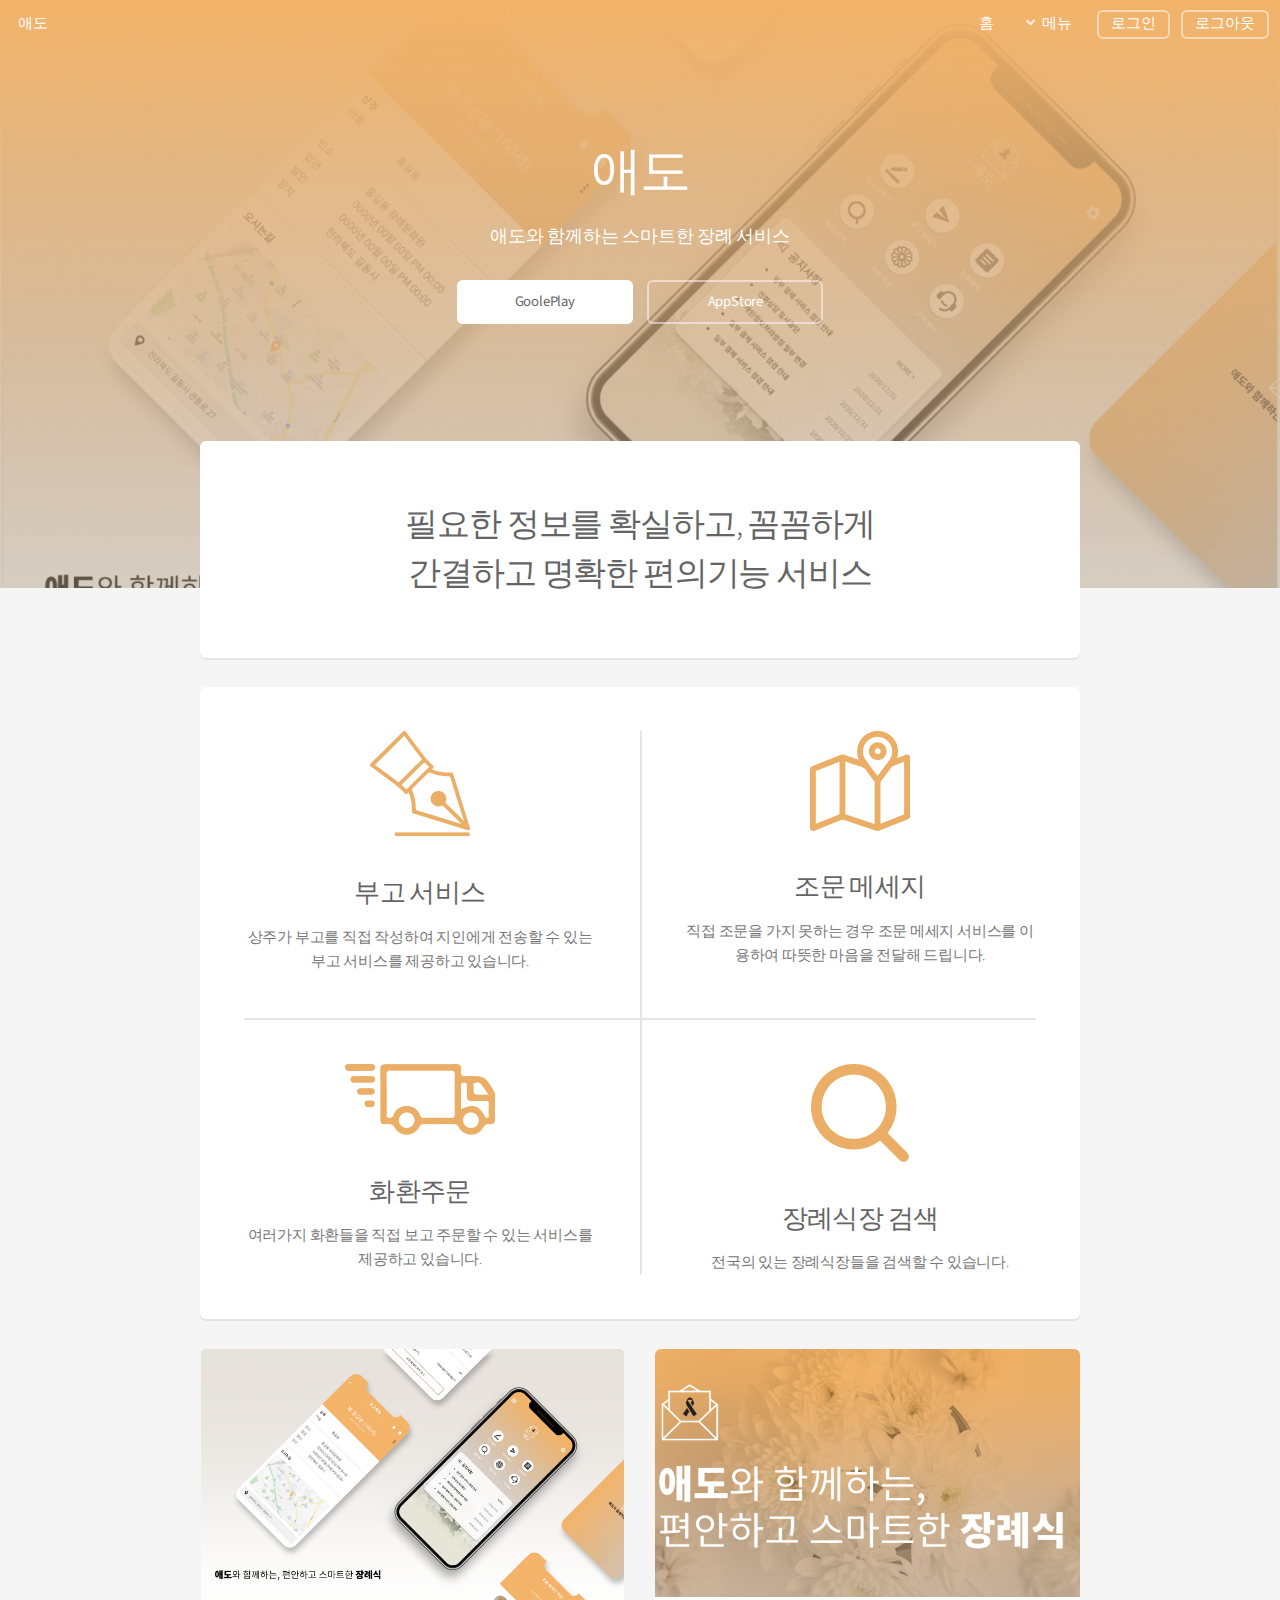
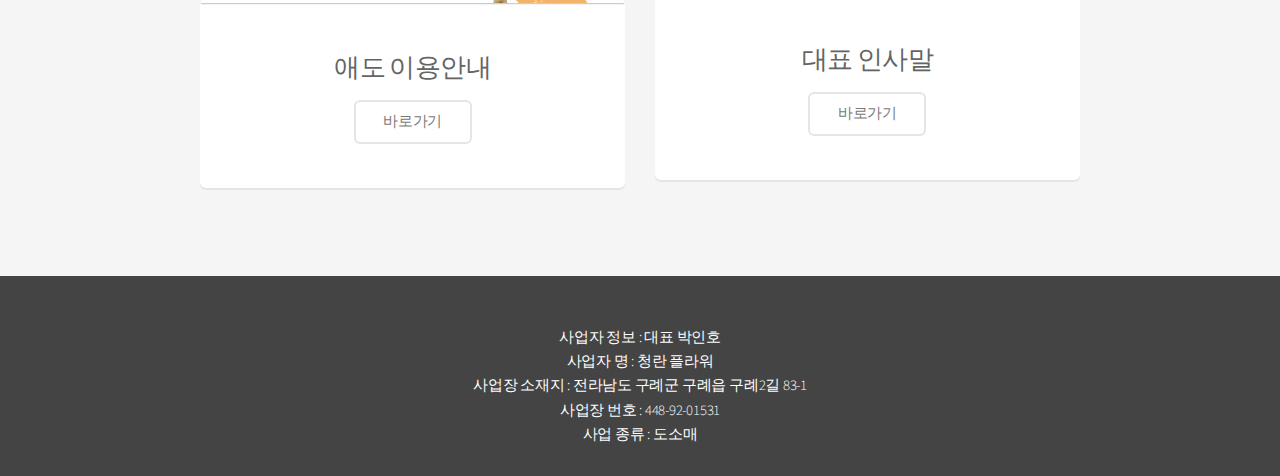
<file: html5up-alpha/index.html>
<!DOCTYPE HTML>
<html lang="kr">
	<head>
		<title>애도</title>
		<meta charset="utf-8" />
		<meta name="viewport" content="width=device-width, initial-scale=1, user-scalable=no" />
		<meta name="description" content="스마트 부고 서비스">
		<link rel="stylesheet" href="assets/css/main.css" />
		<link rel="stylesheet" href="assets/css/common/footer.css" />
		<link rel="stylesheet" href="assets/css/common/font.css" />
		<meta name="naver-site-verification" content="a8f358c75bfc42608874ed760478bb049e8becf5" />		
		<meta property="og:type" content="website"> 
		<meta property="og:title" content="애도">
		<meta property="og:description" content="스마트 부고 서비스">

	</head>
	<body class="landing is-preload">
		<div id="page-wrapper">

			<!-- Header -->
				<header id="header" class="alt">
					<h1><a href="index.html">애도</a></h1>
					<span class="user_info" id="user_info" style="left:5em;"></span><!-- 종현 -->
					<nav id="nav">
						<ul>
							<li><a href="index.html">홈</a></li>
							<li>
								<a href="#" class="icon solid fa-angle-down">메뉴</a>
								<ul>
									<li><a href=""><div onclick="nav_click('list.html');">부고목록</div></a></li><!-- 종현 -->
									<li><a href=""><div onclick="nav_click('upload.html');">부고작성</div></a></li><!-- 종현 -->
									<li><a href=""><div onclick="nav_click('order.html');">화환주문</div></a></li><!-- 종현 -->
									<li><a href="notice.html">공지사항</a></li>
								</ul>
							</li>
							<li><a href="login.html" class="button" id="login_btn">로그인</a></li>
							<li><a class="button" id="logout_btn"><div id="logout">로그아웃</div></a></li>
						</ul>
					</nav>
				</header>

			<!-- Banner -->
				<section id="banner">
					<h2>애도</h2>
					<p>애도와 함께하는 스마트한 장례 서비스</p>
					<ul class="actions special">
						<li><a href="https://play.google.com/store/apps/details?id=com.aedo.my_heaven" class="button primary">GoolePlay</a></li>
						<li><a href="https://apps.apple.com/kr/app/%EC%95%A0%EB%8F%84/id1625439220" class="button">AppStore</a></li>
					</ul>
				</section>

			<!-- Main -->
				<section id="main" class="container">

					<section class="box special">
						<header class="major">
							<h2>필요한 정보를 확실하고, 꼼꼼하게
							<br />
							간결하고 명확한 편의기능 서비스</h2>
						</header>
						<!-- <span class="image featured"><img src="images/pic01.jpg" alt="" /></span> -->
					</section>

					<section class="box special features">
						<div class="features-row">
							<section>
								<img src="images/moblie.png" alt="" />
								<p></p>
								<h3>부고 서비스</h3>
								<p>상주가 부고를 직접 작성하여 지인에게 전송할 수 있는 부고 서비스를 제공하고 있습니다.</p>
							</section>
							<section>
								<img src="images/map.png" alt="" />
								<p></p>
								<h3>조문 메세지</h3>
								<p>직접 조문을 가지 못하는 경우 조문 메세지 서비스를 이용하여 따뜻한 마음을 전달해 드립니다.</p>
							</section>
						</div>
						<div class="features-row">
							<section>
								<img src="images/order.png" alt="" />
								<p></p>								
								<h3>화환주문</h3>
								<p>여러가지 화환들을 직접 보고 주문할 수 있는 서비스를 제공하고 있습니다.</p>
							</section>
							<section>
								<img src="images/search.png" alt="" />
								<p></p>								
								<h3>장례식장 검색</h3>
								<p>전국의 있는 장례식장들을 검색할 수 있습니다.</p>
							</section>
						</div>
					</section>

					<div class="row">
						<div class="col-6 col-12-narrower">

							<section class="box special">
								<span class="image featured"><img src="images/aedo_guid.png" alt="" /></span>
								<h3>애도 이용안내</h3>
								<ul class="actions special">
									<li><a href="guide.html" class="button alt">바로가기</a></li>
								</ul>
							</section>

						</div>
						<div class="col-6 col-12-narrower">

							<section class="box special">
								<span class="image featured"><img src="images/aedo_ceo.png" alt="" /></span>
								<h3>대표 인사말</h3>
								<ul class="actions special">
									<li><a href="ceo.html" class="button alt">바로가기</a></li>
								</ul>
							</section>

						</div>
					</div>
				</section>

				<!--<footer id="footer">
					<div class="inner">
						<div module="Layout_footer">
							<div class="info">
								<div class="info__address">
									<span>법인명(상호) : 청란플라워 </span> <br/>
									<span>대표자(성명) : 박인호</span> <br/>
									<span>사업자 등록번호 안내 : 448-92-01531</span><br/>
									<span>통신판매업 신고: 제 2022-전남 구례-9호</span><br/>
									<span class="{$cpo_email|display}">개인정보보호책임자 : 청란플라워</a></span><br/>
								</div>
							</div>
							<ul class="util">
								<ul class="copyright">
									<li><a href="index.html">홈</a></li>
									<li><a href="company.html">회사소개</a></li>
									<li><a href="privacy.html">개인정보취급방침</a></li>
									<li><a href="guide.html">이용안내</a></li>
								</ul>
							</ul>
						</div>
					</div>
				</footer>-->
				
				<div class="sectio">
					<footer>
					사업자 정보 : 대표 박인호<br />
					사업자 명 : 청란 플라워<br />
					사업장 소재지 : 전라남도 구례군 구례읍 구례2길 83-1<br />
					사업장 번호 : 448-92-01531<br />
					사업 종류 : 도소매
					</footer>
				</div>

		</div>

		<!-- Scripts -->
			<script src="assets/js/jquery.min.js"></script>
			<script src="assets/js/jquery.dropotron.min.js"></script>
			<script src="assets/js/jquery.scrollex.min.js"></script>
			<script src="assets/js/browser.min.js"></script>
			<script src="assets/js/breakpoints.min.js"></script>
			<script src="assets/js/util.js"></script>
			<script src="assets/js/main.js"></script>

	</body>
</html>
</file>
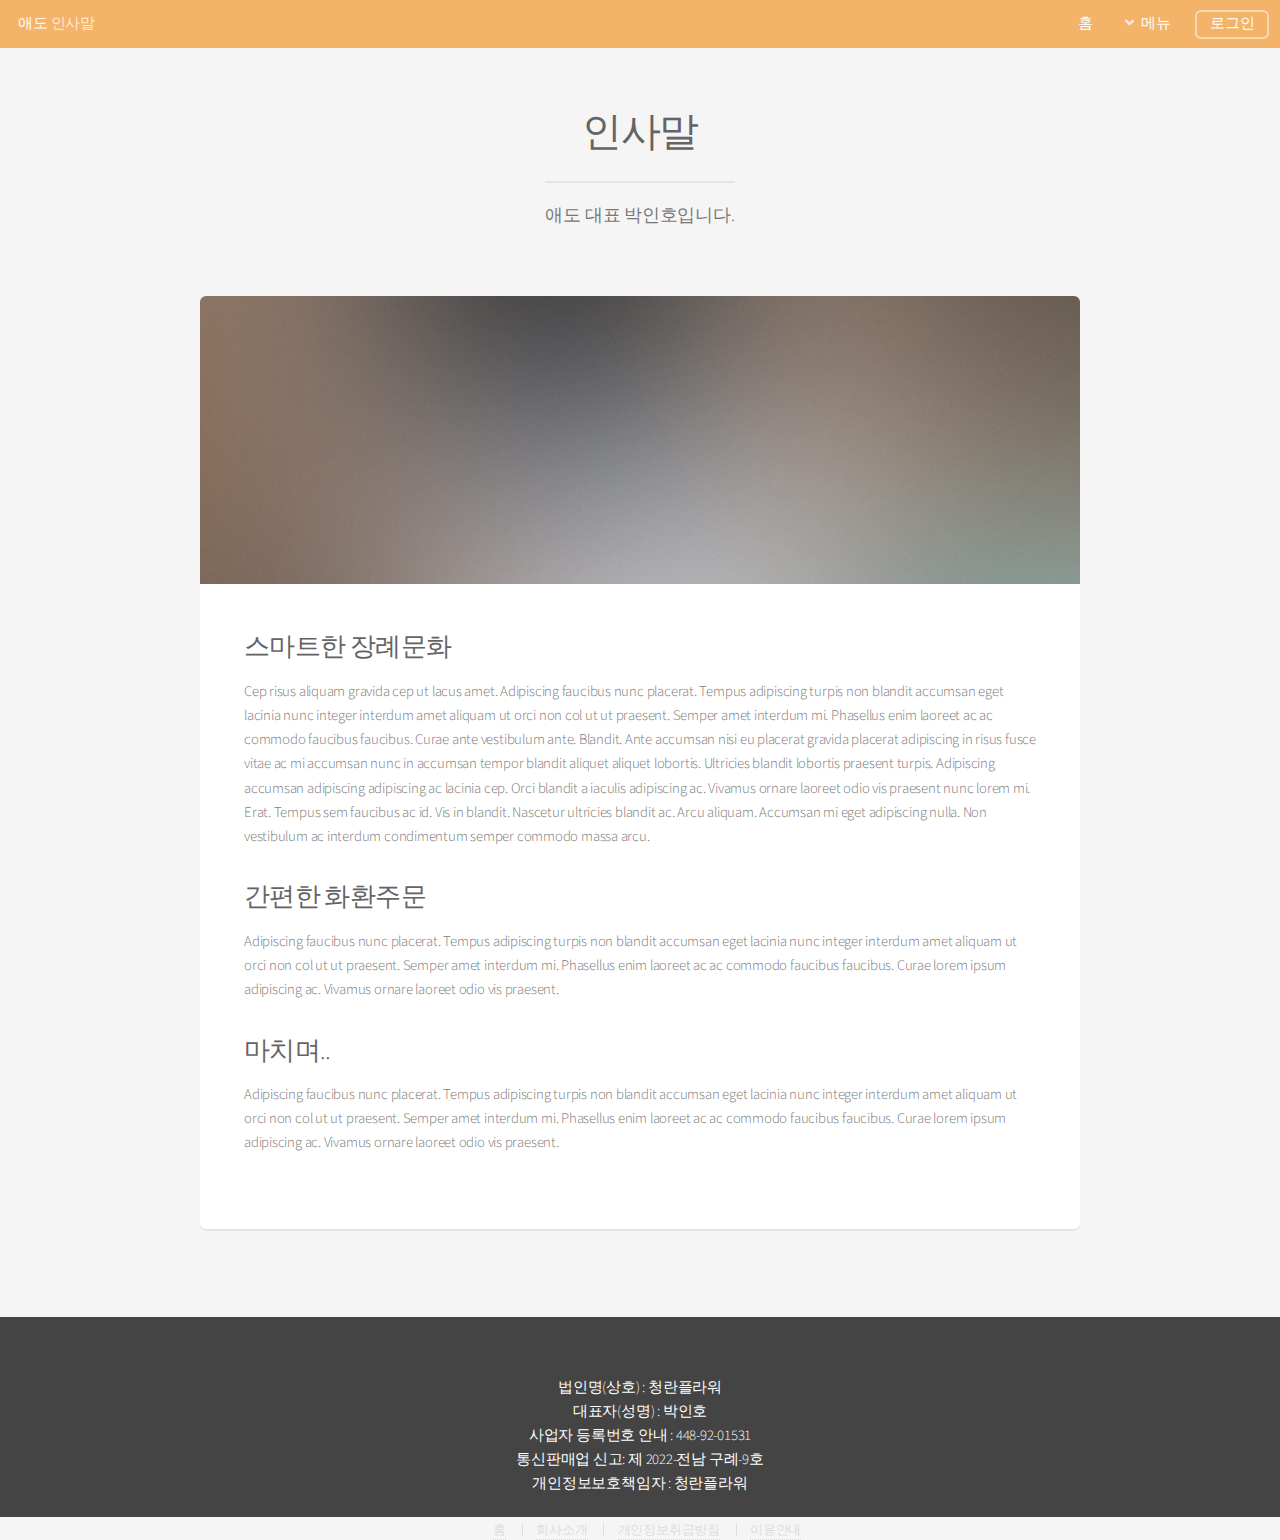
<file: html5up-alpha/ceo.html>
<!DOCTYPE HTML>
<html lang="kr">
	<head>
		<title>인사말</title>
		<meta charset="utf-8" />
		<meta name="viewport" content="width=device-width, initial-scale=1, user-scalable=no" />
		<link rel="stylesheet" href="assets/css/main.css" />
	</head>
	<body class="is-preload">
		<div id="page-wrapper">

			<!-- Header -->
				<header id="header" class="alts">
					<h1><a href="index.html">애도</a> 인사말</h1>
					<nav id="nav">
						<ul>
							<li><a href="index.html">홈</a></li>
							<li>
								<a href="#" class="icon solid fa-angle-down">메뉴</a>
								<ul>
									<li><a href="list.html">부고목록</a></li>
									<li><a href="upload.html">부고작성</a></li>
									<li><a href="order.html">화환주문</a></li>
									<li><a href="notice.html">공지사항</a></li>

								</ul>
							</li>
							<li><a href="#" class="button">로그인</a></li>
						</ul>
					</nav>
				</header>

			<!-- Main -->
				<section id="main" class="container">
					<header>
						<h2>인사말</h2>
						<p>애도 대표 박인호입니다.</p>
					</header>
					<div class="box">
						<span class="image featured"><img src="images/pic01.jpg" alt="" /></span>
						<h3>스마트한 장례문화</h3>
						<p>Cep risus aliquam gravida cep ut lacus amet. Adipiscing faucibus nunc placerat. Tempus adipiscing turpis non blandit accumsan eget lacinia nunc integer interdum amet aliquam ut orci non col ut ut praesent. Semper amet interdum mi. Phasellus enim laoreet ac ac commodo faucibus faucibus. Curae ante vestibulum ante. Blandit. Ante accumsan nisi eu placerat gravida placerat adipiscing in risus fusce vitae ac mi accumsan nunc in accumsan tempor blandit aliquet aliquet lobortis. Ultricies blandit lobortis praesent turpis. Adipiscing accumsan adipiscing adipiscing ac lacinia cep. Orci blandit a iaculis adipiscing ac. Vivamus ornare laoreet odio vis praesent nunc lorem mi. Erat. Tempus sem faucibus ac id. Vis in blandit. Nascetur ultricies blandit ac. Arcu aliquam. Accumsan mi eget adipiscing nulla. Non vestibulum ac interdum condimentum semper commodo massa arcu.</p>
						<div class="row">
							<div class="row-6 row-12-mobilep">
								<h3>간편한 화환주문</h3>
								<p>Adipiscing faucibus nunc placerat. Tempus adipiscing turpis non blandit accumsan eget lacinia nunc integer interdum amet aliquam ut orci non col ut ut praesent. Semper amet interdum mi. Phasellus enim laoreet ac ac commodo faucibus faucibus. Curae lorem ipsum adipiscing ac. Vivamus ornare laoreet odio vis praesent.</p>
							</div>
							<div class="row-6 row-12-mobilep">
								<h3>마치며..</h3>
								<p>Adipiscing faucibus nunc placerat. Tempus adipiscing turpis non blandit accumsan eget lacinia nunc integer interdum amet aliquam ut orci non col ut ut praesent. Semper amet interdum mi. Phasellus enim laoreet ac ac commodo faucibus faucibus. Curae lorem ipsum adipiscing ac. Vivamus ornare laoreet odio vis praesent.</p>
							</div>
						</div>
					</div>
				</section>

			<!-- Footer -->
			<footer id="footer">
				<div class="inner">
					<div module="Layout_footer">
						<div class="info">
							<div class="info__address">
								<span>법인명(상호) : 청란플라워 </span> <br/>
								<span>대표자(성명) : 박인호</span> <br/>
								<span>사업자 등록번호 안내 : 448-92-01531</span><br/>
								<span>통신판매업 신고: 제 2022-전남 구례-9호</span><br/>
								 <span class="{$cpo_email|display}">개인정보보호책임자 : 청란플라워</a></span><br/>
							</div>
						</div>
						<ul class="util">
							<ul class="copyright">
								<li><a href="index.html">홈</a></li>
								<li><a href="company.html">회사소개</a></li>
								<li><a href="privacy.html">개인정보취급방침</a></li>
								<li><a href="guide.html">이용안내</a></li>
							</ul>
						</ul>
					</div>
				</div>
			</footer>

		</div>

		<!-- Scripts -->
			<script src="assets/js/jquery.min.js"></script>
			<script src="assets/js/jquery.dropotron.min.js"></script>
			<script src="assets/js/jquery.scrollex.min.js"></script>
			<script src="assets/js/browser.min.js"></script>
			<script src="assets/js/breakpoints.min.js"></script>
			<script src="assets/js/util.js"></script>
			<script src="assets/js/main.js"></script>

	</body>
</html>
</file>
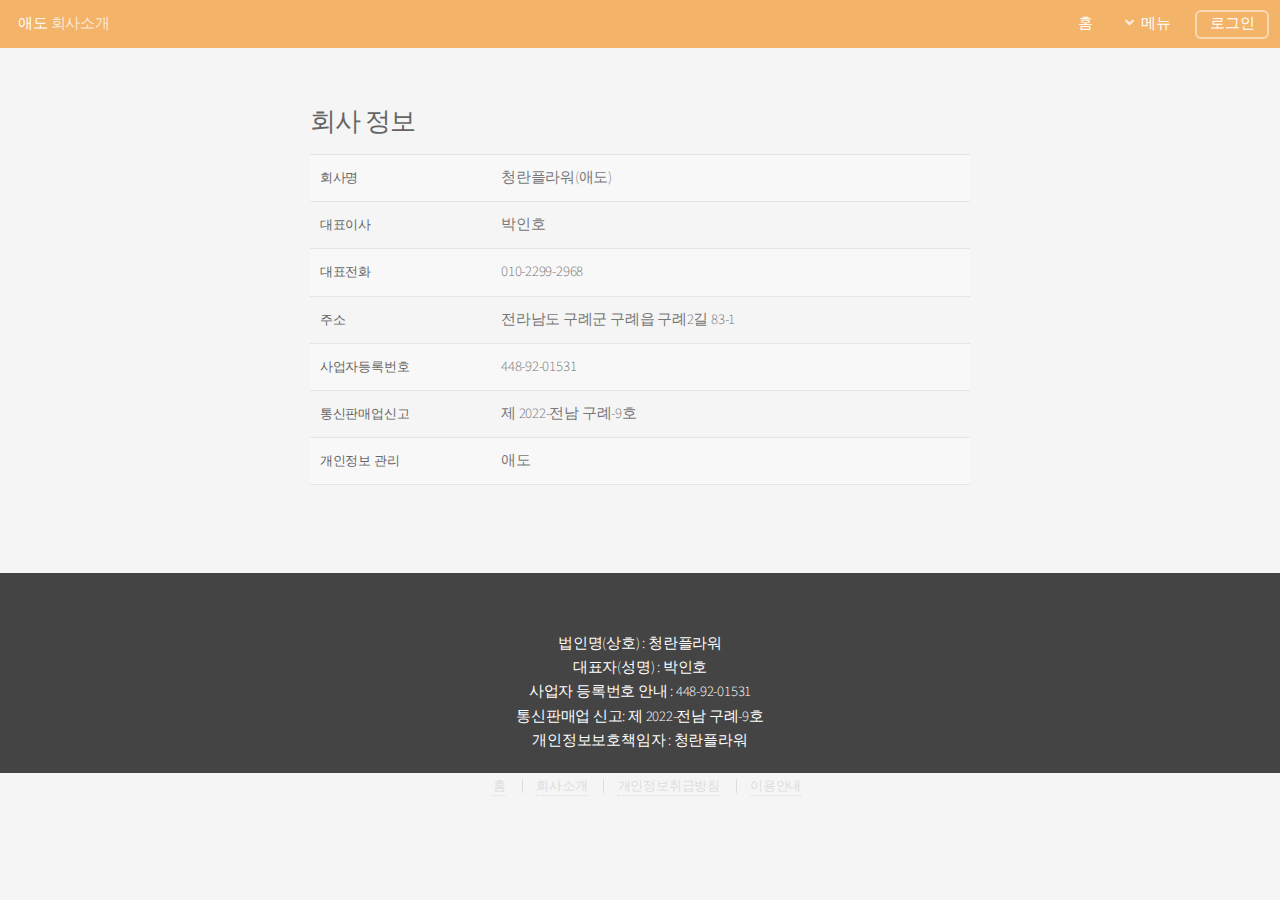
<file: html5up-alpha/company.html>
<!DOCTYPE HTML>
<html lang="kr">
	<head>
		<title>회사소개</title>
		<meta charset="utf-8" />
		<meta name="viewport" content="width=device-width, initial-scale=1, user-scalable=no" />
		<link rel="stylesheet" href="assets/css/main.css" />

	</head>
	<body class="is-preload">
		<div id="page-wrapper">

			<!-- Header -->
			<header id="header" class="alts">
				<h1><a href="index.html">애도</a> 회사소개</h1>
					<nav id="nav">
						<ul>
							<li><a href="index.html">홈</a></li>
							<li>
								<a href="#" class="icon solid fa-angle-down">메뉴</a>
								<ul>
									<li><a href="list.html">부고목록</a></li>
									<li><a href="upload.html">부고작성</a></li>
									<li><a href="order.html">화환주문</a></li>
									<li><a href="notice.html">공지사항</a></li>

								</ul>
							</li>
							<li><a href="#" class="button">로그인</a></li>
						</ul>
					</nav>
				</header>

			<!-- Main -->
				<section id="main" class="container medium">

                    <div module="mall_company">
                        <div class="{$map_display|display}">
                            <div class="titleArea titleArea--middle">
                                <h3>회사 정보</h3>
                            </div>
                        </div>
                        <div class="ec-base-table" module="Layout_footer">
                            <table border="1">
                                <colgroup>
                                    <col style="width:180px;">
                                    <col style="width:auto;">
                                </colgroup>
                                <tbody>
                                    <tr>
                                        <th scope="row">회사명</th>
                                        <td>청란플라워(애도)</td>
                                    </tr>
                                    <tr>
                                        <th scope="row">대표이사</th>
                                        <td>박인호</a></td>
                                    </tr>
                                    <tr>
                                        <th scope="row">대표전화</th>
                                        <td>010-2299-2968</a></td>
                                    </tr>
                                    <tr>
                                        <th scope="row">주소</th>
                                        <td>전라남도 구례군 구례읍 구례2길 83-1</td>
                                    </tr>
                                    <tr>
                                        <th scope="row">사업자등록번호</th>
                                        <td>448-92-01531</td>
                                    </tr>
                                    <tr>
                                        <th scope="row">통신판매업신고</th>
                                        <td>제 2022-전남 구례-9호</td>
                                    </tr>
                                    <tr class="{$cpo_email|display}">
                                        <th scope="row">개인정보 관리</th>
                                        <td>애도</a></td>
                                    </tr>
                                </tbody>
                            </table>
                        </div>
				</section>

				<footer id="footer">
					<div class="inner">
						<div module="Layout_footer">
							<div class="info">
								<div class="info__address">
									<span>법인명(상호) : 청란플라워 </span> <br/>
									<span>대표자(성명) : 박인호</span> <br/>
									<span>사업자 등록번호 안내 : 448-92-01531</span><br/>
									<span>통신판매업 신고: 제 2022-전남 구례-9호</span><br/>
									 <span class="{$cpo_email|display}">개인정보보호책임자 : 청란플라워</a></span><br/>
								</div>
							</div>
							<ul class="util">
								<ul class="copyright">
									<li><a href="index.html">홈</a></li>
									<li><a href="company.html">회사소개</a></li>
									<li><a href="privacy.html">개인정보취급방침</a></li>
									<li><a href="guide.html">이용안내</a></li>
								</ul>
							</ul>
						</div>
					</div>
				</footer>

		</div>

		<!-- Scripts -->
			<script src="assets/js/jquery.min.js"></script>
			<script src="assets/js/jquery.dropotron.min.js"></script>
			<script src="assets/js/jquery.scrollex.min.js"></script>
			<script src="assets/js/browser.min.js"></script>
			<script src="assets/js/breakpoints.min.js"></script>
			<script src="assets/js/util.js"></script>
			<script src="assets/js/main.js"></script>

	</body>
</html>
</file>
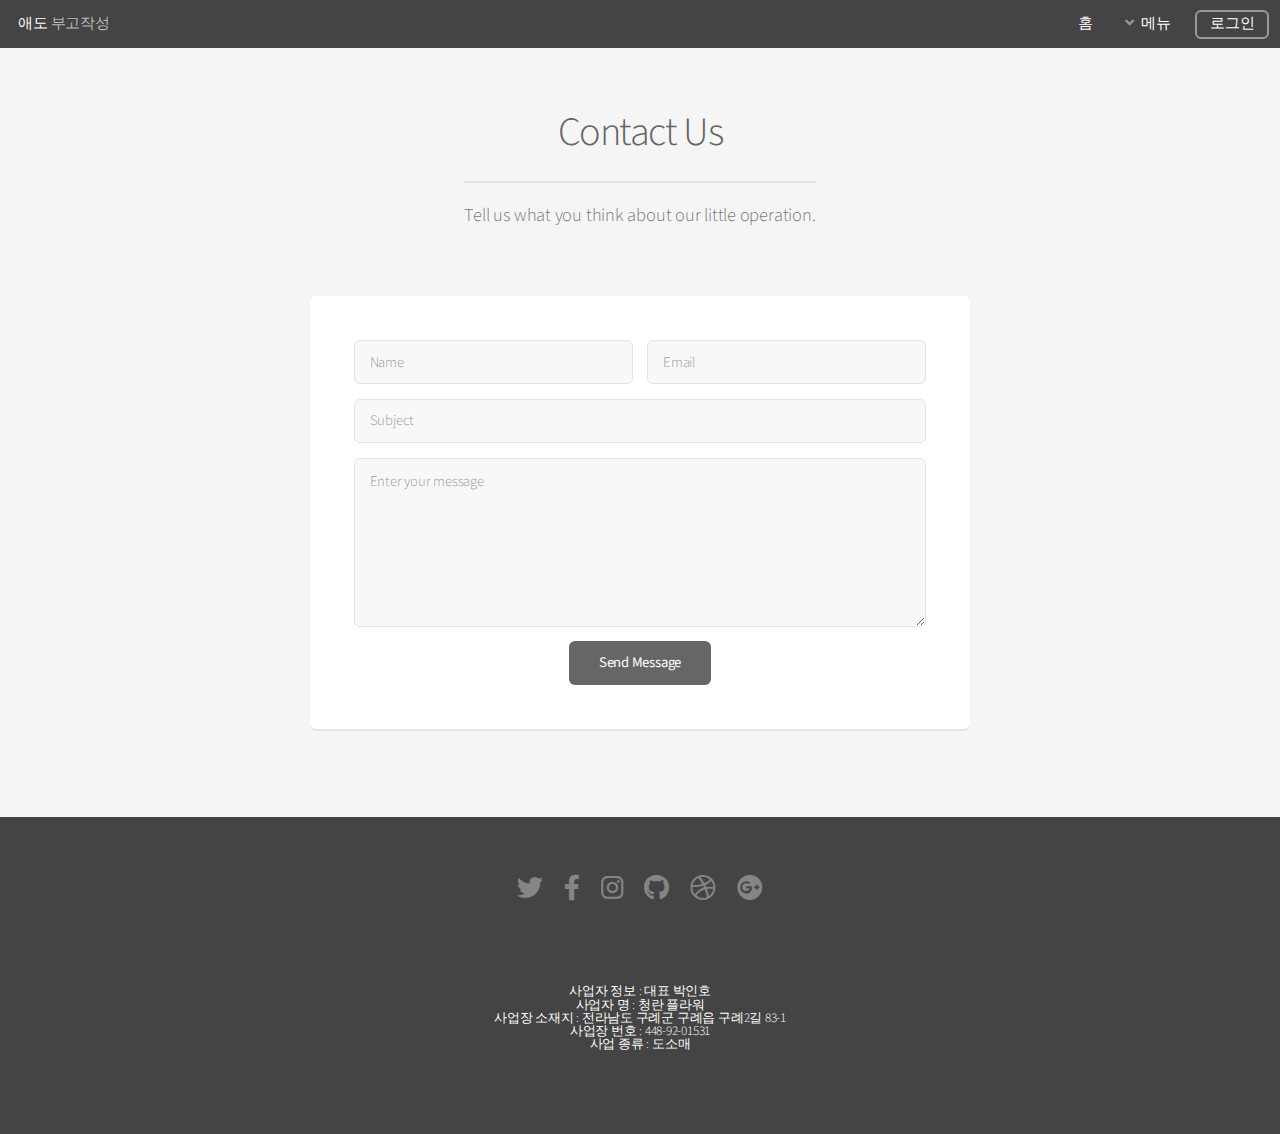
<file: html5up-alpha/contact.html>
<!DOCTYPE HTML>
<!--
	Alpha by HTML5 UP
	html5up.net | @ajlkn
	Free for personal and commercial use under the CCA 3.0 license (html5up.net/license)
-->
<html lang="kr">
	<head>
		<title>Contact - Alpha by HTML5 UP</title>
		<meta charset="utf-8" />
		<meta name="viewport" content="width=device-width, initial-scale=1, user-scalable=no" />
		<link rel="stylesheet" href="assets/css/main.css" />
	</head>
	<body class="is-preload">
		<div id="page-wrapper">

			<!-- Header -->
				<header id="header">
					<h1><a href="index.html">애도</a> 부고작성</h1>
					<nav id="nav">
						<ul>
							<li><a href="index.html">홈</a></li>
							<li>
								<a href="#" class="icon solid fa-angle-down">메뉴</a>
								<ul>
									<li><a href="generic.html">부고목록</a></li>
									<li><a href="contact.html">부고작성</a></li>
									<li><a href="elements.html">화환주문</a></li>
									<li><a href="elements.html">공지사항</a></li>
								</ul>
							</li>
							<li><a href="#" class="button">로그인</a></li>
						</ul>
					</nav>
				</header>

			<!-- Main -->
				<section id="main" class="container medium">
					<header>
						<h2>Contact Us</h2>
						<p>Tell us what you think about our little operation.</p>
					</header>
					<div class="box">
						<form method="post" action="#">
							<div class="row gtr-50 gtr-uniform">
								<div class="col-6 col-12-mobilep">
									<input type="text" name="name" id="name" value="" placeholder="Name" />
								</div>
								<div class="col-6 col-12-mobilep">
									<input type="email" name="email" id="email" value="" placeholder="Email" />
								</div>
								<div class="col-12">
									<input type="text" name="subject" id="subject" value="" placeholder="Subject" />
								</div>
								<div class="col-12">
									<textarea name="message" id="message" placeholder="Enter your message" rows="6"></textarea>
								</div>
								<div class="col-12">
									<ul class="actions special">
										<li><input type="submit" value="Send Message" /></li>
									</ul>
								</div>
							</div>
						</form>
					</div>
				</section>

			<!-- Footer -->
				<footer id="footer">
					<ul class="icons">
						<li><a href="#" class="icon brands fa-twitter"><span class="label">Twitter</span></a></li>
						<li><a href="#" class="icon brands fa-facebook-f"><span class="label">Facebook</span></a></li>
						<li><a href="#" class="icon brands fa-instagram"><span class="label">Instagram</span></a></li>
						<li><a href="#" class="icon brands fa-github"><span class="label">Github</span></a></li>
						<li><a href="#" class="icon brands fa-dribbble"><span class="label">Dribbble</span></a></li>
						<li><a href="#" class="icon brands fa-google-plus"><span class="label">Google+</span></a></li>
					</ul>
					<ul class="copyright">
						<div class="sectio">
							<footer>
							  사업자 정보 : 대표 박인호<br />
							  사업자 명 : 청란 플라워<br />
							  사업장 소재지 : 전라남도 구례군 구례읍 구례2길 83-1<br />
							  사업장 번호 : 448-92-01531<br />
							  사업 종류 : 도소매
							</footer>
						  </div>
					</ul>
				</footer>

		</div>

		<!-- Scripts -->
			<script src="assets/js/jquery.min.js"></script>
			<script src="assets/js/jquery.dropotron.min.js"></script>
			<script src="assets/js/jquery.scrollex.min.js"></script>
			<script src="assets/js/browser.min.js"></script>
			<script src="assets/js/breakpoints.min.js"></script>
			<script src="assets/js/util.js"></script>
			<script src="assets/js/main.js"></script>

	</body>
</html>
</file>
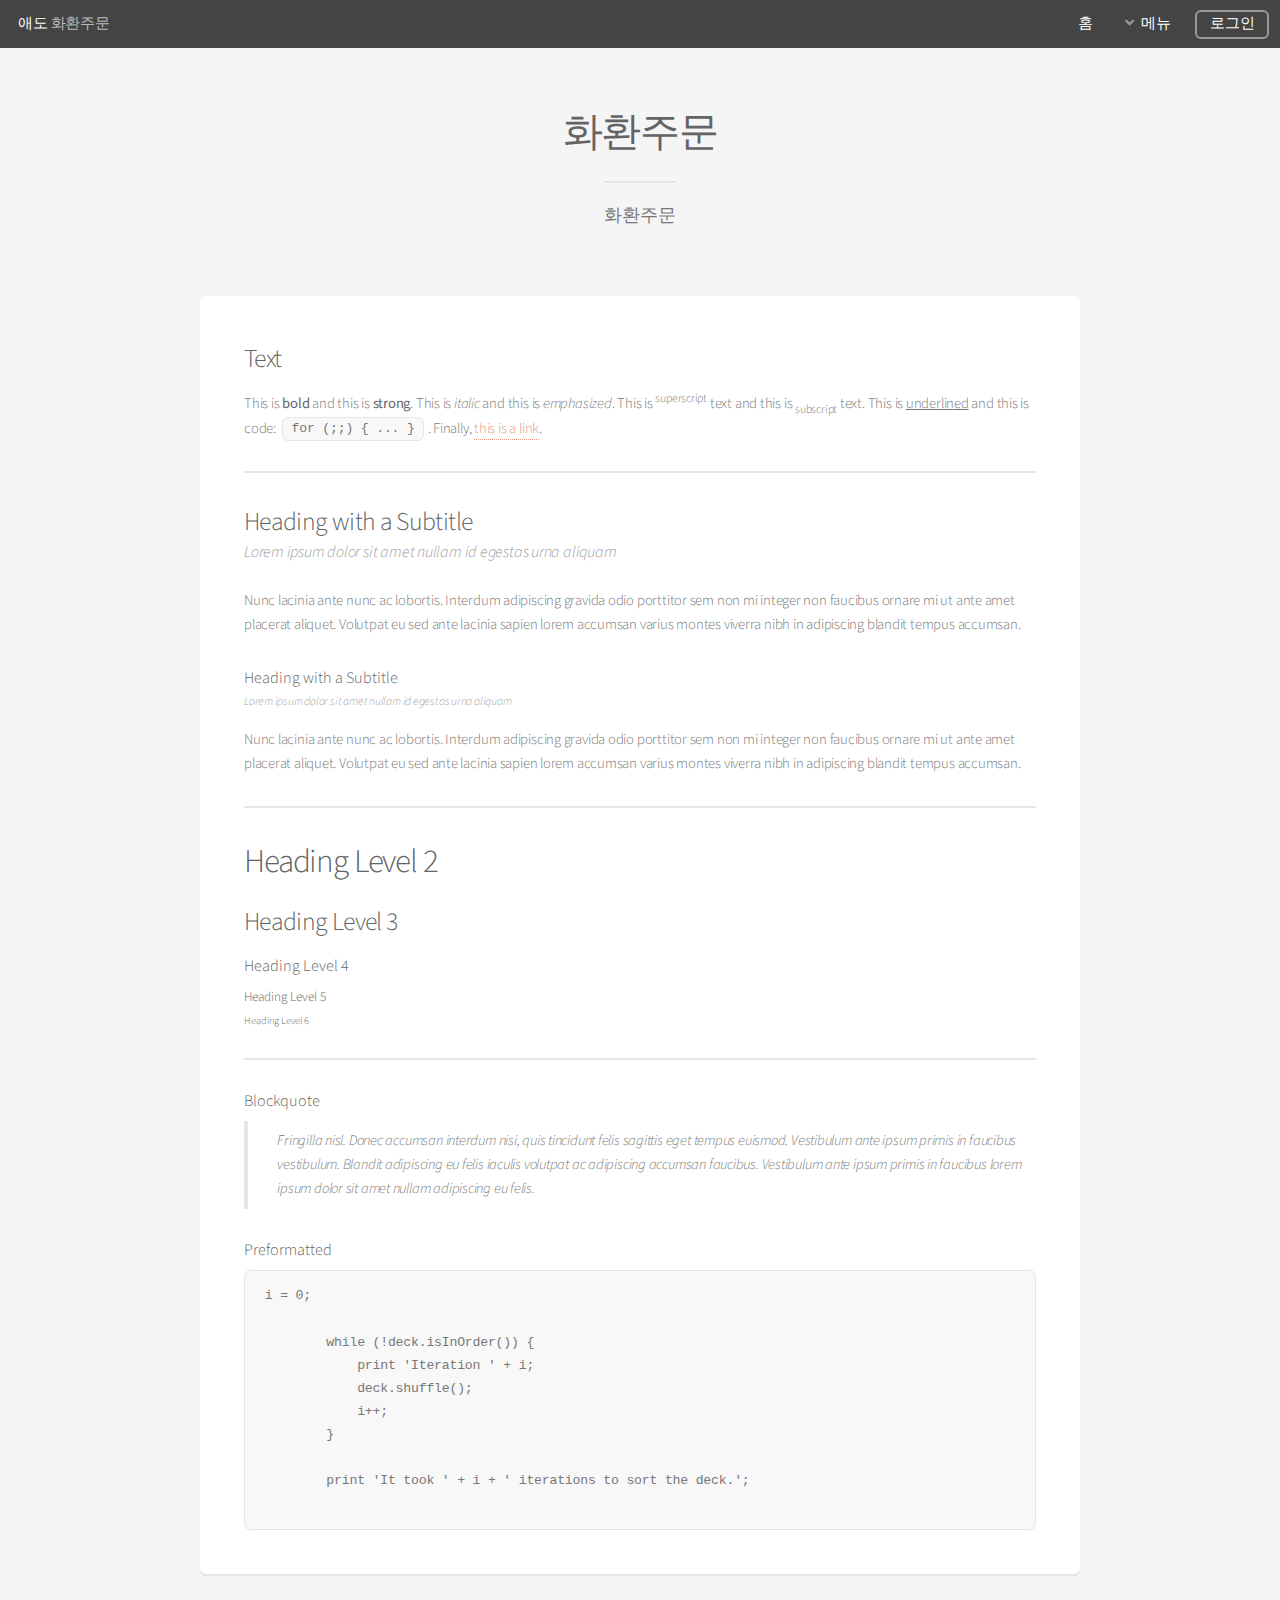
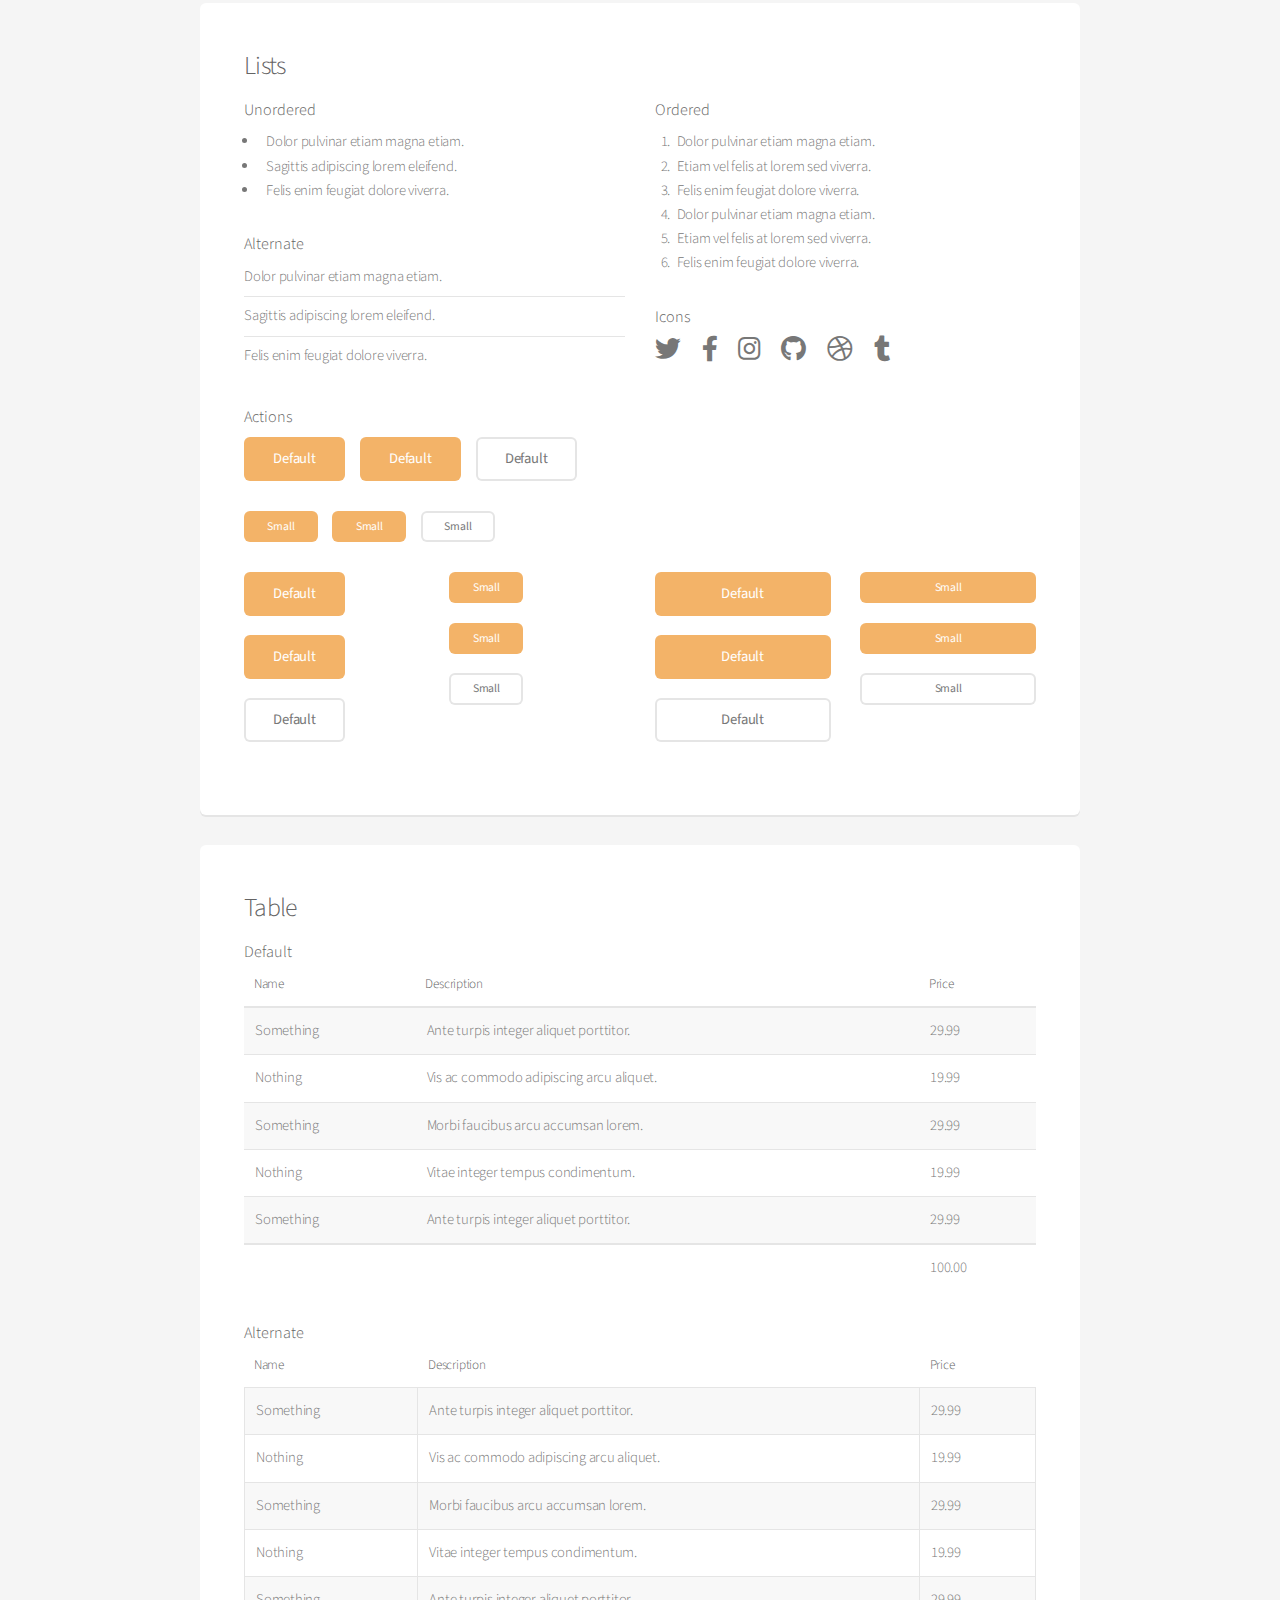
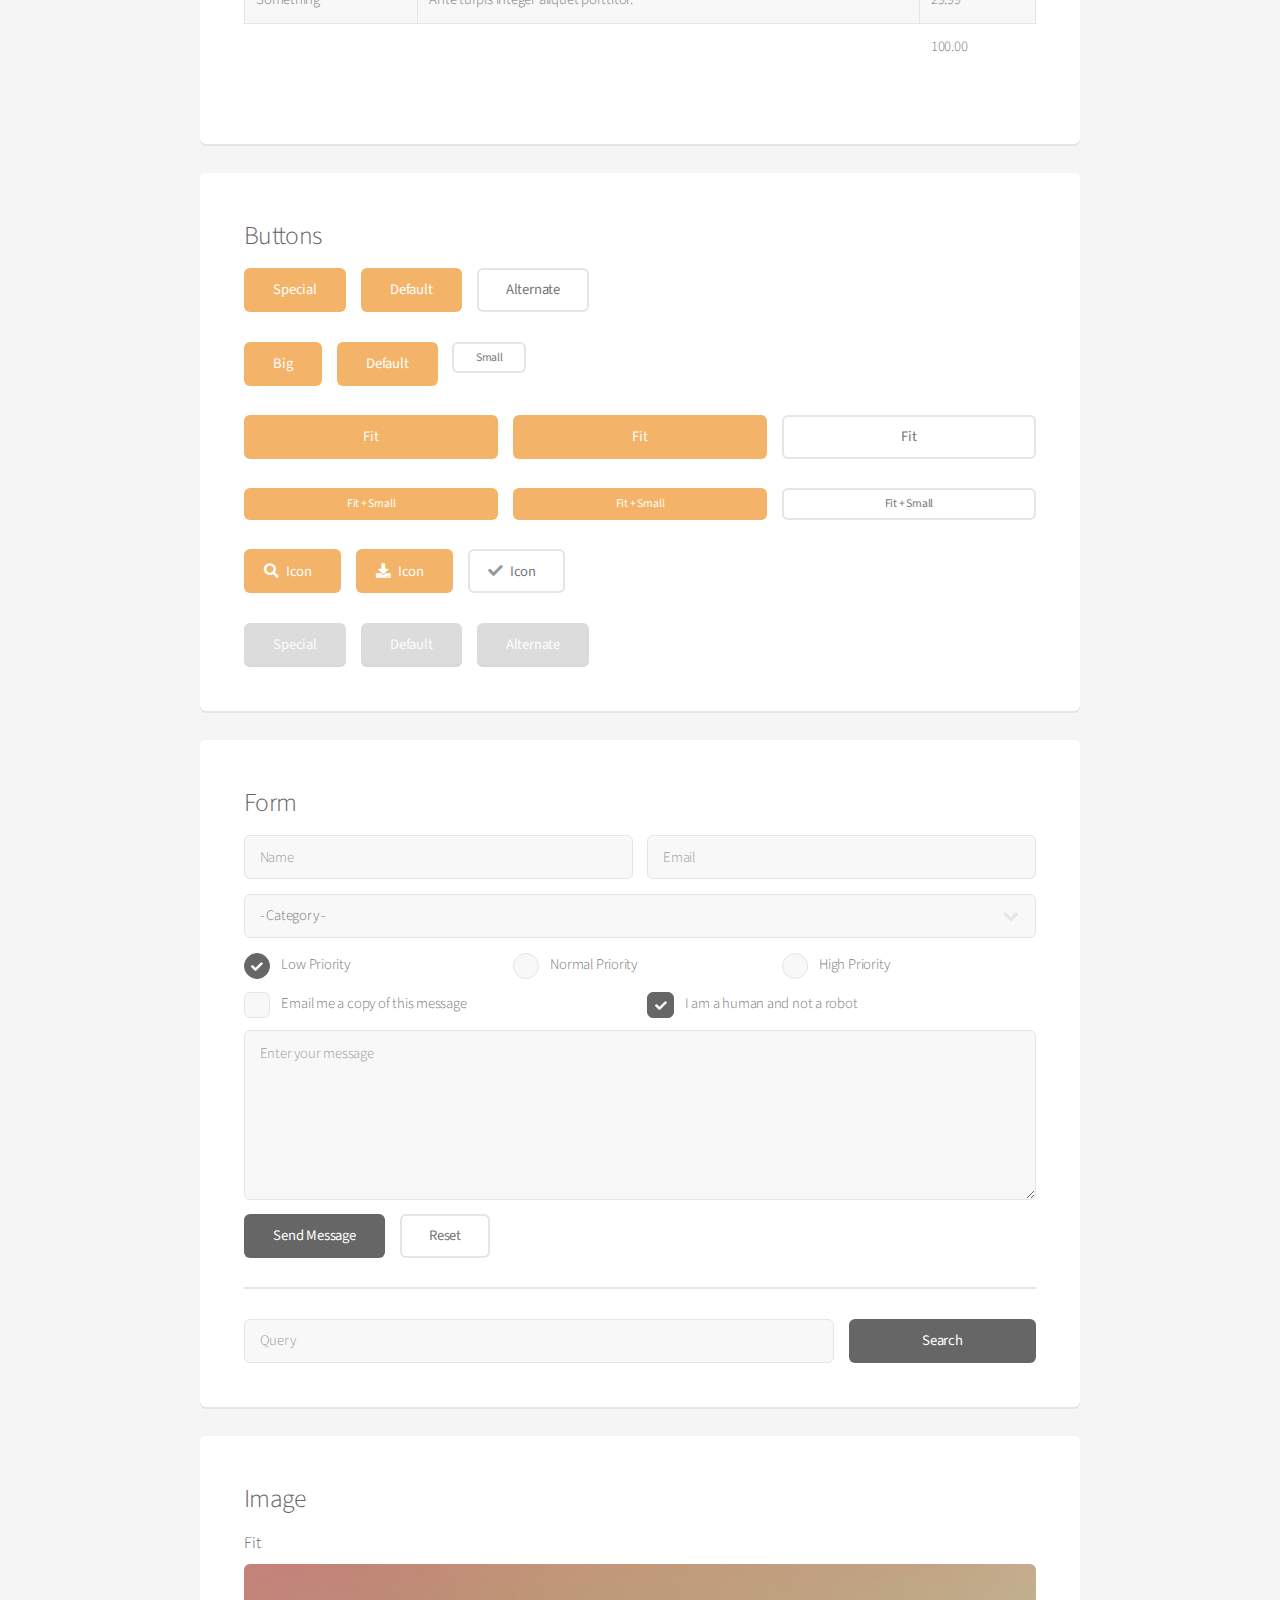
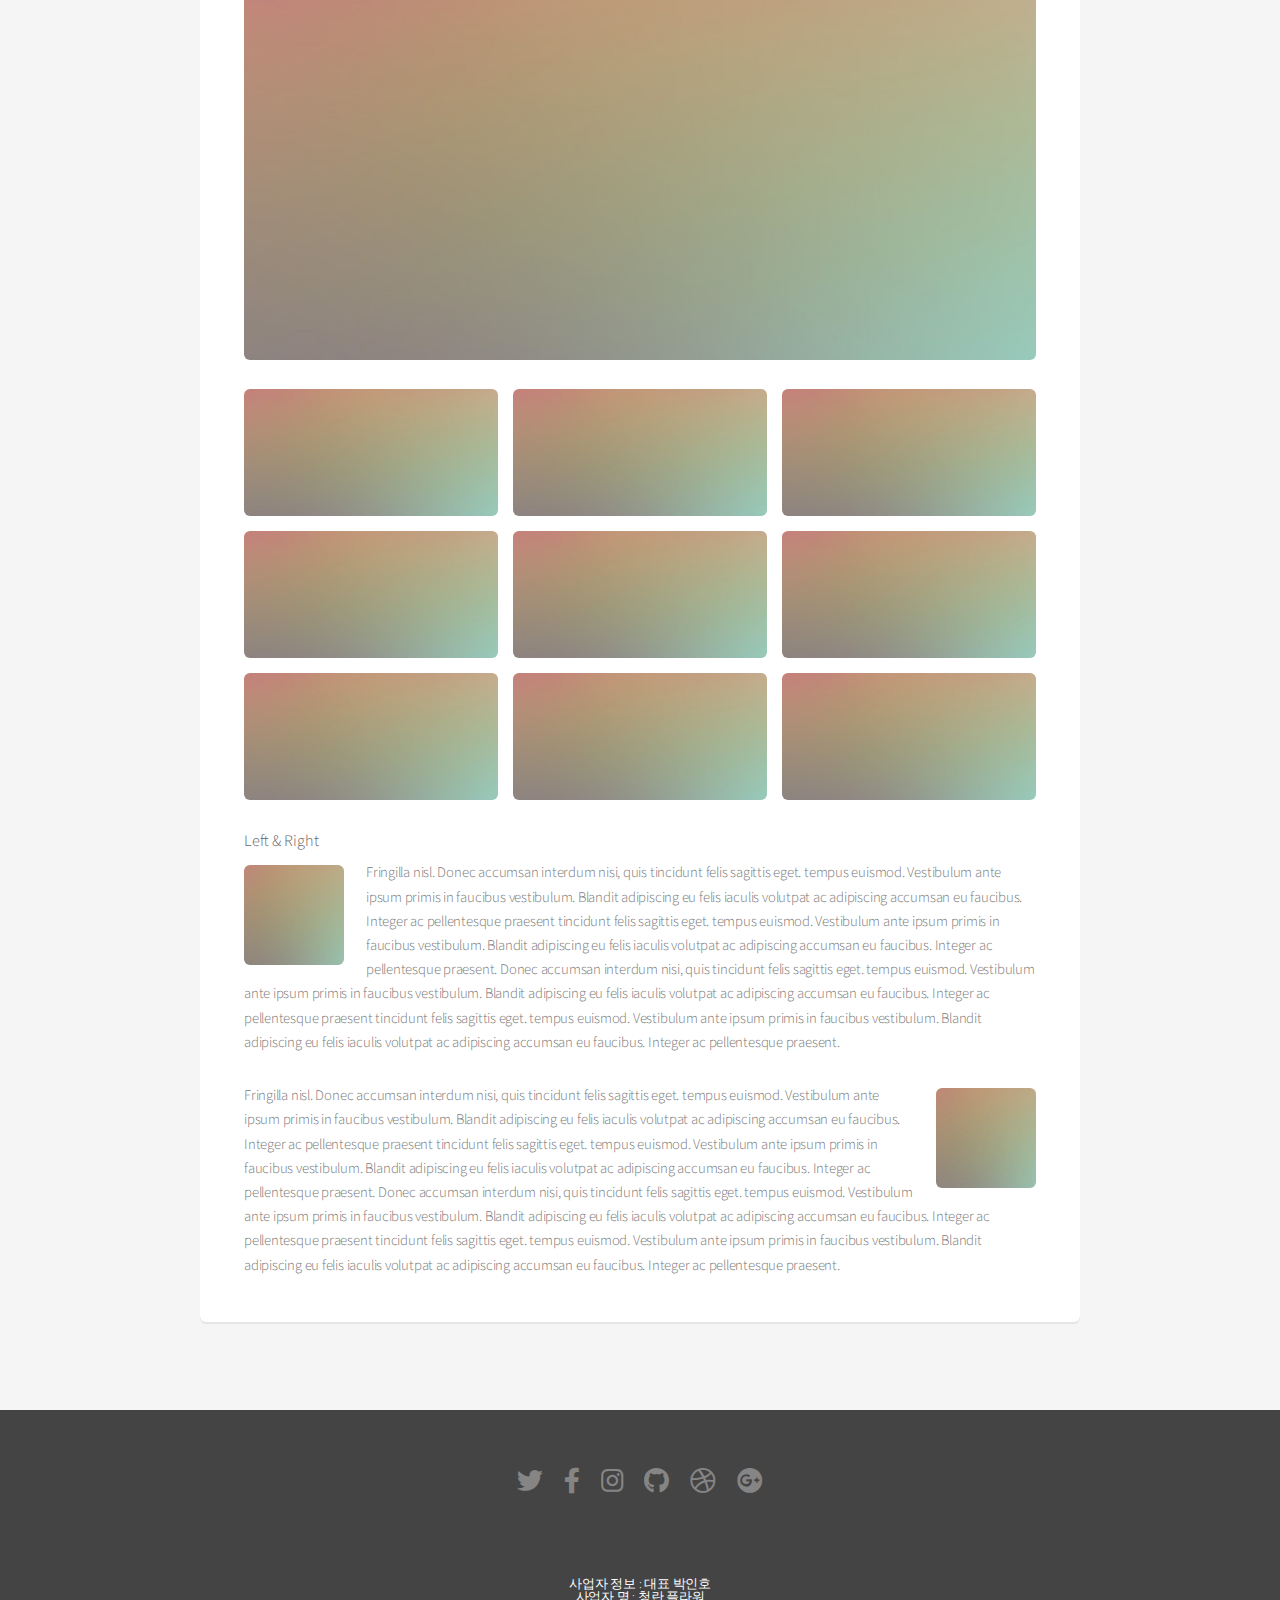
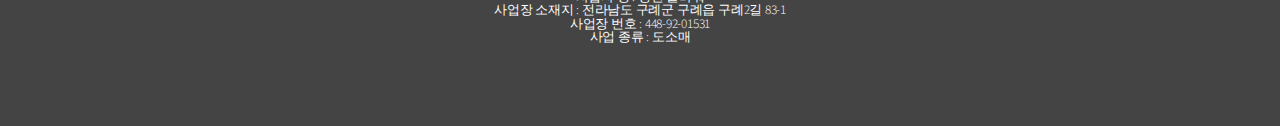
<file: html5up-alpha/elements.html>
<!DOCTYPE HTML>
<!--
	Alpha by HTML5 UP
	html5up.net | @ajlkn
	Free for personal and commercial use under the CCA 3.0 license (html5up.net/license)
-->
<html lang="kr">
	<head>
		<title>화환주문</title>
		<meta charset="utf-8" />
		<meta name="viewport" content="width=device-width, initial-scale=1, user-scalable=no" />
		<link rel="stylesheet" href="assets/css/main.css" />
	</head>
	<body class="is-preload">
		<div id="page-wrapper">

			<!-- Header -->
				<header id="header">
					<h1><a href="index.html">애도</a> 화환주문</h1>
					<nav id="nav">
						<ul>
							<li><a href="index.html">홈</a></li>
							<li>
								<a href="#" class="icon solid fa-angle-down">메뉴</a>
								<ul>
									<li><a href="generic.html">부고목록</a></li>
									<li><a href="contact.html">부고작성</a></li>
									<li><a href="elements.html">화환주문</a></li>
									<li><a href="elements.html">공지사항</a></li>
								</ul>
							</li>
							<li><a href="#" class="button">로그인</a></li>
						</ul>
					</nav>
				</header>

			<!-- Main -->
				<section id="main" class="container">
					<header>
						<h2>화환주문</h2>
						<p>화환주문</p>
					</header>
					<div class="row">
						<div class="col-12">

							<!-- Text -->
								<section class="box">
									<h3>Text</h3>
									<p>This is <b>bold</b> and this is <strong>strong</strong>. This is <i>italic</i> and this is <em>emphasized</em>.
									This is <sup>superscript</sup> text and this is <sub>subscript</sub> text.
									This is <u>underlined</u> and this is code: <code>for (;;) { ... }</code>. Finally, <a href="#">this is a link</a>.</p>

									<hr />

									<header>
										<h3>Heading with a Subtitle</h3>
										<p>Lorem ipsum dolor sit amet nullam id egestas urna aliquam</p>
									</header>
									<p>Nunc lacinia ante nunc ac lobortis. Interdum adipiscing gravida odio porttitor sem non mi integer non faucibus ornare mi ut ante amet placerat aliquet. Volutpat eu sed ante lacinia sapien lorem accumsan varius montes viverra nibh in adipiscing blandit tempus accumsan.</p>
									<header>
										<h4>Heading with a Subtitle</h4>
										<p>Lorem ipsum dolor sit amet nullam id egestas urna aliquam</p>
									</header>
									<p>Nunc lacinia ante nunc ac lobortis. Interdum adipiscing gravida odio porttitor sem non mi integer non faucibus ornare mi ut ante amet placerat aliquet. Volutpat eu sed ante lacinia sapien lorem accumsan varius montes viverra nibh in adipiscing blandit tempus accumsan.</p>

									<hr />

									<h2>Heading Level 2</h2>
									<h3>Heading Level 3</h3>
									<h4>Heading Level 4</h4>
									<h5>Heading Level 5</h5>
									<h6>Heading Level 6</h6>

									<hr />

									<h4>Blockquote</h4>
									<blockquote>Fringilla nisl. Donec accumsan interdum nisi, quis tincidunt felis sagittis eget tempus euismod. Vestibulum ante ipsum primis in faucibus vestibulum. Blandit adipiscing eu felis iaculis volutpat ac adipiscing accumsan faucibus. Vestibulum ante ipsum primis in faucibus lorem ipsum dolor sit amet nullam adipiscing eu felis.</blockquote>

									<h4>Preformatted</h4>
									<pre>i = 0;

	while (!deck.isInOrder()) {
	    print 'Iteration ' + i;
	    deck.shuffle();
	    i++;
	}

	print 'It took ' + i + ' iterations to sort the deck.';
	</pre>
								</section>

						</div>
					</div>
					<div class="row">
						<div class="col-12">

							<!-- Lists -->
								<section class="box">
									<h3>Lists</h3>
									<div class="row">
										<div class="col-6 col-12-mobilep">

											<h4>Unordered</h4>
											<ul>
												<li>Dolor pulvinar etiam magna etiam.</li>
												<li>Sagittis adipiscing lorem eleifend.</li>
												<li>Felis enim feugiat dolore viverra.</li>
											</ul>

											<h4>Alternate</h4>
											<ul class="alt">
												<li>Dolor pulvinar etiam magna etiam.</li>
												<li>Sagittis adipiscing lorem eleifend.</li>
												<li>Felis enim feugiat dolore viverra.</li>
											</ul>

										</div>
										<div class="col-6 col-12-mobilep">

											<h4>Ordered</h4>
											<ol>
												<li>Dolor pulvinar etiam magna etiam.</li>
												<li>Etiam vel felis at lorem sed viverra.</li>
												<li>Felis enim feugiat dolore viverra.</li>
												<li>Dolor pulvinar etiam magna etiam.</li>
												<li>Etiam vel felis at lorem sed viverra.</li>
												<li>Felis enim feugiat dolore viverra.</li>
											</ol>

											<h4>Icons</h4>
											<ul class="icons">
												<li><a href="#" class="icon brands fa-twitter"><span class="label">Twitter</span></a></li>
												<li><a href="#" class="icon brands fa-facebook-f"><span class="label">Facebook</span></a></li>
												<li><a href="#" class="icon brands fa-instagram"><span class="label">Instagram</span></a></li>
												<li><a href="#" class="icon brands fa-github"><span class="label">Github</span></a></li>
												<li><a href="#" class="icon brands fa-dribbble"><span class="label">Dribbble</span></a></li>
												<li><a href="#" class="icon brands fa-tumblr"><span class="label">Tumblr</span></a></li>
											</ul>

										</div>
									</div>

									<h4>Actions</h4>
									<ul class="actions">
										<li><a href="#" class="button special">Default</a></li>
										<li><a href="#" class="button">Default</a></li>
										<li><a href="#" class="button alt">Default</a></li>
									</ul>
									<ul class="actions small">
										<li><a href="#" class="button special small">Small</a></li>
										<li><a href="#" class="button small">Small</a></li>
										<li><a href="#" class="button alt small">Small</a></li>
									</ul>
									<div class="row">
										<div class="col-3 col-6-narrower col-12-mobilep">
											<ul class="actions stacked">
												<li><a href="#" class="button special">Default</a></li>
												<li><a href="#" class="button">Default</a></li>
												<li><a href="#" class="button alt">Default</a></li>
											</ul>
										</div>
										<div class="col-3 col-6-narrower col-12-mobilep">
											<ul class="actions stacked">
												<li><a href="#" class="button special small">Small</a></li>
												<li><a href="#" class="button small">Small</a></li>
												<li><a href="#" class="button alt small">Small</a></li>
											</ul>
										</div>
										<div class="col-3 col-6-narrower col-12-mobilep">
											<ul class="actions stacked">
												<li><a href="#" class="button special fit">Default</a></li>
												<li><a href="#" class="button fit">Default</a></li>
												<li><a href="#" class="button alt fit">Default</a></li>
											</ul>
										</div>
										<div class="col-3 col-6-narrower col-12-mobilep">
											<ul class="actions stacked">
												<li><a href="#" class="button special small fit">Small</a></li>
												<li><a href="#" class="button small fit">Small</a></li>
												<li><a href="#" class="button alt small fit">Small</a></li>
											</ul>
										</div>
									</div>
								</section>

						</div>
					</div>
					<div class="row">
						<div class="col-12">

							<!-- Table -->
								<section class="box">
									<h3>Table</h3>

									<h4>Default</h4>
									<div class="table-wrapper">
										<table>
											<thead>
												<tr>
													<th>Name</th>
													<th>Description</th>
													<th>Price</th>
												</tr>
											</thead>
											<tbody>
												<tr>
													<td>Something</td>
													<td>Ante turpis integer aliquet porttitor.</td>
													<td>29.99</td>
												</tr>
												<tr>
													<td>Nothing</td>
													<td>Vis ac commodo adipiscing arcu aliquet.</td>
													<td>19.99</td>
												</tr>
												<tr>
													<td>Something</td>
													<td> Morbi faucibus arcu accumsan lorem.</td>
													<td>29.99</td>
												</tr>
												<tr>
													<td>Nothing</td>
													<td>Vitae integer tempus condimentum.</td>
													<td>19.99</td>
												</tr>
												<tr>
													<td>Something</td>
													<td>Ante turpis integer aliquet porttitor.</td>
													<td>29.99</td>
												</tr>
											</tbody>
											<tfoot>
												<tr>
													<td colspan="2"></td>
													<td>100.00</td>
												</tr>
											</tfoot>
										</table>
									</div>

									<h4>Alternate</h4>
									<div class="table-wrapper">
										<table class="alt">
											<thead>
												<tr>
													<th>Name</th>
													<th>Description</th>
													<th>Price</th>
												</tr>
											</thead>
											<tbody>
												<tr>
													<td>Something</td>
													<td>Ante turpis integer aliquet porttitor.</td>
													<td>29.99</td>
												</tr>
												<tr>
													<td>Nothing</td>
													<td>Vis ac commodo adipiscing arcu aliquet.</td>
													<td>19.99</td>
												</tr>
												<tr>
													<td>Something</td>
													<td> Morbi faucibus arcu accumsan lorem.</td>
													<td>29.99</td>
												</tr>
												<tr>
													<td>Nothing</td>
													<td>Vitae integer tempus condimentum.</td>
													<td>19.99</td>
												</tr>
												<tr>
													<td>Something</td>
													<td>Ante turpis integer aliquet porttitor.</td>
													<td>29.99</td>
												</tr>
											</tbody>
											<tfoot>
												<tr>
													<td colspan="2"></td>
													<td>100.00</td>
												</tr>
											</tfoot>
										</table>
									</div>
								</section>

						</div>
					</div>
					<div class="row">
						<div class="col-12">

							<!-- Buttons -->
								<section class="box">
									<h3>Buttons</h3>
									<ul class="actions">
										<li><a href="#" class="button special">Special</a></li>
										<li><a href="#" class="button">Default</a></li>
										<li><a href="#" class="button alt">Alternate</a></li>
									</ul>
									<ul class="actions">
										<li><a href="#" class="button special big">Big</a></li>
										<li><a href="#" class="button">Default</a></li>
										<li><a href="#" class="button alt small">Small</a></li>
									</ul>
									<ul class="actions fit">
										<li><a href="#" class="button special fit">Fit</a></li>
										<li><a href="#" class="button fit">Fit</a></li>
										<li><a href="#" class="button alt fit">Fit</a></li>
									</ul>
									<ul class="actions fit small">
										<li><a href="#" class="button special fit small">Fit + Small</a></li>
										<li><a href="#" class="button fit small">Fit + Small</a></li>
										<li><a href="#" class="button alt fit small">Fit + Small</a></li>
									</ul>
									<ul class="actions">
										<li><a href="#" class="button special icon solid fa-search">Icon</a></li>
										<li><a href="#" class="button icon solid fa-download">Icon</a></li>
										<li><a href="#" class="button alt icon solid fa-check">Icon</a></li>
									</ul>
									<ul class="actions">
										<li><span class="button special disabled">Special</span></li>
										<li><span class="button disabled">Default</span></li>
										<li><span class="button alt disabled">Alternate</span></li>
									</ul>
								</section>

						</div>
					</div>
					<div class="row">
						<div class="col-12">

							<!-- Form -->
								<section class="box">
									<h3>Form</h3>
									<form method="post" action="#">
										<div class="row gtr-uniform gtr-50">
											<div class="col-6 col-12-mobilep">
												<input type="text" name="name" id="name" value="" placeholder="Name" />
											</div>
											<div class="col-6 col-12-mobilep">
												<input type="email" name="email" id="email" value="" placeholder="Email" />
											</div>
											<div class="col-12">
												<select name="category" id="category">
													<option value="">- Category -</option>
													<option value="1">Manufacturing</option>
													<option value="1">Shipping</option>
													<option value="1">Administration</option>
													<option value="1">Human Resources</option>
												</select>
											</div>
											<div class="col-4 col-12-narrower">
												<input type="radio" id="priority-low" name="priority" checked>
												<label for="priority-low">Low Priority</label>
											</div>
											<div class="col-4 col-12-narrower">
												<input type="radio" id="priority-normal" name="priority">
												<label for="priority-normal">Normal Priority</label>
											</div>
											<div class="col-4 col-12-narrower">
												<input type="radio" id="priority-high" name="priority">
												<label for="priority-high">High Priority</label>
											</div>
											<div class="col-6 col-12-narrower">
												<input type="checkbox" id="copy" name="copy">
												<label for="copy">Email me a copy of this message</label>
											</div>
											<div class="col-6 col-12-narrower">
												<input type="checkbox" id="human" name="human" checked>
												<label for="human">I am a human and not a robot</label>
											</div>
											<div class="col-12">
												<textarea name="message" id="message" placeholder="Enter your message" rows="6"></textarea>
											</div>
											<div class="col-12">
												<ul class="actions">
													<li><input type="submit" value="Send Message" /></li>
													<li><input type="reset" value="Reset" class="alt" /></li>
												</ul>
											</div>
										</div>
									</form>

									<hr />

									<form method="post" action="#">
										<div class="row gtr-uniform gtr-50">
											<div class="col-9 col-12-mobilep">
												<input type="text" name="query" id="query" value="" placeholder="Query" />
											</div>
											<div class="col-3 col-12-mobilep">
												<input type="submit" value="Search" class="fit" />
											</div>
										</div>
									</form>
								</section>

						</div>
					</div>
					<div class="row">
						<div class="col-12">

							<!-- Image -->
								<section class="box">
									<h3>Image</h3>
									<h4>Fit</h4>
									<span class="image fit"><img src="images/pic04.jpg" alt="" /></span>
									<div class="box alt">
										<div class="row gtr-50 gtr-uniform">
											<div class="col-4"><span class="image fit"><img src="images/pic04.jpg" alt="" /></span></div>
											<div class="col-4"><span class="image fit"><img src="images/pic04.jpg" alt="" /></span></div>
											<div class="col-4"><span class="image fit"><img src="images/pic04.jpg" alt="" /></span></div>
											<div class="col-4"><span class="image fit"><img src="images/pic04.jpg" alt="" /></span></div>
											<div class="col-4"><span class="image fit"><img src="images/pic04.jpg" alt="" /></span></div>
											<div class="col-4"><span class="image fit"><img src="images/pic04.jpg" alt="" /></span></div>
											<div class="col-4"><span class="image fit"><img src="images/pic04.jpg" alt="" /></span></div>
											<div class="col-4"><span class="image fit"><img src="images/pic04.jpg" alt="" /></span></div>
											<div class="col-4"><span class="image fit"><img src="images/pic04.jpg" alt="" /></span></div>
										</div>
									</div>

									<h4>Left &amp; Right</h4>
									<p><span class="image left"><img src="images/pic05.jpg" alt="" /></span>Fringilla nisl. Donec accumsan interdum nisi, quis tincidunt felis sagittis eget. tempus euismod. Vestibulum ante ipsum primis in faucibus vestibulum. Blandit adipiscing eu felis iaculis volutpat ac adipiscing accumsan eu faucibus. Integer ac pellentesque praesent tincidunt felis sagittis eget. tempus euismod. Vestibulum ante ipsum primis in faucibus vestibulum. Blandit adipiscing eu felis iaculis volutpat ac adipiscing accumsan eu faucibus. Integer ac pellentesque praesent. Donec accumsan interdum nisi, quis tincidunt felis sagittis eget. tempus euismod. Vestibulum ante ipsum primis in faucibus vestibulum. Blandit adipiscing eu felis iaculis volutpat ac adipiscing accumsan eu faucibus. Integer ac pellentesque praesent tincidunt felis sagittis eget. tempus euismod. Vestibulum ante ipsum primis in faucibus vestibulum. Blandit adipiscing eu felis iaculis volutpat ac adipiscing accumsan eu faucibus. Integer ac pellentesque praesent.</p>
									<p><span class="image right"><img src="images/pic05.jpg" alt="" /></span>Fringilla nisl. Donec accumsan interdum nisi, quis tincidunt felis sagittis eget. tempus euismod. Vestibulum ante ipsum primis in faucibus vestibulum. Blandit adipiscing eu felis iaculis volutpat ac adipiscing accumsan eu faucibus. Integer ac pellentesque praesent tincidunt felis sagittis eget. tempus euismod. Vestibulum ante ipsum primis in faucibus vestibulum. Blandit adipiscing eu felis iaculis volutpat ac adipiscing accumsan eu faucibus. Integer ac pellentesque praesent. Donec accumsan interdum nisi, quis tincidunt felis sagittis eget. tempus euismod. Vestibulum ante ipsum primis in faucibus vestibulum. Blandit adipiscing eu felis iaculis volutpat ac adipiscing accumsan eu faucibus. Integer ac pellentesque praesent tincidunt felis sagittis eget. tempus euismod. Vestibulum ante ipsum primis in faucibus vestibulum. Blandit adipiscing eu felis iaculis volutpat ac adipiscing accumsan eu faucibus. Integer ac pellentesque praesent.</p>
								</section>

						</div>
					</div>
				</section>

			<!-- Footer -->
				<footer id="footer">
					<ul class="icons">
						<li><a href="#" class="icon brands fa-twitter"><span class="label">Twitter</span></a></li>
						<li><a href="#" class="icon brands fa-facebook-f"><span class="label">Facebook</span></a></li>
						<li><a href="#" class="icon brands fa-instagram"><span class="label">Instagram</span></a></li>
						<li><a href="#" class="icon brands fa-github"><span class="label">Github</span></a></li>
						<li><a href="#" class="icon brands fa-dribbble"><span class="label">Dribbble</span></a></li>
						<li><a href="#" class="icon brands fa-google-plus"><span class="label">Google+</span></a></li>
					</ul>
					<ul class="copyright">
						<div class="sectio">
							<footer>
							  사업자 정보 : 대표 박인호<br />
							  사업자 명 : 청란 플라워<br />
							  사업장 소재지 : 전라남도 구례군 구례읍 구례2길 83-1<br />
							  사업장 번호 : 448-92-01531<br />
							  사업 종류 : 도소매
							</footer>
						  </div>
					</ul>
				</footer>

		</div>

		<!-- Scripts -->
			<script src="assets/js/jquery.min.js"></script>
			<script src="assets/js/jquery.dropotron.min.js"></script>
			<script src="assets/js/jquery.scrollex.min.js"></script>
			<script src="assets/js/browser.min.js"></script>
			<script src="assets/js/breakpoints.min.js"></script>
			<script src="assets/js/util.js"></script>
			<script src="assets/js/main.js"></script>

	</body>
</html>
</file>
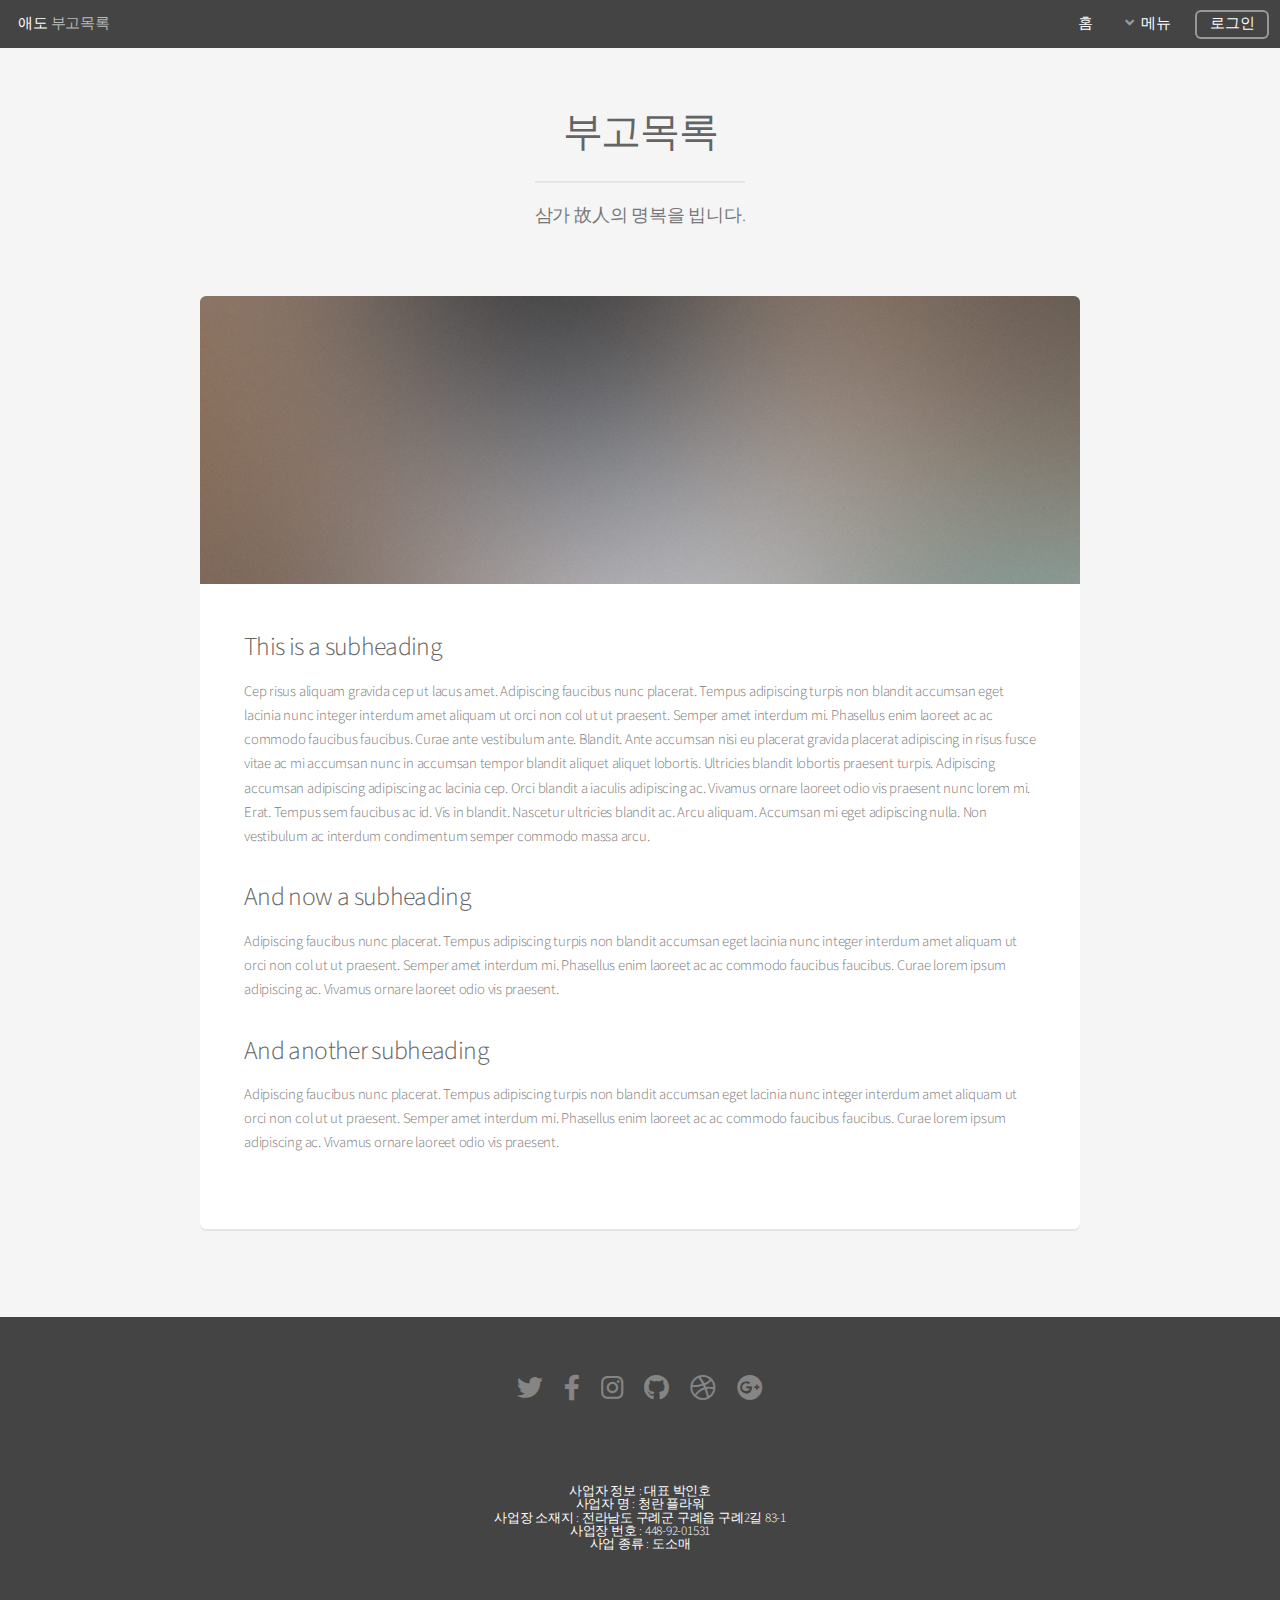
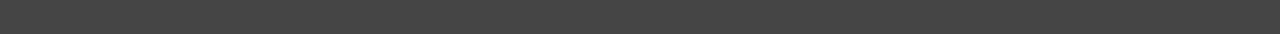
<file: html5up-alpha/generic.html>
<!DOCTYPE HTML>
<html lang="kr">
	<head>
		<title>Generic - Alpha by HTML5 UP</title>
		<meta charset="utf-8" />
		<meta name="viewport" content="width=device-width, initial-scale=1, user-scalable=no" />
		<link rel="stylesheet" href="assets/css/main.css" />
	</head>
	<body class="is-preload">
		<div id="page-wrapper">

			<!-- Header -->
				<header id="header">
					<h1><a href="index.html">애도</a> 부고목록</h1>
					<nav id="nav">
						<ul>
							<li><a href="index.html">홈</a></li>
							<li>
								<a href="#" class="icon solid fa-angle-down">메뉴</a>
								<ul>
									<li><a href="generic.html">부고목록</a></li>
									<li><a href="contact.html">부고작성</a></li>
									<li><a href="elements.html">화환주문</a></li>
									<li><a href="elements.html">공지사항</a></li>
								</ul>
							</li>
							<li><a href="#" class="button">로그인</a></li>
						</ul>
					</nav>
				</header>

			<!-- Main -->
				<section id="main" class="container">
					<header>
						<h2>부고목록</h2>
						<p>삼가 故人의 명복을 빕니다.</p>
					</header>
					<div class="box">
						<span class="image featured"><img src="images/pic01.jpg" alt="" /></span>
						<h3>This is a subheading</h3>
						<p>Cep risus aliquam gravida cep ut lacus amet. Adipiscing faucibus nunc placerat. Tempus adipiscing turpis non blandit accumsan eget lacinia nunc integer interdum amet aliquam ut orci non col ut ut praesent. Semper amet interdum mi. Phasellus enim laoreet ac ac commodo faucibus faucibus. Curae ante vestibulum ante. Blandit. Ante accumsan nisi eu placerat gravida placerat adipiscing in risus fusce vitae ac mi accumsan nunc in accumsan tempor blandit aliquet aliquet lobortis. Ultricies blandit lobortis praesent turpis. Adipiscing accumsan adipiscing adipiscing ac lacinia cep. Orci blandit a iaculis adipiscing ac. Vivamus ornare laoreet odio vis praesent nunc lorem mi. Erat. Tempus sem faucibus ac id. Vis in blandit. Nascetur ultricies blandit ac. Arcu aliquam. Accumsan mi eget adipiscing nulla. Non vestibulum ac interdum condimentum semper commodo massa arcu.</p>
						<div class="row">
							<div class="row-6 row-12-mobilep">
								<h3>And now a subheading</h3>
								<p>Adipiscing faucibus nunc placerat. Tempus adipiscing turpis non blandit accumsan eget lacinia nunc integer interdum amet aliquam ut orci non col ut ut praesent. Semper amet interdum mi. Phasellus enim laoreet ac ac commodo faucibus faucibus. Curae lorem ipsum adipiscing ac. Vivamus ornare laoreet odio vis praesent.</p>
							</div>
							<div class="row-6 row-12-mobilep">
								<h3>And another subheading</h3>
								<p>Adipiscing faucibus nunc placerat. Tempus adipiscing turpis non blandit accumsan eget lacinia nunc integer interdum amet aliquam ut orci non col ut ut praesent. Semper amet interdum mi. Phasellus enim laoreet ac ac commodo faucibus faucibus. Curae lorem ipsum adipiscing ac. Vivamus ornare laoreet odio vis praesent.</p>
							</div>
						</div>
					</div>
				</section>

			<!-- Footer -->
				<footer id="footer">
					<ul class="icons">
						<li><a href="#" class="icon brands fa-twitter"><span class="label">Twitter</span></a></li>
						<li><a href="#" class="icon brands fa-facebook-f"><span class="label">Facebook</span></a></li>
						<li><a href="#" class="icon brands fa-instagram"><span class="label">Instagram</span></a></li>
						<li><a href="#" class="icon brands fa-github"><span class="label">Github</span></a></li>
						<li><a href="#" class="icon brands fa-dribbble"><span class="label">Dribbble</span></a></li>
						<li><a href="#" class="icon brands fa-google-plus"><span class="label">Google+</span></a></li>
					</ul>
					<ul class="copyright">
						<div class="sectio">
							<footer>
							  사업자 정보 : 대표 박인호<br />
							  사업자 명 : 청란 플라워<br />
							  사업장 소재지 : 전라남도 구례군 구례읍 구례2길 83-1<br />
							  사업장 번호 : 448-92-01531<br />
							  사업 종류 : 도소매
							</footer>
						  </div>
					</ul>
				</footer>

		</div>

		<!-- Scripts -->
			<script src="assets/js/jquery.min.js"></script>
			<script src="assets/js/jquery.dropotron.min.js"></script>
			<script src="assets/js/jquery.scrollex.min.js"></script>
			<script src="assets/js/browser.min.js"></script>
			<script src="assets/js/breakpoints.min.js"></script>
			<script src="assets/js/util.js"></script>
			<script src="assets/js/main.js"></script>

	</body>
</html>
</file>
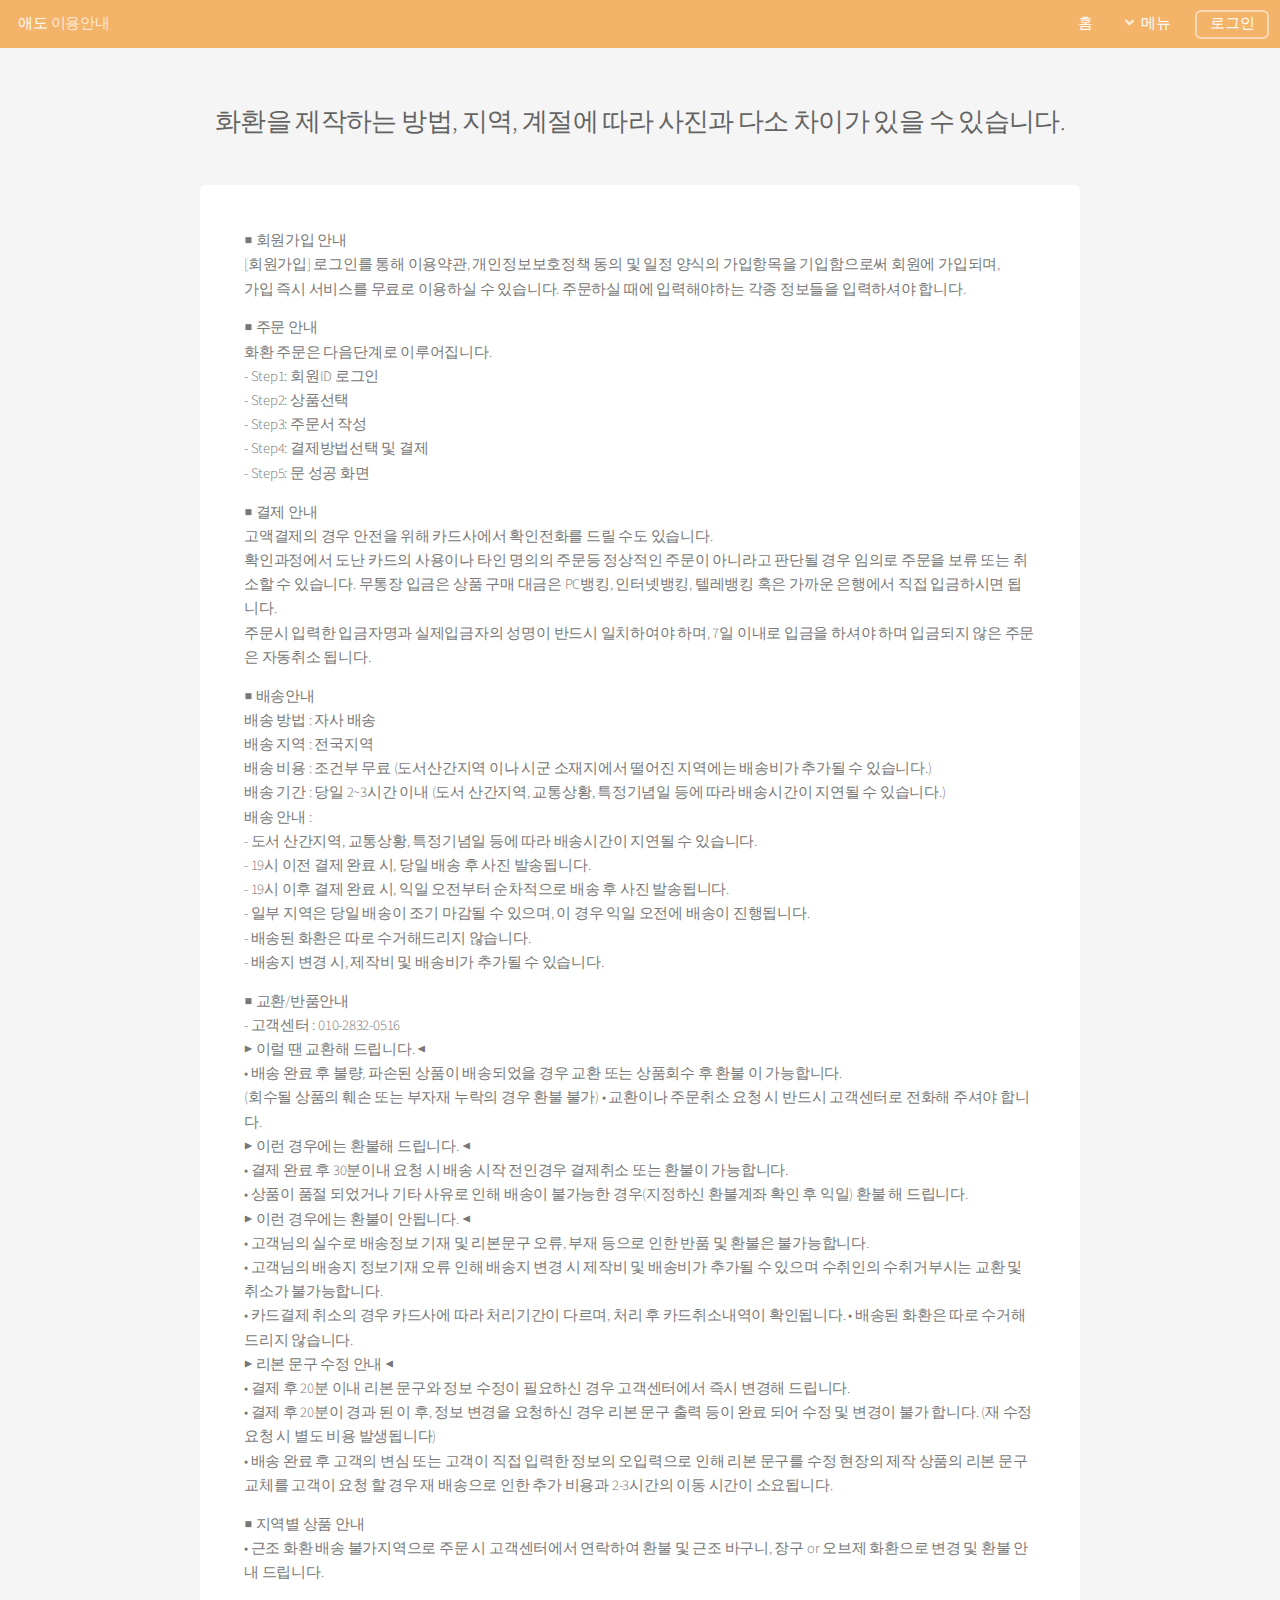
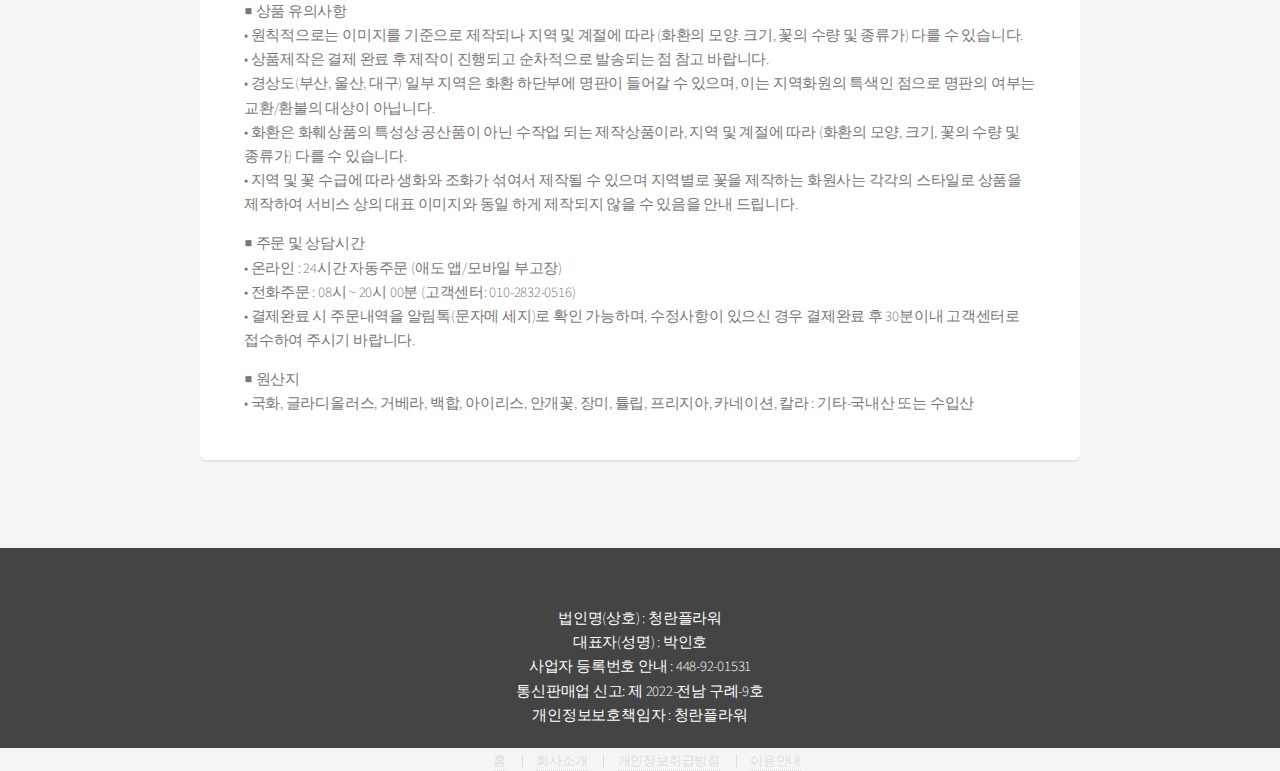
<file: html5up-alpha/guide.html>
<!DOCTYPE HTML>
<html lang="kr">
	<head>
		<title>이용안내</title>
		<meta charset="utf-8" />
		<meta name="viewport" content="width=device-width, initial-scale=1, user-scalable=no" />
		<link rel="stylesheet" href="assets/css/main.css" />
        <link rel="stylesheet" href="assets/css//common/button.css" />
        <link rel="stylesheet" href="assets/css//common/ui.css" />
	</head>
	<body class="is-preload">
		<div id="page-wrapper">

			<!-- Header -->
			<header id="header" class="alts">
				<h1><a href="index.html">애도</a> 이용안내</h1>
					<nav id="nav">
						<ul>
							<li><a href="index.html">홈</a></li>
							<li>
								<a href="#" class="icon solid fa-angle-down">메뉴</a>
								<ul>
									<li><a href="list.html">부고목록</a></li>
									<li><a href="upload.html">부고작성</a></li>
									<li><a href="order.html">화환주문</a></li>
									<li><a href="notice.html">공지사항</a></li>

								</ul>
							</li>
							<li><a href="#" class="button">로그인</a></li>
						</ul>
					</nav>
				</header>

			<!-- Main -->
				<section id="main" class="container">
                    <header>
						<h3>화환을 제작하는 방법, 지역, 계절에 따라 사진과 다소 차이가 있을 수 있습니다.</h3>
					</header>
                    <div class="box">
						<form method="post" action="#">
							<div class="row gtr-50 gtr-uniform">
                                <span>■ 회원가입 안내<br/>
                                [회원가입] 로그인를 통해 이용약관, 개인정보보호정책 동의 및 일정 양식의 가입항목을 기입함으로써 회원에 가입되며,<br/>
                                    가입 즉시 서비스를 무료로 이용하실 수 있습니다.
                                    주문하실 때에 입력해야하는 각종 정보들을 입력하셔야 합니다.</span>
                                <span>■ 주문 안내<br/>
                                화환 주문은 다음단계로 이루어집니다.<br/>
                                    - Step1: 회원ID 로그인<br/>
                                    - Step2: 상품선택<br/>
                                    - Step3: 주문서 작성 <br/>
                                    - Step4: 결제방법선택 및 결제<br/>
                                    - Step5: 문 성공 화면<br/>
                                </span>
                                <span>■ 결제 안내<br/>
                                    고액결제의 경우 안전을 위해 카드사에서 확인전화를 드릴 수도 있습니다. <br/>
                                    확인과정에서 도난 카드의 사용이나 타인 명의의 주문등 정상적인 주문이 아니라고 판단될 경우 임의로 주문을 보류 또는 취소할 수 있습니다.  
                                    무통장 입금은 상품 구매 대금은 PC뱅킹, 인터넷뱅킹, 텔레뱅킹 혹은 가까운 은행에서 직접 입금하시면 됩니다.  <br/>
                                    주문시 입력한 입금자명과 실제입금자의 성명이 반드시 일치하여야 하며, 7일 이내로 입금을 하셔야 하며 입금되지 않은 주문은 자동취소 됩니다.
                                </span>
                                <span>■ 배송안내<br/>
                                    배송 방법 : 자사 배송<br/>
                                    배송 지역 : 전국지역<br/>
                                    배송 비용 : 조건부 무료 (도서산간지역 이나 시군 소재지에서 떨어진 지역에는 배송비가
									추가될 수 있습니다.)<br/>
                                    배송 기간 : 당일 2~3시간 이내 (도서 산간지역, 교통상황, 특정기념일 등에 따라
									배송시간이 지연될 수 있습니다.)<br/>
                                    배송 안내 :<br/>
                                    - 도서 산간지역, 교통상황, 특정기념일 등에 따라
									배송시간이 지연될 수 있습니다.<br/>
									- 19시 이전 결제 완료 시, 당일 배송 후 사진 발송됩니다.<br/>
									- 19시 이후 결제 완료 시, 익일 오전부터 순차적으로 배송 후 사진 발송됩니다.<br/>
									- 일부 지역은 당일 배송이 조기 마감될 수 있으며, 이 경우 익일 오전에 배송이 진행됩니다.<br/>
									- 배송된 화환은 따로 수거해드리지 않습니다.<br/>
									- 배송지 변경 시, 제작비 및 배송비가 추가될 수 있습니다.<br/>

                                </span>
                                <span>■ 교환/반품안내<br/>
									- 고객센터 : 010-2832-0516  <br/>
									▶ 이럴 땐 교환해 드립니다. ◀<br/>
									• 배송 완료 후 불량, 파손된 상품이 배송되었을 경우 교환 또는 상품회수 후 환불 이 가능합니다. <br/>
									(회수될 상품의 훼손 또는 부자재 누락의 경우 환불 불가) • 교환이나 주문취소 요청 시 반드시 고객센터로 전화해 주셔야 합니다.<br/>
									
									▶ 이런 경우에는 환불해 드립니다. ◀<br/>
									• 결제 완료 후 30분이내 요청 시 배송 시작 전인경우 결제취소 또는 환불이 가능합니다.<br/>
									 • 상품이 품절 되었거나 기타 사유로 인해 배송이 불가능한 경우(지정하신 환불계좌 확인 후 익일) 환불 해 드립니다.<br/>
									
									▶ 이런 경우에는 환불이 안됩니다. ◀ <br/>
									• 고객님의 실수로 배송정보 기재 및 리본문구 오류, 부재 등으로 인한 반품 및 환불은 불가능합니다. <br/>
									• 고객님의 배송지 정보기재 오류 인해 배송지 변경 시 제작비 및 배송비가 추가될 수 있으며 수취인의 수취거부시는 교환 및 취소가 불가능합니다. <br/>
									• 카드결제 취소의 경우 카드사에 따라 처리기간이 다르며, 처리 후 카드취소내역이 확인됩니다. • 배송된 화환은 따로 수거해드리지 않습니다. <br/>
									▶ 리본 문구 수정 안내 ◀<br/>
									• 결제 후 20분 이내 리본 문구와 정보 수정이 필요하신 경우 고객센터에서 즉시 변경해 드립니다. <br/>
									• 결제 후 20분이 경과 된 이 후, 정보 변경을 요청하신 경우 리본 문구 출력 등이 완료 되어 수정 및 변경이 불가 합니다. (재 수정 요청 시 별도 비용 발생됩니다)<br/>
									• 배송 완료 후 고객의 변심 또는 고객이 직접 입력한 정보의 오입력으로 인해 리본 문구를 수정 현장의 제작 상품의 리본 문구 교체를 고객이 요청 할 경우 재 배송으로 인한 추가 비용과 2-3시간의 이동 시간이 소요됩니다.                               
								</span>

								<span>
									■ 지역별 상품 안내<br/>
									• 근조 화환 배송 불가지역으로 주문 시 고객센터에서 연락하여 환불 및 근조 바구니, 장구 or 오브제 화환으로 변경 및 환불 안내 드립니다.

								</span>

								<span>
									■ 상품 유의사항 <br/>
									• 원칙적으로는 이미지를 기준으로 제작되나 지역 및 계절에 따라 (화환의 모양. 크기, 꽃의 수량 및 종류가) 다를 수 있습니다. <br/>
									• 상품제작은 결제 완료 후 제작이 진행되고 순차적으로 발송되는 점 참고 바랍니다.<br/>
									• 경상도(부산, 울산, 대구) 일부 지역은 화환 하단부에 명판이 들어갈 수 있으며, 이는 지역화원의 특색인 점으로 명판의 여부는 교환/환불의 대상이 아닙니다.<br/>
									• 화환은 화훼상품의 특성상 공산품이 아닌 수작업 되는 제작상품이라, 지역 및 계절에 따라 (화환의 모양, 크기, 꽃의 수량 및 종류가) 다를 수 있습니다. <br/>
									• 지역 및 꽃 수급에 따라 생화와 조화가 섞여서 제작될 수 있으며 지역별로 꽃을 제작하는 화원사는 각각의 스타일로 상품을 제작하여 서비스 상의 대표 이미지와 동일 하게 제작되지 않을 수 있음을 안내 드립니다.
								</span>

								<span>
									■ 주문 및 상담시간<br/>
									• 온라인 : 24시간 자동주문 (애도 앱/모바일 부고장)<br/>
									• 전화주문 : 08시 ~ 20시 00분 (고객센터: 010-2832-0516)<br/>
									• 결제완료 시 주문내역을 알림톡(문자메 세지)로 확인 가능하며, 수정사항이 있으신 경우 결제완료 후 30분이내 고객센터로 접수하여 주시기 바랍니다.
								</span>

								<span>
									■ 원산지<br/>
									• 국화, 글라디올러스, 거베라, 백합, 아이리스, 안개꽃, 장미, 튤립, 프리지아, 카네이션, 칼라 : 기타-국내산 또는 수입산
								</span>
							</div>
						</form>
					</div>

				</section>

			<!-- Footer -->
			<footer id="footer">
				<div class="inner">
					<div module="Layout_footer">
						<div class="info">
							<div class="info__address">
								<span>법인명(상호) : 청란플라워 </span> <br/>
								<span>대표자(성명) : 박인호</span> <br/>
								<span>사업자 등록번호 안내 : 448-92-01531</span><br/>
								<span>통신판매업 신고: 제 2022-전남 구례-9호</span><br/>
								 <span class="{$cpo_email|display}">개인정보보호책임자 : 청란플라워</a></span><br/>
							</div>
						</div>
						<ul class="util">
							<ul class="copyright">
                                <li><a href="index.html">홈</a></li>
                                <li><a href="company.html">회사소개</a></li>
                                <li><a href="privacy.html">개인정보취급방침</a></li>
                                <li><a href="guide.html">이용안내</a></li>
							</ul>
						</ul>
					</div>
				</div>
			</footer>

		</div>

		<!-- Scripts -->
			<script src="assets/js/jquery.min.js"></script>
			<script src="assets/js/jquery.dropotron.min.js"></script>
			<script src="assets/js/jquery.scrollex.min.js"></script>
			<script src="assets/js/browser.min.js"></script>
			<script src="assets/js/breakpoints.min.js"></script>
			<script src="assets/js/util.js"></script>
			<script src="assets/js/main.js"></script>

	</body>
</html>
</file>
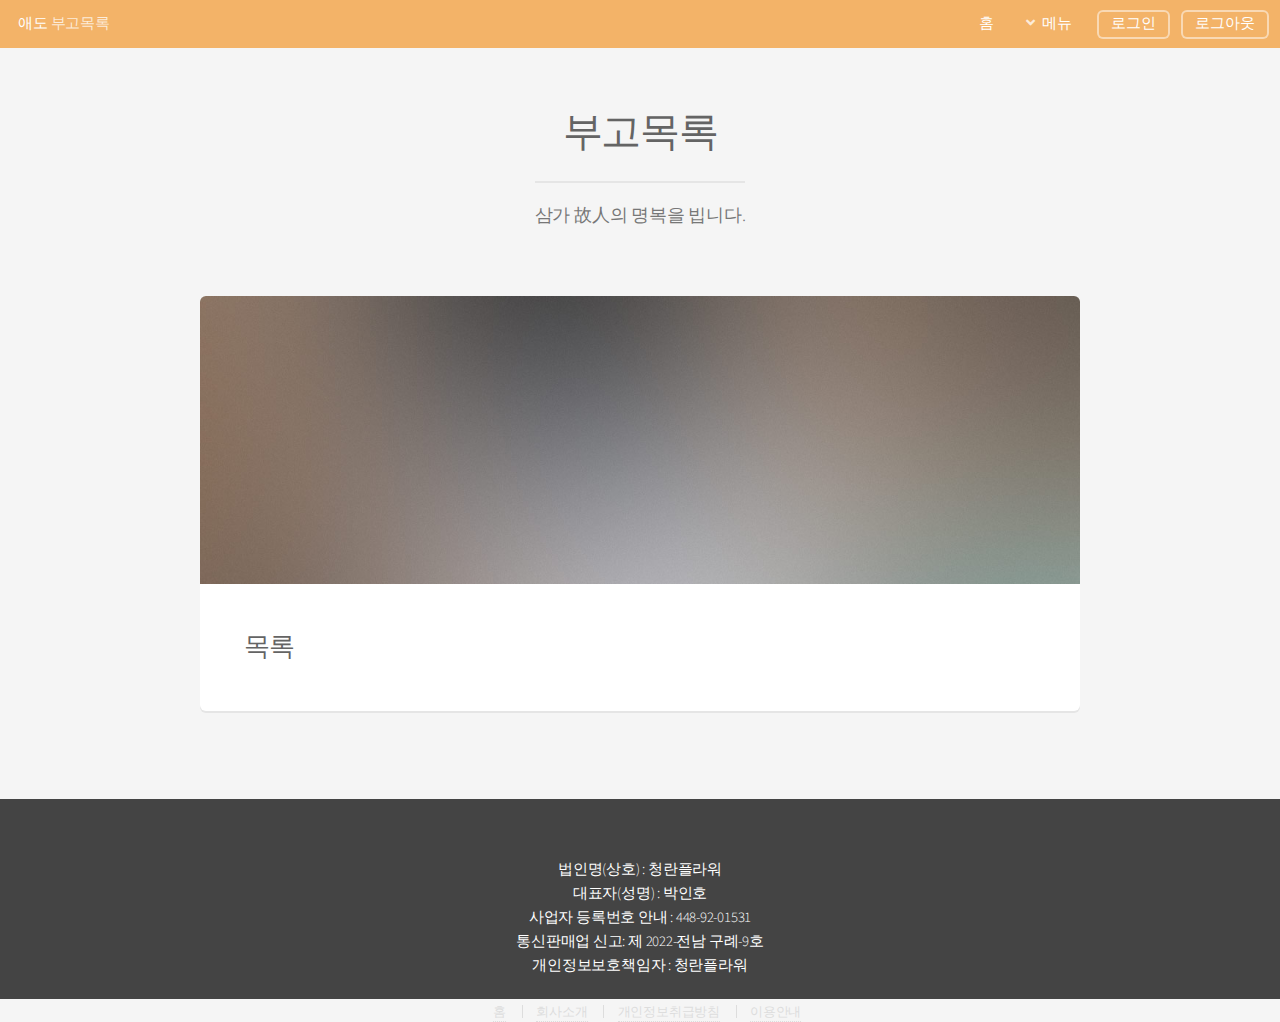
<file: html5up-alpha/list.html>
<!DOCTYPE HTML>
<html lang="kr">
	<head>
		<title>부고목록</title>
		<meta charset="utf-8" />
		<meta name="viewport" content="width=device-width, initial-scale=1, user-scalable=no" />
		<link rel="stylesheet" href="assets/css/main.css" />
	</head>
	<body class="is-preload">
		<div id="page-wrapper">

			<!-- Header -->
				<header id="header" class="alts">
					<h1><a href="index.html">애도</a> 부고목록</h1>
					<span class="user_info" id="user_info" style="left:9em;"></span><!-- 종현 -->
					<nav id="nav">
						<ul>
							<li><a href="index.html">홈</a></li>
							<li>
								<a href="#" class="icon solid fa-angle-down">메뉴</a>
								<ul>
									<li><a href=""><div onclick="nav_click('list.html');">부고목록</div></a></li><!-- 종현 -->
									<li><a href=""><div onclick="nav_click('upload.html');">부고작성</div></a></li><!-- 종현 -->
									<li><a href=""><div onclick="nav_click('order.html');">화환주문</div></a></li><!-- 종현 -->
									<li><a href="notice.html">공지사항</a></li>
								</ul>
							</li>
							<li><a href="login.html" class="button" id="login_btn">로그인</a></li>
							<li><a class="button" id="logout_btn"><div id="logout">로그아웃</div></a></li>
						</ul>
					</nav>
				</header>

			<!-- Main -->
				<section id="main" class="container">
					<header>
						<h2>부고목록</h2>
						<p>삼가 故人의 명복을 빕니다.</p>
					</header>
					<div class="box">
						<span class="image featured"><img src="images/pic01.jpg" alt="" /></span>
						<h3>목록</h3>
					</div>
				</section>

			<!-- Footer -->
			<footer id="footer">
				<div class="inner">
					<div module="Layout_footer">
						<div class="info">
							<div class="info__address">
								<span>법인명(상호) : 청란플라워 </span> <br/>
								<span>대표자(성명) : 박인호</span> <br/>
								<span>사업자 등록번호 안내 : 448-92-01531</span><br/>
								<span>통신판매업 신고: 제 2022-전남 구례-9호</span><br/>
								 <span class="{$cpo_email|display}">개인정보보호책임자 : 청란플라워</a></span><br/>
							</div>
						</div>
						<ul class="util">
							<ul class="copyright">
								<li><a href="index.html">홈</a></li>
								<li><a href="company.html">회사소개</a></li>
								<li><a href="privacy.html">개인정보취급방침</a></li>
								<li><a href="guide.html">이용안내</a></li>
							</ul>
						</ul>
					</div>
				</div>
			</footer>

		</div>

		<!-- Scripts -->
			<script src="assets/js/jquery.min.js"></script>
			<script src="assets/js/jquery.dropotron.min.js"></script>
			<script src="assets/js/jquery.scrollex.min.js"></script>
			<script src="assets/js/browser.min.js"></script>
			<script src="assets/js/breakpoints.min.js"></script>
			<script src="assets/js/util.js"></script>
			<script src="assets/js/main.js"></script>

	</body>
</html>
</file>
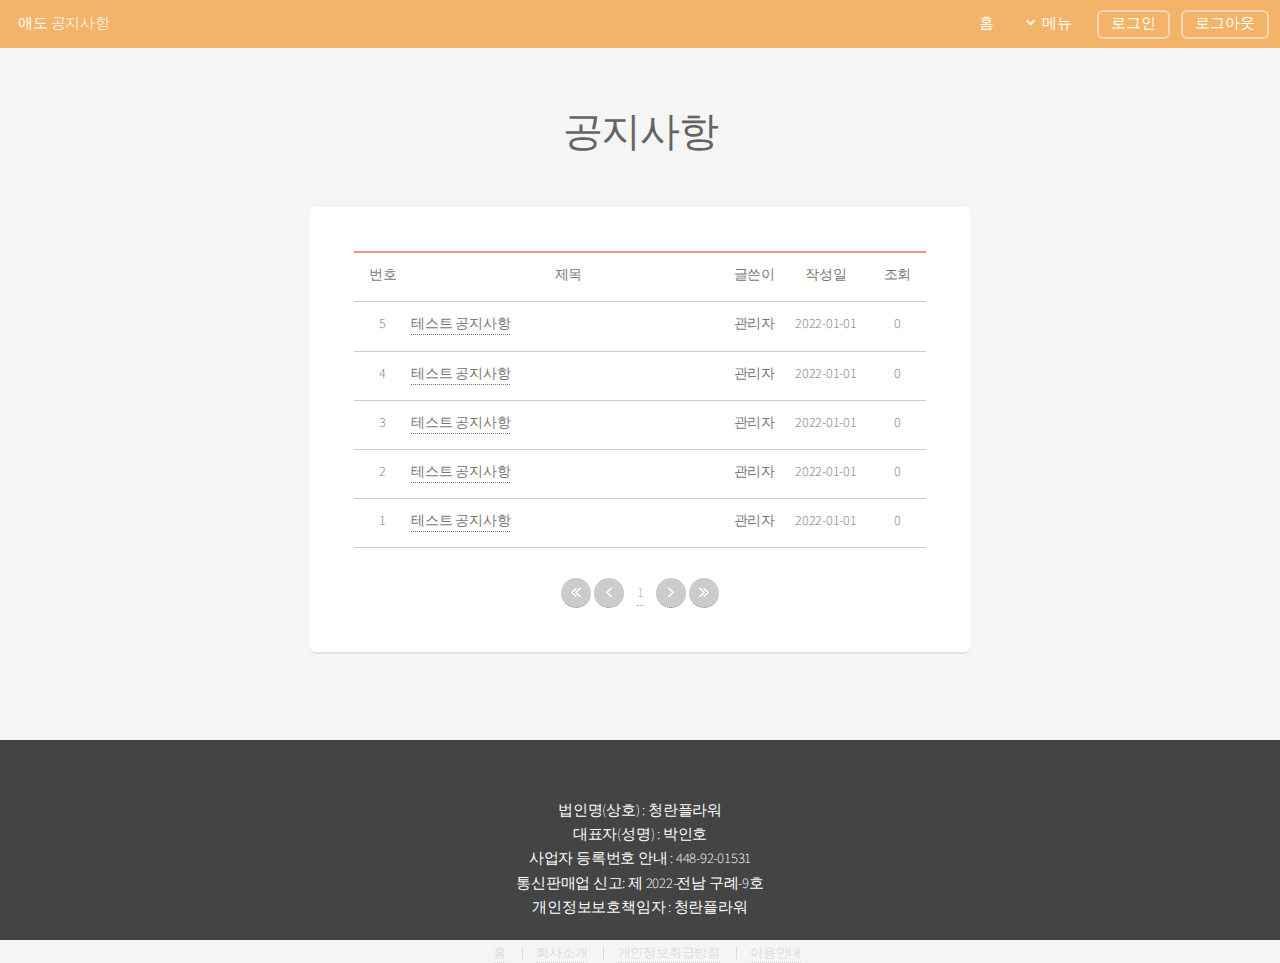
<file: html5up-alpha/notice.html>
<!DOCTYPE HTML>
<!--
	Alpha by HTML5 UP
	html5up.net | @ajlkn
	Free for personal and commercial use under the CCA 3.0 license (html5up.net/license)
-->
<html lang="kr">
	<head>
		<title>공지사항</title>
		<meta charset="utf-8" />
		<meta name="viewport" content="width=device-width, initial-scale=1, user-scalable=no" />
		<link rel="stylesheet" href="assets/css/main.css" />
		<link rel="stylesheet" href="assets/css/notice/notice.css" />
	</head>
	<body class="is-preload">
		<div id="page-wrapper">

			<!-- Header -->
			<header id="header" class="alts">
				<h1><a href="index.html">애도</a> 공지사항</h1>
				<span class="user_info" id="user_info" style="left:9em;"></span><!-- 종현 -->
				<nav id="nav">
					<ul>
						<li><a href="index.html">홈</a></li>
						<li>
							<a href="#" class="icon solid fa-angle-down">메뉴</a>
							<ul>
								<li><a href=""><div onclick="nav_click('list.html');">부고목록</div></a></li><!-- 종현 -->
								<li><a href=""><div onclick="nav_click('upload.html');">부고작성</div></a></li><!-- 종현 -->
								<li><a href=""><div onclick="nav_click('order.html');">화환주문</div></a></li><!-- 종현 -->
								<li><a href="notice.html">공지사항</a></li>
							</ul>
						</li>
						<li><a href="login.html" class="button" id="login_btn">로그인</a></li>
						<li><a class="button" id="logout_btn"><div id="logout">로그아웃</div></a></li>
					</ul>
				</nav>
				</header>

			<!-- Main -->
				<section id="main" class="container medium">
					<header>
						<h2>공지사항</h2>
					</header>
					<div class="box">
						<form method="get" action="#">
							<div class="row gtr-50 gtr-uniform">
								<div class="board_list_wrap">
									<div class="board_list">
										<div class="board_list_head">
											<div class="num">번호</div>
											<div class="tit">제목</div>
											<div class="writer">글쓴이</div>
											<div class="date">작성일</div>
											<div class="view">조회</div>
										</div>
										<div class="board_list_body">
											<div class="item">
												<div class="num">5</div>
												<div class="tit"><a href="#">테스트 공지사항</a></div>
												<div class="writer">관리자</div>
												<div class="date">2022-01-01</div>
												<div class="view">0</div>
											</div>
											<div class="item">
												<div class="num">4</div>
												<div class="tit"><a href="#">테스트 공지사항</a></div>
												<div class="writer">관리자</div>
												<div class="date">2022-01-01</div>
												<div class="view">0</div>
											</div>
											<div class="item">
												<div class="num">3</div>
												<div class="tit"><a href="#">테스트 공지사항</a></div>
												<div class="writer">관리자</div>
												<div class="date">2022-01-01</div>
												<div class="view">0</div>
											</div>
											<div class="item">
												<div class="num">2</div>
												<div class="tit"><a href="#">테스트 공지사항</a></div>
												<div class="writer">관리자</div>
												<div class="date">2022-01-01</div>
												<div class="view">0</div>
											</div>
											<div class="item">
												<div class="num">1</div>
												<div class="tit"><a href="#">테스트 공지사항</a></div>
												<div class="writer">관리자</div>
												<div class="date">2022-01-01</div>
												<div class="view">0</div>
											</div>
										</div>
									</div>
									<div class="paging">
										<a href="#" class="bt first">처음 페이지</a>
										<a href="#" class="bt prev">이전 페이지</a>
										<a href="#" class="num on">1</a>
										<a href="#" class="bt next">다음 페이지</a>
										<a href="#" class="bt last">마지막 페이지</a>
									</div>
								</div>
						
						</form>
					</div>
				</section>

			<!-- Footer -->
			<footer id="footer">
				<div class="inner">
					<div module="Layout_footer">
						<div class="info">
							<div class="info__address">
								<span>법인명(상호) : 청란플라워 </span> <br/>
								<span>대표자(성명) : 박인호</span> <br/>
								<span>사업자 등록번호 안내 : 448-92-01531</span><br/>
								<span>통신판매업 신고: 제 2022-전남 구례-9호</span><br/>
								 <span class="{$cpo_email|display}">개인정보보호책임자 : 청란플라워</a></span><br/>
							</div>
						</div>
						<ul class="util">
							<ul class="copyright">
								<li><a href="index.html">홈</a></li>
								<li><a href="company.html">회사소개</a></li>
								<li><a href="privacy.html">개인정보취급방침</a></li>
								<li><a href="guide.html">이용안내</a></li>
							</ul>
						</ul>
					</div>
				</div>
			</footer>

		</div>

		<!-- Scripts -->
			<script src="assets/js/jquery.min.js"></script>
			<script src="assets/js/jquery.dropotron.min.js"></script>
			<script src="assets/js/jquery.scrollex.min.js"></script>
			<script src="assets/js/browser.min.js"></script>
			<script src="assets/js/breakpoints.min.js"></script>
			<script src="assets/js/util.js"></script>
			<script src="assets/js/main.js"></script>
			<script src="assets/js/notice/notice.js"></script>
	</body>
</html>
</file>
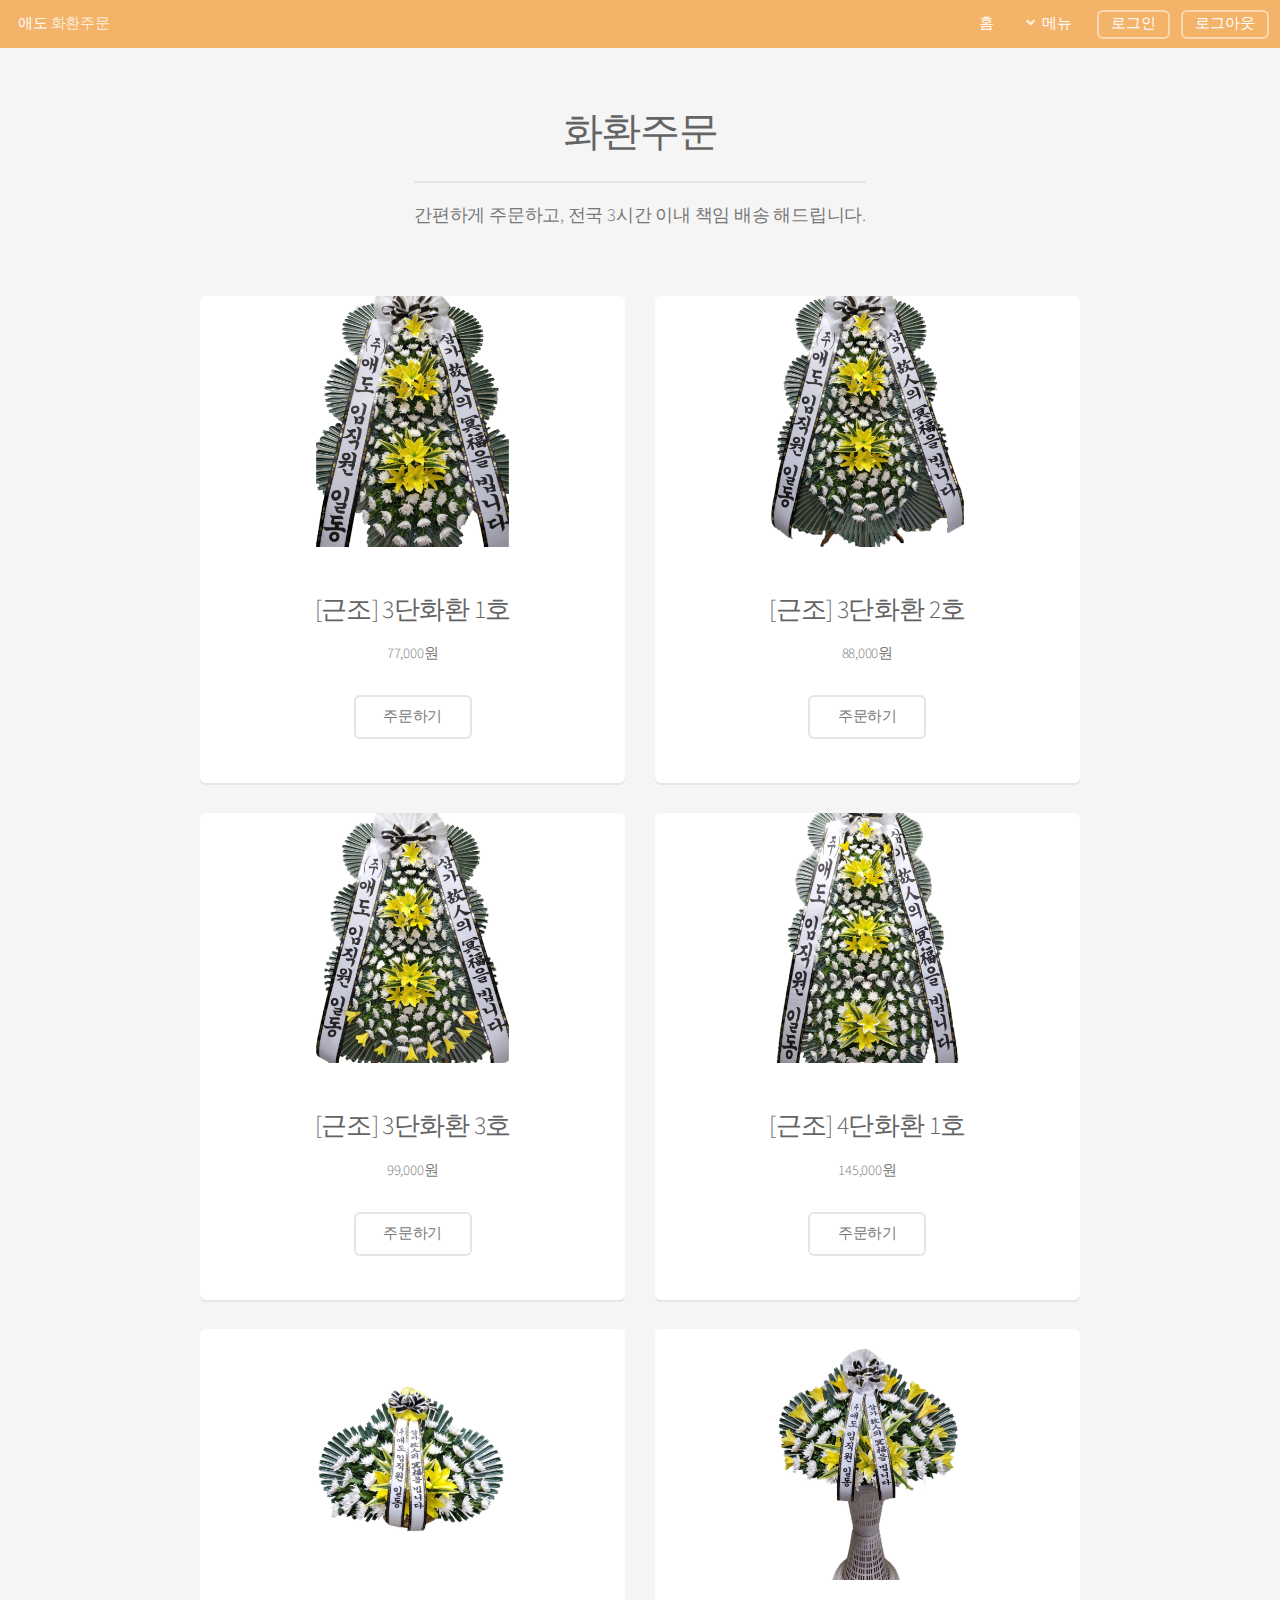
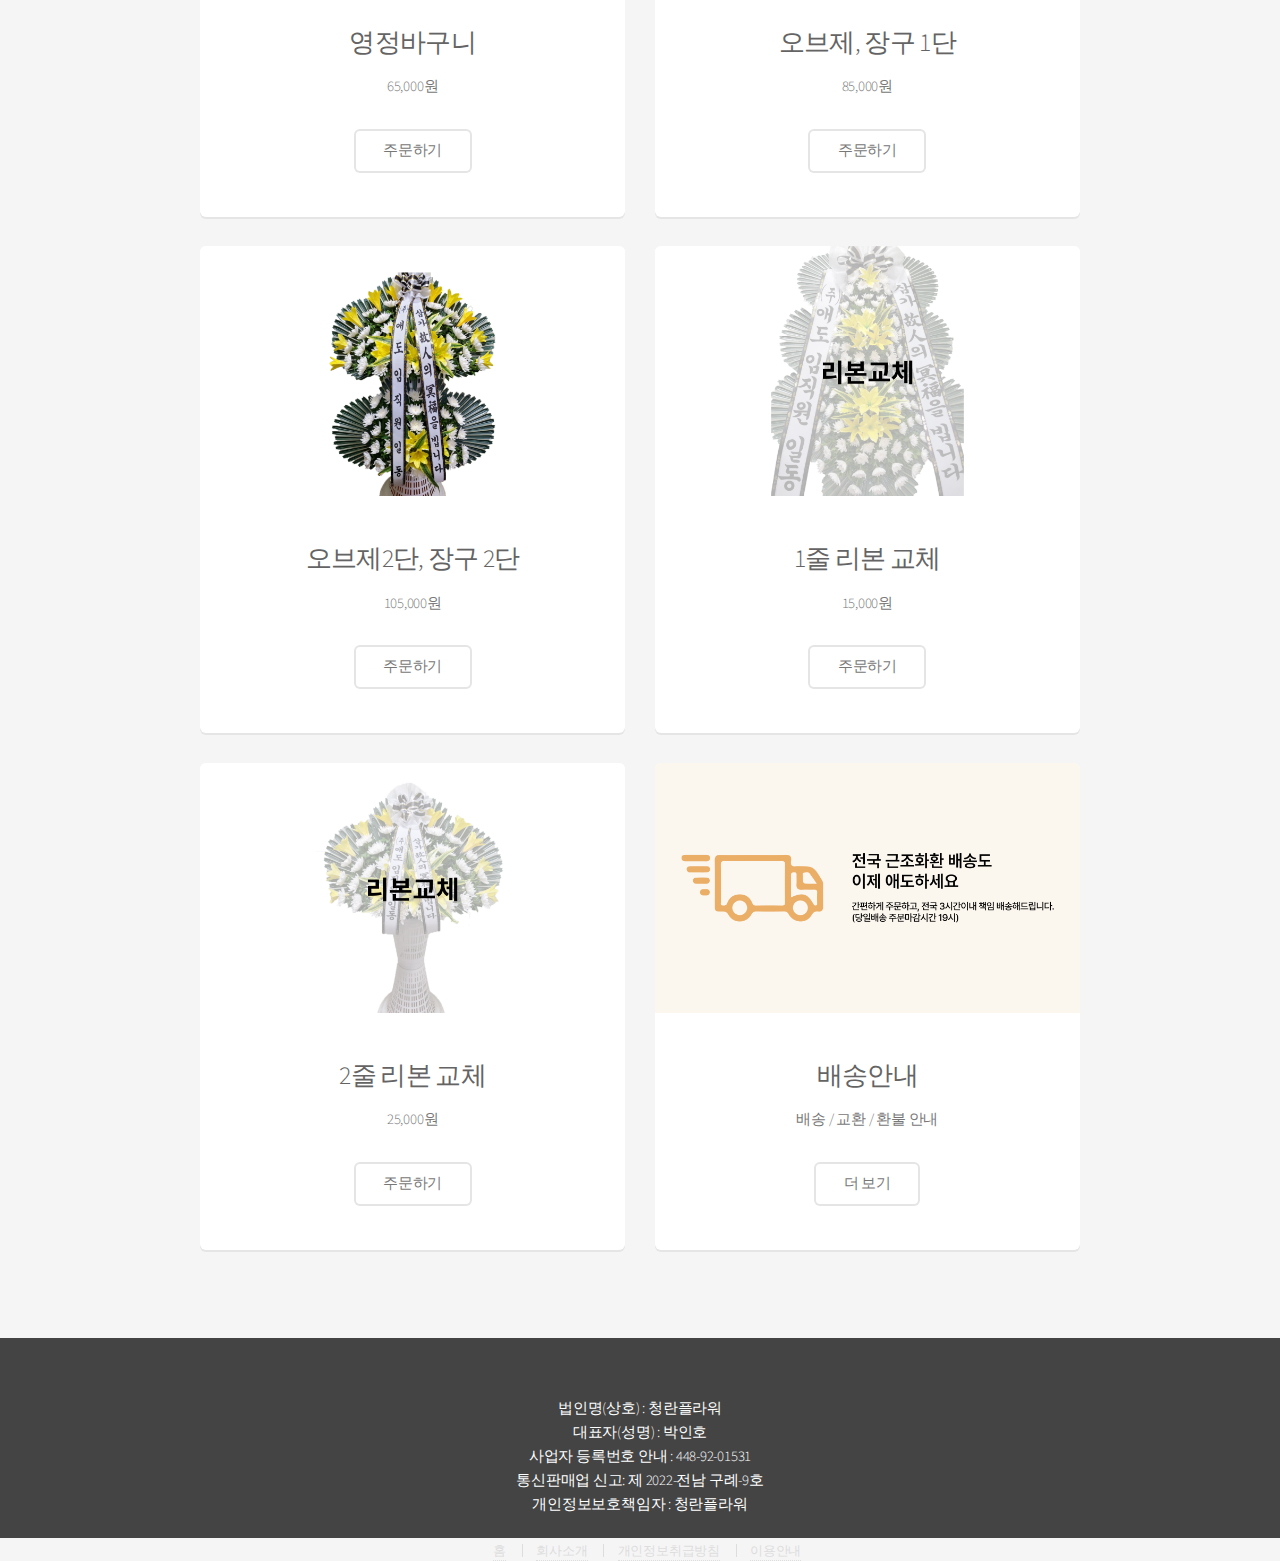
<file: html5up-alpha/order.html>
<!DOCTYPE HTML>
<html lang="kr">
	<head>
		<title>화환주문</title>
		<meta charset="utf-8" />
		<meta name="viewport" content="width=device-width, initial-scale=1, user-scalable=no" />
		<link rel="stylesheet" href="assets/css/main.css" />
	</head>
	<body class="is-preload">
		<div id="page-wrapper">
			<!-- Header -->
			<header id="header" class="alts">
				<h1><a href="index.html">애도</a> 화환주문</h1>
				<span class="user_info" id="user_info" style="left:9em;"></span><!-- 종현 -->
				<nav id="nav">
					<ul>
						<li><a href="index.html">홈</a></li>
						<li>
							<a href="#" class="icon solid fa-angle-down">메뉴</a>
							<ul>
								<li><a href=""><div onclick="nav_click('list.html');">부고목록</div></a></li><!-- 종현 -->
								<li><a href=""><div onclick="nav_click('upload.html');">부고작성</div></a></li><!-- 종현 -->
								<li><a href=""><div onclick="nav_click('order.html');">화환주문</div></a></li><!-- 종현 -->
								<li><a href="notice.html">공지사항</a></li>
							</ul>
						</li>
						<li><a href="login.html" class="button" id="login_btn">로그인</a></li>
						<li><a class="button" id="logout_btn"><div id="logout">로그아웃</div></a></li>
					</ul>
				</nav>
				</header>

			<!-- Main -->
				<section id="main" class="container">
					<header>
						<h2>화환주문</h2>
						<p>간편하게 주문하고, 전국 3시간 이내 책임 배송 해드립니다.</p>
					</header>

					<div class="row">
							<div class="col-6 col-12-narrower">
								<article class="wreath1"></article>
								<section class="box special">
									<span class="image featured"><img src="images/flower_first.png" alt="" /></span>
									<h3>[근조] 3단화환 1호</h3>
									<p>77,000원</p>
									<ul class="actions special">
										<div id = "order_button">
										<li><a href="#" class="button alt">주문하기</a></li>
									</div>
									</ul>
								</section>
							</div>
						</article>

							<div class="col-6 col-12-narrower">
								<article class="wreath2">
								<section class="box special">
									<span class="image featured"><img src="images/flower_second.png" alt="" /></span>
									<h3>[근조] 3단화환 2호</h3>
									<p>88,000원</p>
									<ul class="actions special">
										<div id = "order_button">
										<li><a href="#" class="button alt">주문하기</a></li>
									</div>									
									</ul>
								</section>
	
							</div>
						</article>

							<div class="row">
									<div class="col-6 col-12-narrower">
										<article class="wreath3">
										<section class="box special">
											<span class="image featured"><img src="images/flower_third.png" alt="" /></span>
											<h3>[근조] 3단화환 3호</h3>
											<p>99,000원</p>
											<ul class="actions special">
												<div id = "order_button">
													<li><a href="#" class="button alt">주문하기</a></li>
												</div>											
											</ul>
										</section>
			
									</div>
								</article>

							<div class="col-6 col-12-narrower">
								<article class="wreath4">
								<section class="box special">
									<span class="image featured"><img src="images/flower_four.png" alt="" /></span>
									<h3>[근조] 4단화환 1호</h3>
									<p>145,000원</p>
									<ul class="actions special">
										<div id = "order_button">
											<li><a href="#" class="button alt">주문하기</a></li>
										</div>									
									</ul>
								</section>
	
							</div>
						</article>

							<div class="row">							
									<div class="col-6 col-12-narrower">
										<article class="wreath5">
										<section class="box special">
											<span class="image featured"><img src="images/flower_five.png" alt="" /></span>
											<h3>영정바구니</h3>
											<p>65,000원</p>
											<ul class="actions special">
												<div id = "order_button">
													<li><a href="#" class="button alt">주문하기</a></li>
												</div>											
											</ul>
										</section>			
									</div>
								</article>

									<div class="col-6 col-12-narrower">
										<article class="wreath6">
										<section class="box special">
											<span class="image featured"><img src="images/flower_six.png" alt="" /></span>
											<h3>오브제, 장구 1단</h3>
											<p>85,000원</p>
											<ul class="actions special">
												<div id = "order_button">
													<li><a href="#" class="button alt">주문하기</a></li>
												</div>											
											</ul>
										</section>		
									</div>
								</article>

								<div class="row">
										<div class="col-6 col-12-narrower">		
											<article class="wreath7">
											<section class="box special">
												<span class="image featured"><img src="images/flower_seven.png" alt="" /></span>
												<h3>오브제2단, 장구 2단</h3>
												<p>105,000원</p>
												<ul class="actions special">
													<div id = "order_button">
														<li><a href="#" class="button alt">주문하기</a></li>
													</div>												
												</ul>
											</section>			
										</div>
									</article>

									
										<div class="col-6 col-12-narrower">		
											<article class="wreath8">
											<section class="box special">
												<span class="image featured"><img src="images/flower_eight.png" alt="" /></span>
												<h3>1줄 리본 교체</h3>
												<p>15,000원</p>
												<ul class="actions special">
													<div id = "order_button">
														<li><a href="#" class="button alt">주문하기</a></li>
													</div>												
												</ul>
										</section>		
										</div>
									</article>

									<div class="row">
										
											<div class="col-6 col-12-narrower">		
												<article class="wreath9">	
												<section class="box special">
													<span class="image featured"><img src="images/flower_nine.png" alt="" /></span>
													<h3>2줄 리본 교체</h3>
													<p>25,000원</p>
													<ul class="actions special">
														<div id = "order_button">
															<li><a href="#" class="button alt">주문하기</a></li>
														</div>													
													</ul>
												</section>
											</div>
										</article>

									<div class="col-6 col-12-narrower">
										<section class="box special">
											<span class="image featured"><img src="images/flower_background.png" alt="" /></span>
											<h3>배송안내</h3>
											<p>배송 / 교환 / 환불 안내</p>
											<ul class="actions special">
												<li><a href="guide.html" class="button alt">더 보기</a></li>
											</ul>
										</section>
	
									</div>

				</section>

			<!-- Footer -->
			<footer id="footer">
				<div class="inner">
					<div module="Layout_footer">
						<div class="info">
							<div class="info__address">
								<span>법인명(상호) : 청란플라워 </span> <br/>
								<span>대표자(성명) : 박인호</span> <br/>
								<span>사업자 등록번호 안내 : 448-92-01531</span><br/>
								<span>통신판매업 신고: 제 2022-전남 구례-9호</span><br/>
								 <span class="{$cpo_email|display}">개인정보보호책임자 : 청란플라워</a></span><br/>
							</div>
						</div>
						<ul class="util">
							<ul class="copyright">
								<li><a href="index.html">홈</a></li>
								<li><a href="company.html">회사소개</a></li>
								<li><a href="privacy.html">개인정보취급방침</a></li>
								<li><a href="guide.html">이용안내</a></li>
							</ul>
						</ul>
					</div>
				</div>
			</footer>

		</div>

		<!-- Scripts -->
			<script src="assets/js/jquery.min.js"></script>
			<script src="assets/js/jquery.dropotron.min.js"></script>
			<script src="assets/js/jquery.scrollex.min.js"></script>
			<script src="assets/js/browser.min.js"></script>
			<script src="assets/js/breakpoints.min.js"></script>
			<script src="assets/js/util.js"></script>
			<script src="assets/js/main.js"></script>
			<script src="assets/js/order/order.js"></script>

	</body>
</html>
</file>
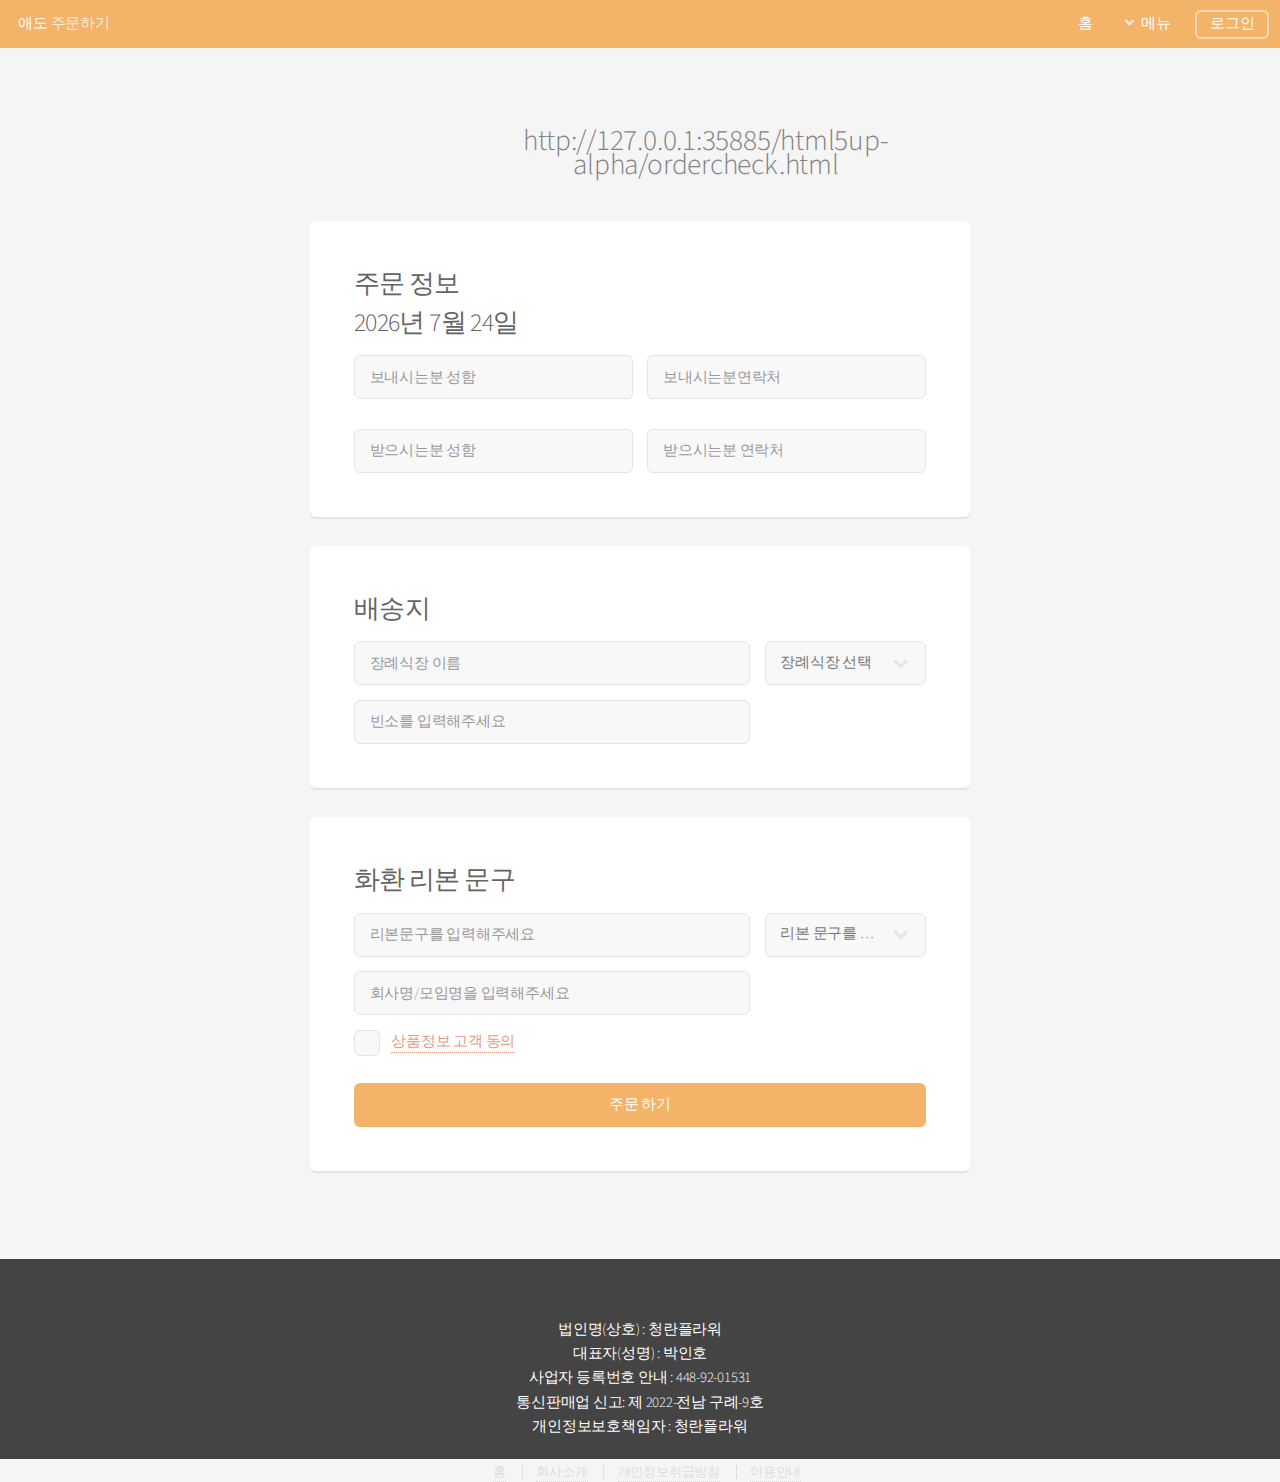
<file: html5up-alpha/ordercheck.html>
<!DOCTYPE HTML>
<html lang="kr">
	<head>
		<title>주문하기</title>
		<meta charset="utf-8" />
		<meta name="viewport" content="width=device-width, initial-scale=1, user-scalable=no" />
		<link rel="stylesheet" href="assets/css/main.css" />
	</head>

	
	<body class="is-preload">
		<div id="page-wrapper">

			<!-- Header -->
			<header id="header" class="alts">
				<h1><a href="index.html">애도</a> 주문하기</h1>
					<nav id="nav">
						<ul>
							<li><a href="index.html">홈</a></li>
							<li>
								<a href="#" class="icon solid fa-angle-down">메뉴</a>
								<ul>
									<li><a href="list.html">부고목록</a></li>
									<li><a href="upload.html">부고작성</a></li>
									<li><a href="order.html">화환주문</a></li>
									<li><a href="notice.html">공지사항</a></li>

								</ul>
							</li>
							<li><a href="login.html" class="button">로그인</a></li>						
						</ul>
					</nav>
				</header>

			<!-- Main -->
				<section id="main" class="container medium">
					<header>
						<main>
							<div class="product_info">
								<span id="wreath_name"></span> 
								<span id="wreath_price"></span>
							</div>
						</main>
					</header>

					<div class="box">
						<header>
							<h3>주문 정보 <div id="current_date"></div></h3>
							
						</header>
						<form method="post" action="#">
							<div class="row gtr-50 gtr-uniform">
								<div class="col-6 col-12-mobilep">
									<input type="text" name="name" id="name" value="" placeholder="보내시는분 성함" />
								</div>
								<div class="col-6 col-12-mobilep">
									<input type="text" name="email" id="email" value="" placeholder="보내시는분연락처" />
								</div>
							</div>
						</form>

						<form method="post" action="#">
							<div class="row gtr-50 gtr-uniform">
								<div class="col-6 col-12-mobilep">
									<input type="text" name="name" id="name" value="" placeholder="받으시는분 성함" />
								</div>

								<div class="col-6 col-12-mobilep">
									<input type="text" name="email" id="email" value="" placeholder="받으시는분 연락처" />
								</div>
							</div>
						</form>
					</div>

					<div class="box">
						<header>
							<h3>배송지</h3>
						</header>
						<form method="post" action="#">
							<div class="row gtr-50 gtr-uniform">

								<div class="place-1 address">
									<input type="text" id="funeral_name" name="funeral_name" placeholder="장례식장 이름" class="read_only" readonly></td>
								</div>

								<div class="place-2 address">
									<select id="funeral_name_select" required>
										<option value="">장례식장 선택</option>
										<option>구례산 조합 장례식장</option>
										<option>구례 병원 장례식장</option>
										<option>구례 효사랑 요양병원 장례식장</option>
										<option>새미소 요양병원 장례식장</option>
									</select>
								</div>

								<div class="place-1">
									<input type="text" id="mortuary" name="mortuary" placeholder="빈소를 입력해주세요">
								</div>
							</div>
						</form>
					</div>

					<div class="box">
						<header>
							<h3>화환 리본 문구</h3>
						</header>
						<form method="post" action="#">
							<div class="row gtr-50 gtr-uniform">

								<div class="place-1 address">
									<input type="text" id="ribbon_text" name="ribbon_text" placeholder="리본문구를 입력해주세요">
								</div>

								<div class="place-2 address">
									<select id="ribbon_text_select">
										<option value="">리본 문구를 입력해주세요</option>
										<option>삼가 故人의 冥福을 빕니다</option>
										<option>삼가 고인의 명복을 빕니다</option>
										<option>謹 弔</option>
										<option>極樂往生發源</option>
										<option>극락왕생발원</option>
										<option>천국에서 편히 쉬소서</option>
										<option>하나님의 위로가 함께 하시길 빕니다</option>
									</select>
								</div>

								<div class="place-1">
									<input type="text" id="company_name" name="company_name" placeholder="회사명/모임명을 입력해주세요">
								</div>
								<div class="check_text" id="check_text">

								</div>

								<div class="col-6 col-12-narrower">
									<input type="checkbox" id="copy" name="copy">
									<label for="copy"><a href="guide.html">상품정보 고객 동의</a></label>
								</div>
							</div>
						</form>
						<input type="login_button" id="login_button" value="주문 하기" class="fit" onclick="requestPay()" />

					</div>

				</section>

				

			<!-- Footer -->
			<footer id="footer">
				<div class="inner">
					<div module="Layout_footer">
						<div class="info">
							<div class="info__address">
								<span>법인명(상호) : 청란플라워 </span> <br/>
								<span>대표자(성명) : 박인호</span> <br/>
								<span>사업자 등록번호 안내 : 448-92-01531</span><br/>
								<span>통신판매업 신고: 제 2022-전남 구례-9호</span><br/>
								 <span class="{$cpo_email|display}">개인정보보호책임자 : 청란플라워</a></span><br/>
							</div>
						</div>
						<ul class="util">
							<ul class="copyright">
								<li><a href="index.html">홈</a></li>
								<li><a href="company.html">회사소개</a></li>
								<li><a href="privacy.html">개인정보취급방침</a></li>
								<li><a href="guide.html">이용안내</a></li>
							</ul>
						</ul>
					</div>
				</div>
			</footer>

		</div>

		<!-- Scripts -->
			<script src="assets/js/jquery.min.js"></script>
			<script type="text/javascript" src="https://cdn.iamport.kr/js/iamport.payment-1.1.5.js"></script>			
			<script src="assets/js/jquery.dropotron.min.js"></script>
			<script src="assets/js/jquery.scrollex.min.js"></script>
			<script src="assets/js/browser.min.js"></script>
			<script src="assets/js/breakpoints.min.js"></script>
			<script src="assets/js/util.js"></script>
			<script src="assets/js/main.js"></script>
			<script src="assets/js/order/ordercheck.js"></script>
			<script src="assets/js/order/iamport.js"></script>

			<script>
				date = new Date();
				year = date.getFullYear();
				month = date.getMonth() + 1;
				day = date.getDate();
				document.getElementById("current_date").innerHTML = year + "년" + " "+ month + "월" + " " + day+"일";
			</script>
	</body>
</html>
</file>
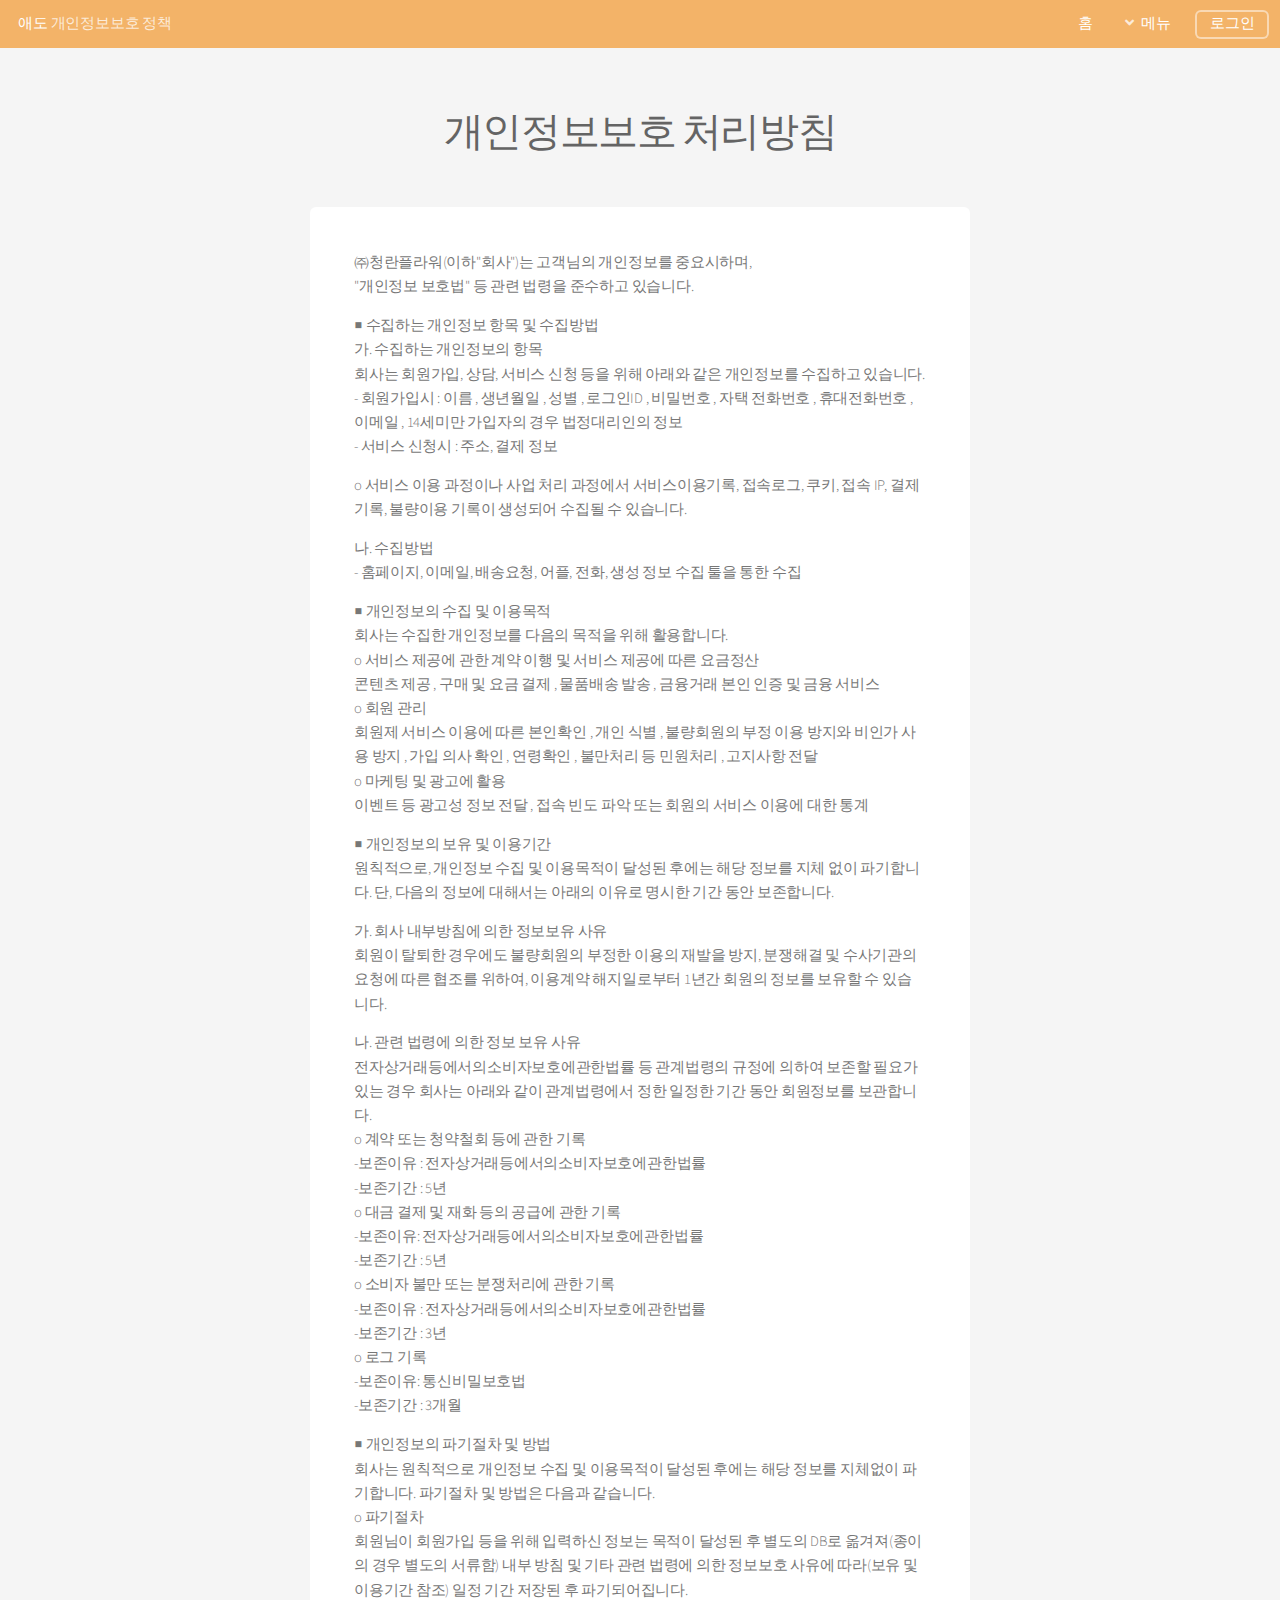
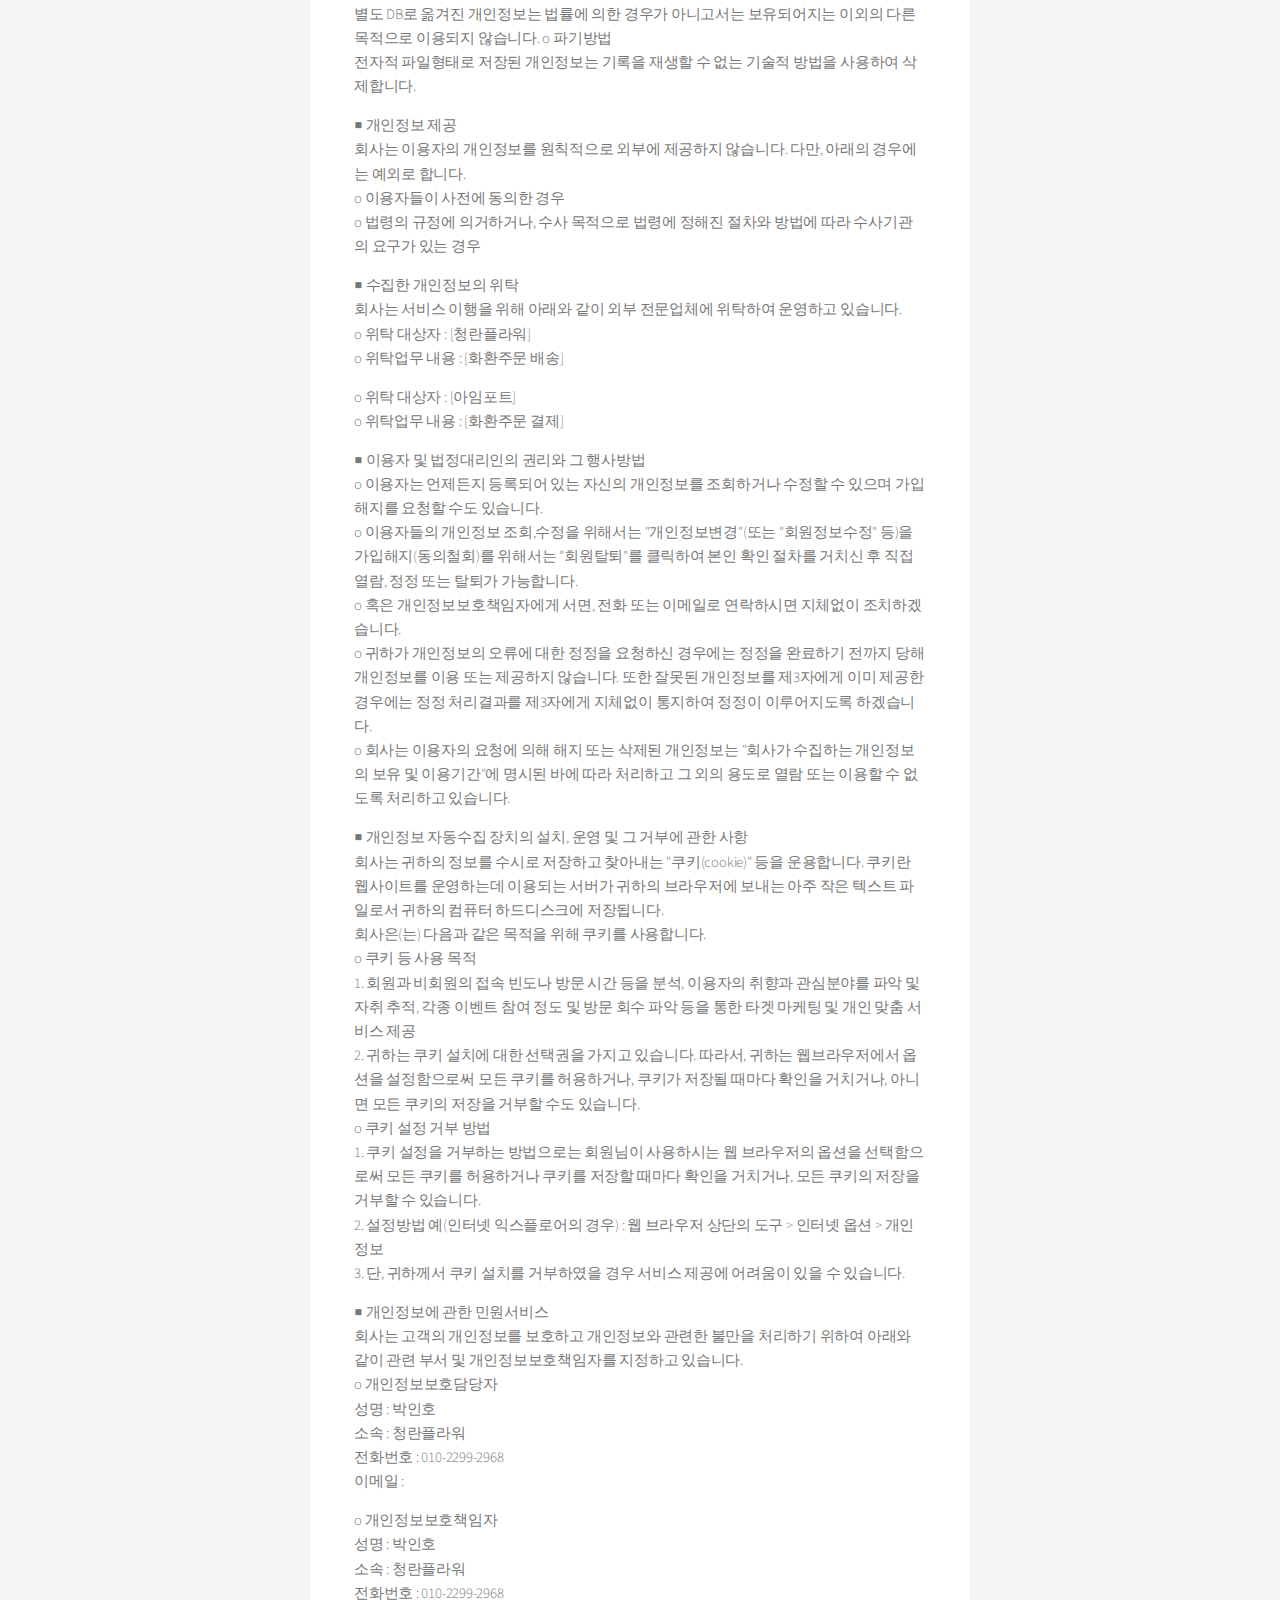
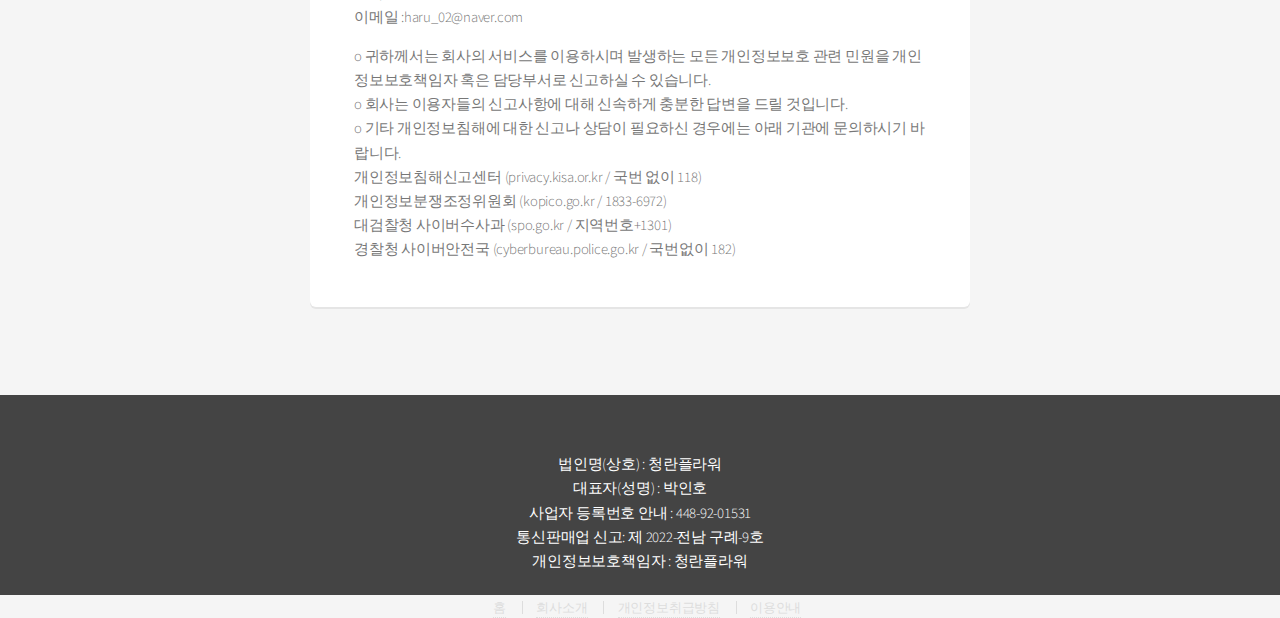
<file: html5up-alpha/privacy.html>
<!DOCTYPE HTML>
<html lang="kr">
	<head>
		<title>개인정보보호 정책</title>
		<meta charset="utf-8" />
		<meta name="viewport" content="width=device-width, initial-scale=1, user-scalable=no" />
		<link rel="stylesheet" href="assets/css/main.css" />
	</head>
	<body class="is-preload">
		<div id="page-wrapper">

			<!-- Header -->
            <header id="header" class="alts">
                <h1><a href="index.html">애도</a> 개인정보보호 정책</h1>
					<nav id="nav">
						<ul>
							<li><a href="index.html">홈</a></li>
							<li>
								<a href="#" class="icon solid fa-angle-down">메뉴</a>
								<ul>
									<li><a href="list.html">부고목록</a></li>
									<li><a href="upload.html">부고작성</a></li>
									<li><a href="order.html">화환주문</a></li>
									<li><a href="notice.html">공지사항</a></li>

								</ul>
							</li>
							<li><a href="#" class="button">로그인</a></li>
						</ul>
					</nav>
				</header>

			<!-- Main -->
				<section id="main" class="container medium">
					<header>
						<h2>개인정보보호 처리방침</h2>
					</header>
                    <div class="box">
						<form method="post" action="#">
							<div class="row gtr-50 gtr-uniform">
                                <span>㈜청란플라워(이하"회사")는 고객님의 개인정보를 중요시하며, <br/>"개인정보 보호법" 등 관련 법령을 준수하고 있습니다.</span> <br/>

                                <span>■ 수집하는 개인정보 항목 및 수집방법<br/>
                                    가. 수집하는 개인정보의 항목<br/> 회사는 회원가입, 상담, 서비스 신청 등을 위해 아래와 같은 개인정보를 수집하고 있습니다.<br/>
                                    - 회원가입시 : 이름 , 생년월일 , 성별 , 로그인ID , 비밀번호 , 자택 전화번호 , 휴대전화번호 , 이메일 , 14세미만 가입자의 경우 법정대리인의 정보<br/>
                                    - 서비스 신청시 : 주소, 결제 정보</span>

                                <span>o 서비스 이용 과정이나 사업 처리 과정에서 서비스이용기록, 접속로그, 쿠키, 접속 IP, 결제 기록, 불량이용 기록이 생성되어 수집될 수 있습니다.</span>

                                <span>나. 수집방법<br/>
                                    - 홈페이지, 이메일, 배송요청, 어플, 전화, 생성 정보 수집 툴을 통한 수집</span>

                                <span>■ 개인정보의 수집 및 이용목적<br/>
                                    회사는 수집한 개인정보를 다음의 목적을 위해 활용합니다.<br/>
                                    o 서비스 제공에 관한 계약 이행 및 서비스 제공에 따른 요금정산<br/>
                                    콘텐츠 제공 , 구매 및 요금 결제 , 물품배송 발송 , 금융거래 본인 인증 및 금융 서비스<br/>
                                    o 회원 관리<br/>
                                    회원제 서비스 이용에 따른 본인확인 , 개인 식별 , 불량회원의 부정 이용 방지와 비인가 사용 방지 , 가입 의사 확인 , 
                                    연령확인 , 불만처리 등 민원처리 , 고지사항 전달<br/>
                                    o 마케팅 및 광고에 활용<br/>
                                    이벤트 등 광고성 정보 전달 , 접속 빈도 파악 또는 회원의 서비스 이용에 대한 통계</span>
                                <span>■ 개인정보의 보유 및 이용기간<br/>
                                    원칙적으로, 개인정보 수집 및 이용목적이 달성된 후에는 해당 정보를 지체 없이 파기합니다. 단, 다음의 정보에 대해서는 아래의 이유로 명시한 기간 동안 보존합니다.</span>
                                <span>가. 회사 내부방침에 의한 정보보유 사유<br/>
                                    회원이 탈퇴한 경우에도 불량회원의 부정한 이용의 재발을 방지, 분쟁해결 및 수사기관의 요청에 따른 협조를 위하여, 이용계약 해지일로부터 1년간 회원의 정보를 보유할 수 있습니다.</span>    
                                <span>나. 관련 법령에 의한 정보 보유 사유<br/>
                                    전자상거래등에서의소비자보호에관한법률 등 관계법령의 규정에 의하여 보존할 필요가 있는 경우 회사는 아래와 같이 관계법령에서 정한 일정한 기간 동안 회원정보를 보관합니다.<br/>
                                    o 계약 또는 청약철회 등에 관한 기록<br/>
                                    -보존이유 : 전자상거래등에서의소비자보호에관한법률<br/>
                                    -보존기간 : 5년<br/>
                                    o 대금 결제 및 재화 등의 공급에 관한 기록<br/>
                                    -보존이유: 전자상거래등에서의소비자보호에관한법률<br/>
                                    -보존기간 : 5년<br/>
                                    o 소비자 불만 또는 분쟁처리에 관한 기록<br/>
                                    -보존이유 : 전자상거래등에서의소비자보호에관한법률<br/>
                                    -보존기간 : 3년<br/>
                                    o 로그 기록<br/>
                                    -보존이유: 통신비밀보호법<br/>
                                    -보존기간 : 3개월</span>    
                                <span>■ 개인정보의 파기절차 및 방법<br/>
                                    회사는 원칙적으로 개인정보 수집 및 이용목적이 달성된 후에는 해당 정보를 지체없이 파기합니다. 파기절차 및 방법은 다음과 같습니다.<br/>
                                    o 파기절차<br/>
                                    회원님이 회원가입 등을 위해 입력하신 정보는 목적이 달성된 후 별도의 DB로 옮겨져(종이의 경우 별도의 서류함) 내부 방침 및 기타 관련 법령에 의한 정보보호 사유에 따라(보유 및 이용기간 참조) 일정 기간 저장된 후 파기되어집니다.<br/>
                                    별도 DB로 옮겨진 개인정보는 법률에 의한 경우가 아니고서는 보유되어지는 이외의 다른 목적으로 이용되지 않습니다.
                                    o 파기방법<br/>
                                    전자적 파일형태로 저장된 개인정보는 기록을 재생할 수 없는 기술적 방법을 사용하여 삭제합니다.</span>
                                <span>■ 개인정보 제공<br/>
                                    회사는 이용자의 개인정보를 원칙적으로 외부에 제공하지 않습니다. 다만, 아래의 경우에는 예외로 합니다.<br/>
                                    o 이용자들이 사전에 동의한 경우<br/>
                                    o 법령의 규정에 의거하거나, 수사 목적으로 법령에 정해진 절차와 방법에 따라 수사기관의 요구가 있는 경우</span>
                                <span>■ 수집한 개인정보의 위탁<br/>
                                    회사는 서비스 이행을 위해 아래와 같이 외부 전문업체에 위탁하여 운영하고 있습니다.<br/>
                                    o 위탁 대상자 : [청란플라워]<br/>
                                    o 위탁업무 내용 : [화환주문 배송]</span>
                                <span>o 위탁 대상자 : [아임포트]<br/>
                                    o 위탁업무 내용 : [화환주문 결제]</span>
                                <span>■ 이용자 및 법정대리인의 권리와 그 행사방법<br/>
                                    o 이용자는 언제든지 등록되어 있는 자신의 개인정보를 조회하거나 수정할 수 있으며 가입해지를 요청할 수도 있습니다.<br/>
                                    o 이용자들의 개인정보 조회,수정을 위해서는 "개인정보변경"(또는 "회원정보수정" 등)을 가입해지(동의철회)를 위해서는 "회원탈퇴"를 클릭하여 본인 확인 절차를 거치신 후 직접 열람, 정정 또는 탈퇴가 가능합니다.<br/>
                                    o 혹은 개인정보보호책임자에게 서면, 전화 또는 이메일로 연락하시면 지체없이 조치하겠습니다.<br/>
                                    o 귀하가 개인정보의 오류에 대한 정정을 요청하신 경우에는 정정을 완료하기 전까지 당해 개인정보를 이용 또는 제공하지 않습니다. 또한 잘못된 개인정보를 제3자에게 이미 제공한 경우에는 정정 처리결과를 제3자에게 지체없이 통지하여 정정이 이루어지도록 하겠습니다.<br/>
                                    o 회사는 이용자의 요청에 의해 해지 또는 삭제된 개인정보는 "회사가 수집하는 개인정보의 보유 및 이용기간"에 명시된 바에 따라 처리하고 그 외의 용도로 열람 또는 이용할 수 없도록 처리하고 있습니다.</span>
                                <span>■ 개인정보 자동수집 장치의 설치, 운영 및 그 거부에 관한 사항<br/>
                                    회사는 귀하의 정보를 수시로 저장하고 찾아내는 "쿠키(cookie)" 등을 운용합니다. 쿠키란 웹사이트를 운영하는데 이용되는 서버가 귀하의 브라우저에 보내는 아주 작은 텍스트 파일로서 귀하의 컴퓨터 하드디스크에 저장됩니다.<br/>
                                    회사은(는) 다음과 같은 목적을 위해 쿠키를 사용합니다.<br/>
                                    o 쿠키 등 사용 목적<br/>
                                    1. 회원과 비회원의 접속 빈도나 방문 시간 등을 분석, 이용자의 취향과 관심분야를 파악 및 자취 추적, 각종 이벤트 참여 정도 및 방문 회수 파악 등을 통한 타겟 마케팅 및 개인 맞춤 서비스 제공<br/>
                                    2. 귀하는 쿠키 설치에 대한 선택권을 가지고 있습니다. 따라서, 귀하는 웹브라우저에서 옵션을 설정함으로써 모든 쿠키를 허용하거나, 쿠키가 저장될 때마다 확인을 거치거나, 아니면 모든 쿠키의 저장을 거부할 수도 있습니다.<br/>
                                    o 쿠키 설정 거부 방법<br/>
                                    1. 쿠키 설정을 거부하는 방법으로는 회원님이 사용하시는 웹 브라우저의 옵션을 선택함으로써 모든 쿠키를 허용하거나 쿠키를 저장할 때마다 확인을 거치거나, 모든 쿠키의 저장을 거부할 수 있습니다.<br/>
                                    2. 설정방법 예(인터넷 익스플로어의 경우) : 웹 브라우저 상단의 도구 > 인터넷 옵션 > 개인정보<br/>
                                    3. 단, 귀하께서 쿠키 설치를 거부하였을 경우 서비스 제공에 어려움이 있을 수 있습니다.</span>
                                <span>■ 개인정보에 관한 민원서비스<br/>
                                    회사는 고객의 개인정보를 보호하고 개인정보와 관련한 불만을 처리하기 위하여 아래와 같이 관련 부서 및 개인정보보호책임자를 지정하고 있습니다.<br/>
                                    o 개인정보보호담당자<br/>
                                    성명 : 박인호<br/>
                                    소속 : 청란플라워<br/>
                                    전화번호 : 010-2299-2968<br/>
                                    이메일 :</span>
                                <span>o 개인정보보호책임자<br/>
                                    성명 : 박인호<br/>
                                    소속 : 청란플라워<br/>
                                    전화번호 : 010-2299-2968<br/>
                                    이메일 :haru_02@naver.com</span>
                                <span>o 귀하께서는 회사의 서비스를 이용하시며 발생하는 모든 개인정보보호 관련 민원을 개인정보보호책임자 혹은 담당부서로 신고하실 수 있습니다.<br/>
                                    o 회사는 이용자들의 신고사항에 대해 신속하게 충분한 답변을 드릴 것입니다.<br/>
                                    o 기타 개인정보침해에 대한 신고나 상담이 필요하신 경우에는 아래 기관에 문의하시기 바랍니다.<br/>
                                    개인정보침해신고센터 (privacy.kisa.or.kr / 국번 없이 118)<br/>
                                    개인정보분쟁조정위원회 (kopico.go.kr / 1833-6972)<br/>
                                    대검찰청 사이버수사과 (spo.go.kr / 지역번호+1301)<br/>
                                    경찰청 사이버안전국 (cyberbureau.police.go.kr / 국번없이 182)</span>
							</div>
						</form>
					</div>
				</section>

				<footer id="footer">
					<div class="inner">
						<div module="Layout_footer">
							<div class="info">
								<div class="info__address">
									<span>법인명(상호) : 청란플라워 </span> <br/>
									<span>대표자(성명) : 박인호</span> <br/>
									<span>사업자 등록번호 안내 : 448-92-01531</span><br/>
									<span>통신판매업 신고: 제 2022-전남 구례-9호</span><br/>
									 <span class="{$cpo_email|display}">개인정보보호책임자 : 청란플라워</a></span><br/>
								</div>
							</div>
							<ul class="util">
								<ul class="copyright">
									<li><a href="index.html">홈</a></li>
									<li><a href="company.html">회사소개</a></li>
									<li><a href="privacy.html">개인정보취급방침</a></li>
									<li><a href="guide.html">이용안내</a></li>
								</ul>
							</ul>
						</div>
					</div>
				</footer>

		</div>

		<!-- Scripts -->
			<script src="assets/js/jquery.min.js"></script>
			<script src="assets/js/jquery.dropotron.min.js"></script>
			<script src="assets/js/jquery.scrollex.min.js"></script>
			<script src="assets/js/browser.min.js"></script>
			<script src="assets/js/breakpoints.min.js"></script>
			<script src="assets/js/util.js"></script>
			<script src="assets/js/main.js"></script>

	</body>
</html>
</file>
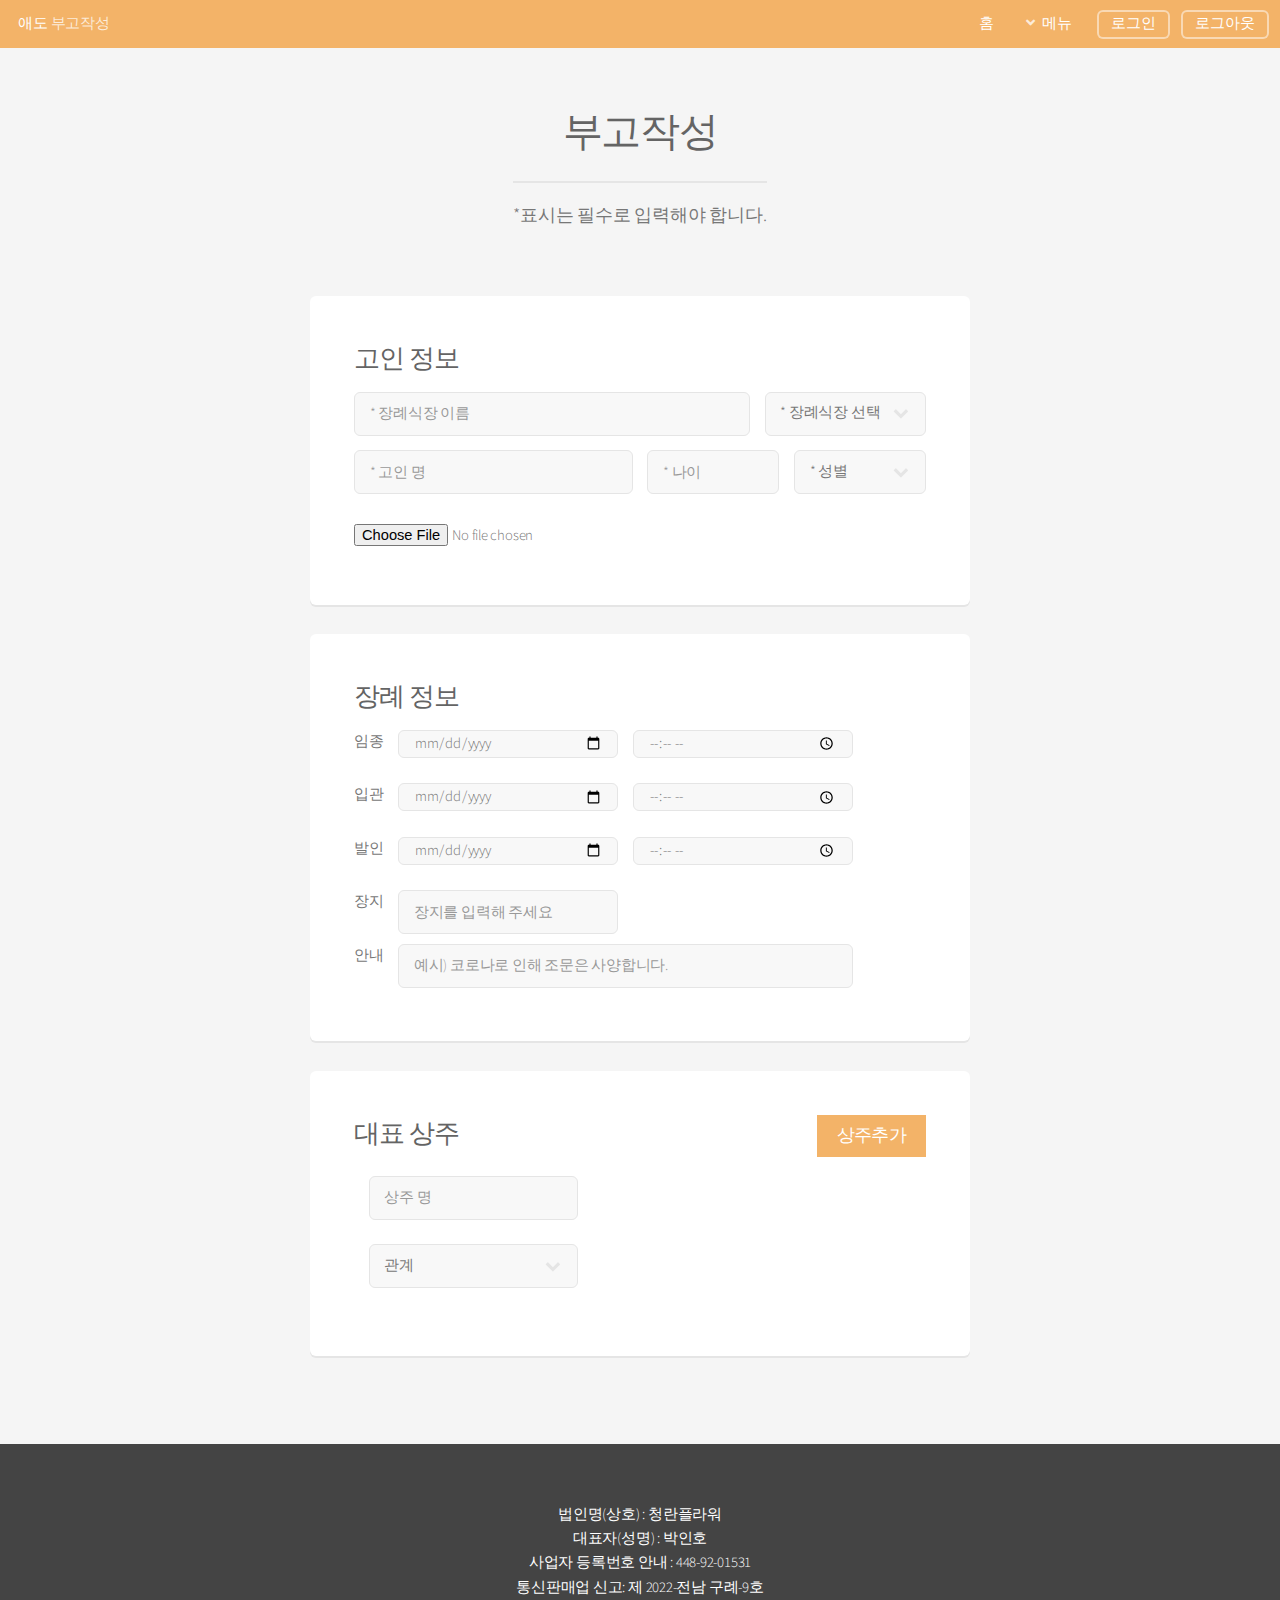
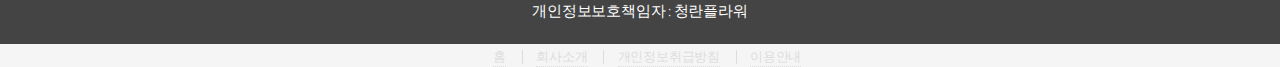
<file: html5up-alpha/upload.html>
<!DOCTYPE HTML>
<html lang="kr">
	<head>
		<title>부고작성</title>
		<meta charset="utf-8" />
		<meta name="viewport" content="width=device-width, initial-scale=1, user-scalable=no" />
		<link rel="stylesheet" href="assets/css/main.css" />
	</head>
	<body class="is-preload">
		<div id="page-wrapper">

			<!-- Header -->
			<header id="header" class="alts">
				<h1><a href="index.html">애도</a> 부고작성</h1>
				<span class="user_info" id="user_info" style="left:9em;"></span><!-- 종현 -->
				<nav id="nav">
					<ul>
						<li><a href="index.html">홈</a></li>
						<li>
							<a href="#" class="icon solid fa-angle-down">메뉴</a>
							<ul>
								<li><a href=""><div onclick="nav_click('list.html');">부고목록</div></a></li><!-- 종현 -->
								<li><a href=""><div onclick="nav_click('upload.html');">부고작성</div></a></li><!-- 종현 -->
								<li><a href=""><div onclick="nav_click('order.html');">화환주문</div></a></li><!-- 종현 -->
								<li><a href="notice.html">공지사항</a></li>
							</ul>
						</li>
						<li><a href="login.html" class="button" id="login_btn">로그인</a></li>
						<li><a class="button" id="logout_btn"><div id="logout">로그아웃</div></a></li>
					</ul>
				</nav>
				</header>

			<!-- Main -->
				<section id="main" class="container medium">
					<header>
						<h2>부고작성</h2>
						<p>*표시는 필수로 입력해야 합니다.</p>
					</header>
					<div class="box">
						<header>
							<h3>고인 정보</h3>
						</header>
						<form method="post" action="#">
							<div class="row gtr-50 gtr-uniform">

								<div class="place-1 address">
									<input type="text" id="funeral_name" name="funeral_name" placeholder="* 장례식장 이름" class="read_only" readonly></td>
								</div>

								<div class="place-2 address">
									<select id="funeral_name_select" required>
										<option value="">* 장례식장 선택</option>
										<option>구례산 조합 장례식장</option>
										<option>구례 병원 장례식장</option>
										<option>구례 효사랑 요양병원 장례식장</option>
										<option>새미소 요양병원 장례식장</option>
									</select>
								</div>

								<div class="upload-1">
									<input type="text" id="mortuary" name="mortuary" placeholder="* 고인 명">
								</div>

								<div class="upload-2">
									<input type="text" placeholder="* 나이">
								</div>

								<div class="upload-2">									
									<select required name="">
									<option value="" disabled selected>* 성별</option>
									<option>남</option>
									<option>여</option>
								</select>
							</div>
						
						</div>
						</form>

						<form method="post" action="#">
							<div class="file_btn">
								<label for="input-file">
									<input type="file" id="input-file" accept="image/*" class="file">
								</label>
							
							</div>
							
						</form>
					</div>

					<div class="box">
						<header>
							<h3>장례 정보</h3>
						</header>
						<form method="post" action="#">
							<div class="row gtr-50 gtr-uniform">
								<p>임종</p>
								<div class="date-1 ">
									<input type="date" name="date_first" id="date_first"/>
								</div>
								<div class="date-1 ">
									<input type="time" name="time_first" id="time_first" />
								</div>
							</div>

							<div class="row gtr-50 gtr-uniform">
								<p>입관</p>
								<div class="date-1 ">
									<input type="date" name="date_second" id="date_second"/>
								</div>
								<div class="date-1 ">
									<input type="time" name="time_second" id="time_second" />
								</div>
							</div>

							<div class="row gtr-50 gtr-uniform">
								<p>발인</p>
								<div class="date-1 ">
									<input type="date" name="date_second" id="date_second"/>
								</div>
								<div class="date-1 ">
									<input type="time" name="time_second" id="time_second" />
								</div>
							</div>

							<div class="row gtr-50 gtr-uniform">
								<p>장지</p>
								<div class="date-1 ">
									<input type="text" name="place_name" id="place_name" placeholder="장지를 입력해 주세요"/>
								</div>
							</div>

							<div class="row gtr-50 gtr-uniform">
								<p>안내</p>
								<div class="noti-1 ">
									<input type="text" name="upload_noti" id="upload_noti" placeholder="예시) 코로나로 인해 조문은 사양합니다."/>
								</div>
							</div>

						</form>
					</div>

					<div class="box">
						<header>
							<h3>대표 상주 <div class="add_residency">상주추가</div> </h3>
						</header>
						<form method="post" action="#">
							<div class="row gtr-50 gtr-uniform "> 
								<div class="row residency">
									<div class="residency_item1 residency_item">
										<div class="name-1 ">
											<input type="text" name="ceo_name" id="ceo_name" placeholder="상주 명" />
											
										</div>
										<br/>

										<div class="name-2">
											<select required name="">
												<option value="" disabled selected>관계</option>
												<option value="">부</option>
												<option value="">모</option>
											</select>
										</div><br/>
									</div>
								</div>
							</div>
						</form>

					</div>

				</section>

				<footer id="footer">
					<div class="inner">
						<div module="Layout_footer">
							<div class="info">
								<div class="info__address">
									<span>법인명(상호) : 청란플라워 </span> <br/>
									<span>대표자(성명) : 박인호</span> <br/>
									<span>사업자 등록번호 안내 : 448-92-01531</span><br/>
									<span>통신판매업 신고: 제 2022-전남 구례-9호</span><br/>
									 <span class="{$cpo_email|display}">개인정보보호책임자 : 청란플라워</a></span><br/>
								</div>
							</div>
							<ul class="util">
								<ul class="copyright">
									<li><a href="index.html">홈</a></li>
									<li><a href="company.html">회사소개</a></li>
									<li><a href="privacy.html">개인정보취급방침</a></li>
									<li><a href="guide.html">이용안내</a></li>
								</ul>
							</ul>
						</div>
					</div>
				</footer>

		</div>

		<!-- Scripts -->
			<script src="assets/js/jquery.min.js"></script>
			<script src="assets/js/jquery.dropotron.min.js"></script>
			<script src="assets/js/jquery.scrollex.min.js"></script>
			<script src="assets/js/browser.min.js"></script>
			<script src="assets/js/breakpoints.min.js"></script>
			<script src="assets/js/util.js"></script>
			<script src="assets/js/main.js"></script>
			<script src="assets/js/upload/upload.js"></script>

	</body>
</html>
</file>
<file: html5up-alpha/assets/css/common/footer.css>
.xans-layout-footer { position:relative;  }
.xans-layout-footer .util { overflow:hidden; }
.xans-layout-footer .util li { display:inline-block;  }
.xans-layout-footer .util li a { color:#666; text-transform:uppercase; }
.xans-layout-footer .info__address { color:#757575; line-height:24px; }
.xans-layout-footer .info__address span { display:inline-block; padding:0 10px 0 0; color:#6d6d6d; }
.xans-layout-footer .info__address span a { color:#6d6d6d; }
.xans-layout-footer .info__customer .runtime::before { content:"/"; display:inline-block; color:#000; }
.xans-layout-footer .sns { position:absolute; }
.xans-layout-footer .sns a { overflow:hidden; display:inline-block; width:20px; height:20px; margin-right:18px; white-space:nowrap; font-size:1px; line-height:1px; color:transparent; text-indent:150%; vertical-align:top; }
.xans-layout-footer .copyright { color:#6d6d6d; }
.xans-layout-footer .hosting { color:#000; }
.xans-layout-footer .info__customer .content li:last-child { color:#666; } 
/********************* Mobile *********************/
@media all and (max-width:767px) {
    .xans-layout-footer { padding:0 16px; }
    
    .xans-layout-footer .util { overflow:hidden; margin:20px 0 15px; padding:0 0 25px; }
    .xans-layout-footer .util li { margin:0 17px 0 0; }
    .xans-layout-footer .util li a { display:block;  font-size:14px; line-height:34px; }
	.xans-layout-footer .info__address span { display:inline-block; font-size:13px; line-height:19px; word-break: keep-all; }
    .xans-layout-footer .info__customer .content li { display:inline; }
    .xans-layout-footer .info__customer .content li:first-child { display:block; } 
    .xans-layout-footer .info__customer .runtime { margin:10px 0 0; font-size:16px; line-height:20px;  }
    .xans-layout-footer .info__customer .runtime::before { display:none; }
    .xans-layout-footer div.sns { left:16px; bottom:38px; }
    .xans-layout-footer .copyright { margin:65px 0 0; font-size:12px; }
}

/********************* Mobile / Tablet *********************/
@media all and (max-width:1024px) {
    .xans-layout-footer .sns { bottom:0; right:0;}
    .xans-layout-footer .util { border-bottom: 1px solid #e5e5e5;  }
    .xans-layout-footer .info { display:flex; flex-direction:column-reverse; }
    .xans-layout-footer .info__customer { margin:0 -24px; padding:30px 24px; border-top:1px solid #e0e0e0; }
    .xans-layout-footer .info__customer .heading { position:relative; }
    .xans-layout-footer .info__customer .toggle { position:absolute; top:0; width:100%; height:100%; overflow:hidden; white-space:nowrap; text-indent:150%; font-size:1px; color:transparent; line-height:1px; }
    .xans-layout-footer .info__customer .toggle .icon { position:absolute; top:5px; right:5px; }
    .xans-layout-footer .info__customer .tel { font-size:16px; }
    .xans-layout-footer .info__customer.selected .toggle .icon { margin-top:3px; transform: rotate(135deg); }
    .xans-layout-footer .info__customer.selected .content {  visibility:visible; height:auto; margin:20px 0 0; }
}

/********************* Tablet *********************/
@media all and (min-width:768px) and (max-width:1024px) {
    .xans-layout-footer { padding:0 24px; }
    .xans-layout-footer .util { overflow:hidden; padding:30px 0; }
    .xans-layout-footer .util li { margin:0 20px 0 0; }
    .xans-layout-footer .util li a { font-size:14px; line-height:30px; }
	.xans-layout-footer .info__address span { display:inline-block; font-size:14px; line-height:25px; word-break: keep-all; }
    .xans-layout-footer .info__customer .runtime { margin:14px 0 0; line-height:30px; }
    .xans-layout-footer .info__customer .content li { display:inline-block; font-size:16px;}
    .xans-layout-footer .copyright { margin:30px 0 0; font-size:14px; }
}

/********************* PC *********************/
@media all and (min-width:1025px) {
    .xans-layout-footer .util { position:absolute; right:-30px; bottom:-8px; color:#666; }
    .xans-layout-footer .util li a { display:block; margin-right:30px; font-size:14px; line-height:30px; }
    .xans-layout-footer .info { display:flex; margin:25px 0 0; }
	.xans-layout-footer .info .title { display:block; color:#000; margin:0 0 24px; font-size:16px; }
    .xans-layout-footer .info__address { flex:1; padding:0 20px 0 0; }
    .xans-layout-footer .info__address span { padding:0 10px 0 0; font-size:13px; }
    .xans-layout-footer .info__customer .toggle { display:none; }
    .xans-layout-footer .info__customer li { font-size:16px; display:inline-block; }
    .xans-layout-footer .info__community a { display:block; margin:2px 0; padding:6px 0; font-size:14px; color:#6d6d6d; }
    .xans-layout-footer .sns { top:0; right:0; }
    .xans-layout-footer .copyright { margin:50px 0 0; font-size:13px; }
}
</file>
<file: html5up-alpha/assets/css/common/font.css>
@font-face {
    font-weight: 500;
    font-family: 'Noto-Sans-CJK-KR';
    font-style: normal;
    src: url(/fonts/Noto-Sans-CJK-KR-Regular.woff2) format("woff2"),url(/fonts/Noto-Sans-CJK-KR-Regular.woff) format("woff");
    font-display: swap;
}
@font-face {
    font-weight: 700;
    font-family: 'Noto-Sans-CJK-KR';
    font-style: normal;
    src: url(/fonts/Noto-Sans-CJK-KR-Bold.woff2) format("woff2"),url(/fonts/Noto-Sans-CJK-KR-Bold.woff) format("woff");
    font-display: swap;
}
@font-face {
    font-weight: 500;
    font-family: 'Segoe-UI';
    font-style: normal;
    src: url(/fonts/Segoe-UI-Regular.woff2) format("woff2"),url(/fonts/Segoe-UI-Regular.woff) format("woff");
    font-display: swap;
}
@font-face {
    font-weight: 500;
    font-family: 'Segoe-UI';
    font-style: normal;
    src: url(/fonts/Segoe-UI-Bold.woff2) format("woff2"),url(/fonts/Segoe-UI-Bold.woff) format("woff");
    font-display: swap;
}
</file>
<file: html5up-alpha/assets/css/common/button.css>
/* Font */
.txtInfo { color:#868686; font-size:12px; line-height:22px; }
p.txtInfo,
ul.txtInfo { margin:10px 0 0; }
span.txtInfo { margin-left:10px; }
p.txtInfo.typeDot,
.txtInfo.typeDot li { position:relative; padding:0 0 0 14px; }
p.txtInfo.typeDot:before,
.txtInfo.typeDot li:before { content:""; position:absolute; top:8px; left:0; display:inline-block; width:4px; height:4px; border-radius:50%; background:#868686; }
.txtList { color:#868686; font-size:13px; line-height:20px; }
p.txtList,
ul.txtList { margin:10px 0 0; }
.txtWarn { color:var(--font-color-warn); }
.txtEm { color:var(--font-color-primary); }
.txtSecondary { color:var(--font-color-secondary); }
.txtSuccess { color:var(--font-color-success); }
.txtDel, .strike, .discount { text-decoration:line-through; font-weight:normal; }
.strike strong, .discount strong { font-weight:normal; }
.txtNormal { font-weight:normal; font-style:normal; }
.txtNum { display:inline-block; font-size:11px; color:#939393; word-break:normal; }
.txt11 { font-size:11px; }
.txt12 { font-size:12px; }
.txt13 { font-size:13px; }
.txt14 { font-size:14px; }
.txt16 { font-size:16px; }
.txt18 { font-size:18px; letter-spacing:-1px; }
.txtIcon { font-size:12px; font-style:normal; }
.txtBreak { word-break:break-all; word-wrap:break-word; }
  /* JP, TW, CN */
  html:lang(ja) .txt11,
  html:lang(zh) .txt11,
  html:lang(zh-tw) .txt11 { font-size:12px; }

.titleArea h2 {font-weight: normal;}

/* grid */
.gBlank5 { display:block; margin-top:5px; }
.gBlank10 { display:block; margin-top:10px; }
.gBlank15 { display:block; margin-top:15px; }
.gBlank20 { display:block; margin-top:20px; }
.gBlank30 { display:block; margin-top:30px; }
.gIndent10 { margin-left:10px; }
.gIndent20 { margin-left:20px; }
.gSpace10 { margin-right:10px; }
.gSpace20 { margin-right:20px; }
.gMerge { position:relative; z-index:1; margin-top:-1px; }

/* svg icon */
svg.icon { display:block; }

/* css icon */
.icon.icoClose { display:block; position:relative; overflow:hidden; width:15px; height:15px; margin:0 auto; font-size:1px; line-height:0; color:transparent; white-space:nowrap; -webkit-transform:rotate(45deg); transform:rotate(45deg); }
.icon.icoClose:before { content:""; position:absolute; top:0; right:7px; width:1px; height:15px; background:#000; -webkit-transition:.3s ease-out; transition:.3s ease-out; }
.icon.icoClose:after { content:""; position:absolute; top:7px; right:0; width:15px; height:1px; background:#000; -webkit-transition:.3s ease-out; transition:.3s ease-out; }
    .icon.icoClose.white:before,
    .icon.icoClose.white:after { background:#fff; }
.icon[class*="icoArrow"] { display:inline-block; overflow:hidden; width:8px; height:8px; text-indent:120%; white-space:nowrap; border-left:1px solid #000; border-bottom:1px solid #000; -webkit-transition:.3s ease-out; transition:.3s ease-out; }
.icon.icoArrowRight {  -webkit-transform:rotate(-135deg); transform:rotate(-135deg); }
.icon.icoArrowLeft {  -webkit-transform:rotate(45deg); transform:rotate(45deg); }
.icon.icoArrowTop { -webkit-transform:rotate(135deg); transform:rotate(135deg); }
.icon.icoArrowBottom { -webkit-transform:rotate(-45deg); transform:rotate(-45deg); }
	.icon[class*="icoArrow"].white { border-color:#fff; }
.icon[class*="icoDirection"] { display:inline-block; width:10px; height:10px; text-indent:120%; white-space:nowrap; border-left:1px solid #000; border-bottom:1px solid #000; -webkit-transition:.3s ease-out; transition:.3s ease-out; }
.icon[class*="icoDirection"]::after { content:''; display:block; position:absolute; width:1px; height:17px; background:#000; -webkit-transform:translate(5px, -4px) rotate(45deg); transform: translate(5px, -4px) rotate(45deg);}
.icon.icoDirectionRight {  -webkit-transform:rotate(-135deg); transform:rotate(-135deg); }
.icon.icoDirectionLeft {  -webkit-transform:rotate(45deg); transform:rotate(45deg); }
.icon.icoDirectionTop { -webkit-transform:rotate(135deg); transform:rotate(135deg); }
.icon.icoDirectionBottom { -webkit-transform:rotate(-45deg); transform:rotate(-45deg); }

.icon.icoNav { display:block; width:20px; height:2px; color:#000; background: currentColor; box-shadow: 0 14px 0; margin:-8px auto 0; position: relative;  }
.icon.icoNav:before { content: ""; position: absolute; top: 7px; left: 0; width:20px; height:2px; background: currentColor; }
.icon.icoUser { overflow:hidden; display:inline-block; width:22px; height:22px; border-bottom:2px solid #000; box-sizing:border-box; }
.icon.icoUser:before { content:""; display:block; width:6px; height:6px; margin:0 auto 1px; border-radius:50%; border:2px solid #000; }
.icon.icoUser:after { content:""; display:block; width:18px; height:16px; border-radius:50%; border:2px solid #000; }

/* Form */
input[type=text],
input[type=password] { height:40px; line-height:40px; padding:2px 4px 2px 15px; border:1px solid #e0e0e0; color:var(--font-color-base); font-size:13px; box-sizing:border-box; outline:1px; }
input[type="button"], input[type="text"], input[type="password"], input[type="tel"], input[type="image"], textarea, select { -moz-appearance:none; -webkit-appearance:none; appearance:none; }
input[type=text]:not(:disabled):focus,
input[type=password]:not(:disabled):focus,
input[type=text]:not(:disabled):hover,
input[type=password]:not(:disabled):hover { border-color:#000; transition:.3s; }
input[type=text]:disabled { background:#f9f9f9; }
input[type=text][readonly] { background:#f9f9f9; }
textarea { padding:10px 15px; border:1px solid #e0e0e0; line-height:1.5; }
input:-ms-input-placeholder, textarea:-ms-input-placeholder { color:#c1c1c1; }
input::-webkit-input-placeholder, textarea::-webkit-input-placeholder { color:#c1c1c1; }
input::-moz-placeholder, textarea::-moz-placeholder { color:#c1c1c1; opacity:1; }
input.gFull { width:100%; }
/* file */
input[type="file"] { height:40px; line-height:40px; font-size:13px; color:#7d7d7d; }
input[type="file"]::file-selector-button,
input[type="file"]::-webkit-file-upload-button { height:40px; padding:0 20px; font-size:13px; color:#1c1c1c; border:1px solid #bcbcbc; border-radius:0; background:#fff; box-sizing:border-box; -webkit-appearance:none; }
/* select */
select { max-width:100%; height:40px; padding:0 30px 0 15px; font-size:13px; border:1px solid #e0e0e0; box-sizing:border-box; background:#fff url("//img.echosting.cafe24.com/skin/skin/common/ico_select.png") no-repeat right 10px center; background-size:14px 8px; }
select::-ms-expand { display:none; }
/* radio */
input[type="radio"] { position:relative; opacity:1; width:18px; height:18px; cursor:pointer; appearance:none; -webkit-appearance:none; -moz-appearance:none; border:0;
  background:url("//img.echosting.cafe24.com/skin/skin/common/bg_radio.png") no-repeat 0 0; background-size:18px 18px; outline:0; }
input[type="radio"]:checked { background-image:url("//img.echosting.cafe24.com/skin/skin/common/bg_radio_checked.png"); -webkit-transition:.2s ease-out; transition:.2s ease-out; }
input[type="radio"]::-ms-check { border:1px solid #000; background-color:#fff; }
/* checkbox */
input[type="checkbox"] { position:relative; opacity:1; cursor:pointer; width:15px; height:15px; vertical-align: text-top; appearance:none; -webkit-appearance:none; -moz-appearance:none; border:1px solid #000; background:#fff; outline:0; }
input[type="checkbox"]:checked { border:0; background-image:url("//img.echosting.cafe24.com/skin/skin/common/bg_checkbox_checked.png"); background-size:15px 15px; -webkit-transition:.2s ease-out; transition:.2s ease-out; }
  /* ie support */
    input[type="checkbox"]::-ms-check { border:1px solid #ababab; background-color:#fff; }
    input[type="checkbox"]:checked::-ms-check { color:transparent; border:0; background-image:url("//img.echosting.cafe24.com/skin/skin/common/bg_checkbox_checked.png"); background-size:15px 15px; background-repeat:no-repeat; }
label > input[type=radio], label > input[type=checkbox] { margin:0 10px 0 0; vertical-align:middle; }
label + label { margin-left:15px; }
input[type=radio] + label, input[type=checkbox] + label { margin:0 15px 0 10px; vertical-align:middle; }

legend { visibility:hidden; position:absolute; left:-9999px; top:-9999px; width:0; height:0; line-height:0; }

table tr.radioType input,
span.noBorder input { border:none !important; width:auto !important; height:auto !important; margin:0 3px 0 0 !important; vertical-align:middle !important; background:none !important; }

.gLabel { display:inline-block; }
.gLabel label { margin-right:20px; line-height:22px; }
.fWidthFull input[type=text] { width:100%; height:24px; -webkit-box-sizing:border-box; -moz-box-sizing:border-box; box-sizing:border-box; }
.fWidthFull textarea { width:100%; -webkit-box-sizing:border-box; -moz-box-sizing:border-box; box-sizing:border-box; }
.fWidthFull select { width:100%; -webkit-box-sizing:border-box; -moz-box-sizing:border-box; box-sizing:border-box; }
.fList.typeHor .gLabel { margin-right:20px; }
.fList.typeVer .gLabel { display:block; }

/* ec-base-chk */
.ec-base-chk { display:inline-block; position:relative; margin:0 8px 0 0; vertical-align:top; cursor:pointer; }

/* path */
.path { overflow:hidden; margin:30px 0 0; height:30px; line-height:30px; }
.path span { overflow:hidden; position:absolute; width:0; height:0; white-space:nowrap; text-indent:100%; }
.path ol { float:right; }
.path li { display:inline-block; font-size:12px; }
.path li:not(:first-child):before { content:"/"; display:inline-block; margin: 0 4px 0 2px; color:#7d7d7d; vertical-align: top; }
.path li:first-child { background:none; }
.path li a { font-size:12px; color:#666; text-decoration:none; }
.path ol li.second a { color:#666; }
.path li:nth-child(n+2) a { color:#000; }
.path li:last-child a,
.path li strong,
.path li strong a { color:#000; }

/* ec-base-field */
.ec-base-field { display:-webkit-flex; display:-ms-flex; display:flex; }
.ec-base-field input[type="text"],
.ec-base-field input[type="password"] { -webkit-flex:1; -ms-flex:1; flex:1; }
.ec-base-field input ~ [class*='btn'] { margin-left:5px; }
.ec-base-field.code { margin:0 -9px; align-items:center; }
.ec-base-field.code input[type="text"],
.ec-base-field.code input[type="password"] { margin:0 9px; }

/* ec-base-radio */
.ec-base-radio.typeDelivery .ec-base-label{display:block;}

/* ec-base-qty */
.ec-base-qty { position:relative; display:inline-block; width:103px; padding:0 30px; vertical-align:top; box-sizing:border-box; }
.ec-base-qty input[type="text"] { width:45px; height:30px; padding:0; line-height:28px; margin-left:-1px; border:1px solid #e5e5e5; text-align:center; }
.ec-base-qty input[type="text"]:focus,
.ec-base-qty input[type="text"]:hover { border:1px solid #e5e5e5; }
.ec-base-qty img { position:absolute; top:0; left:0; opacity:.00001; width:100%; height:100%; z-index:10; }
.ec-base-qty .up { position:absolute; right:0; top:0; }
.ec-base-qty .down { position:absolute; left:0; top:0; }
.ec-base-qty a { width:30px; height:30px; border:1px solid #e5e5e5; box-sizing:border-box; overflow: hidden; white-space: nowrap; text-indent: 150%; color: transparent; font-size: 1px; line-height:1px; }
.ec-base-qty a:before { content: ''; position: absolute;left:10px; top: 50%; width: 9px; height: 1px; background: #000; }
.ec-base-qty .up:after {content: ''; position: absolute;left: 50%; top: 50%;width: 1px;height: 9px; margin: -4px 0 0 0; background: #000;}
.ec-base-qty .qtyUp {position:absolute; right:0; top:0;}
.ec-base-qty .qtyDown { position:absolute; left:0; top:0;}
.ec-base-qty .qtyUp .up { position:static; left:auto; top:auto; }
.ec-base-qty .qtyDown .down { position:static; left:auto; top:auto; }

/* ec-base-step */
.ec-base-step { margin:40px 0 50px; text-align:center; }
.ec-base-step li { display:inline-block; font-size:14px; color:#939393;  }
.ec-base-step li:not(:last-child):after { content:""; display:inline-block; width:8px; height:8px; vertical-align:middle; border-left: 1px solid #e0e0e0; border-bottom: 1px solid #e0e0e0; -webkit-transform: rotate(-135deg); transform: rotate(-135deg); }
.ec-base-step .selected { color:#000; }

/********************* Mobile *********************/
@media all and (max-width:767px) {
    .gInnerMargin { margin:0 16px; }
    .titleArea { margin:40px 16px 0px; }
}

/********************* Mobile / Tablet *********************/
@media all and (max-width:1024px) {
    /* titleArea */
    .titleArea { text-align:center; }
    .titleArea h2 { display:inline-block; color:var(--font-color-heading); font-size:24px; font-weight:bold; }
    .titleArea h3 { display:inline-block; color:var(--font-color-heading); font-size:16px; }
    	.titleArea--middle { margin:0; padding:42px 16px 12px; text-align:left; }
    	.titleArea--middle h2 { display:inline-block; color:var(--font-color-heading); font-size:16px; }
   		.titleArea--myshop { margin-bottom:40px; }
    .titleArea .desc { font-size:12px; color:#6d6d6d; }
    /* path */
    .path { margin:0; opacity:0; overflow:hidden; width:1px; height:1px; font-size:1px; line-height:1px; white-space:nowrap; color:transparent; text-indent:150%; }
    .ec-base-step li:not(:last-child):after { margin:-2px 15px 0; }

}

/********************* Tablet *********************/
@media all and (min-width:768px) and (max-width:1024px) {
    .gInnerMargin { margin:0 24px; }
    .titleArea { margin:40px 24px 30px; }
    .titleArea--middle { margin:0; }
    .path { margin:0 24px; }
}

/********************* PC *********************/
@media all and (min-width:1025px) {
    .titleArea { margin:45px 0 40px; text-align:center; }
    .titleArea h2 { display:inline-block; color:#000; color:var(--font-color-heading); font-size:36px; font-weight:bold; }
    .titleArea h3 { color:#000; color:var(--font-color-heading); font-size:16px; font-weight:normal; }
    	.titleArea--middle { position:relative; margin:50px 0 20px; text-align:left; }
        .myshopMain .titleArea--middle { position:relative; margin:50px 0 14px; text-align:left; }
    	.titleArea--middle h2 { color:#000; color:var(--font-color-heading); font-size:16px; font-weight:normal; }
   		.titleArea--middle h3 { font-weight:bold; }
    	.titleArea--middle .btnDetail { position:absolute; right:0; bottom:0; }
        .titleArea.titleArea--myshop { margin:50px 0 100px; text-align:center; padding-right:22%;  }
        .titleArea.titleArea--myshop h2 { color:#000; color:var(--font-color-heading); font-size:36px; font-weight:bold; }
    .titleArea .desc { font-size:13px; color:#6d6d6d; }
    .titleArea ul { padding:5px 0; color:#939393; line-height:18px; }
    .titleArea ul li { position:relative; padding:0 0 0 9px; }
    .titleArea ul li:before { display:block; position: absolute; top:50%; left:0; content:""; width:2px; height:2px; margin:-2px 0 0 0; background:#939393; }
    .path + .titleArea { margin-top:45px; }

    .ec-base-step li:not(:last-child):after { margin:-2px 30px 0; }

    /* memberArea */
    .memberArea { max-width:898px; margin:0 auto; }

    #capp-shop-new-product-optionselect-layer { position:fixed !important; top:0 !important; right:0 !important; left:auto !important; width:458px !important; height:100% !important; margin:0 !important; }
    #capp-shop-new-product-optionselect-layer > iframe { z-index:1111; position:relative; }
    #capp-shop-new-product-optionselect-layer:after { content:""; display:block; position:fixed; top:0; bottom:0; right:0; left:0; z-index:1; background:#00000040; }
    #capp-shop-new-product-optionselect-backlayer { width:100% !important; background: #000; }
    #capp-shop-new-product-optionselect-backlayer + #capp-shop-new-product-optionselect-layer:after { display:none; }
}
</file>
<file: html5up-alpha/assets/css/common/ui.css>
/* Font */
.txtInfo { color:#868686; font-size:12px; line-height:22px; }
p.txtInfo,
ul.txtInfo { margin:10px 0 0; }
span.txtInfo { margin-left:10px; }
p.txtInfo.typeDot,
.txtInfo.typeDot li { position:relative; padding:0 0 0 14px; }
p.txtInfo.typeDot:before,
.txtInfo.typeDot li:before { content:""; position:absolute; top:8px; left:0; display:inline-block; width:4px; height:4px; border-radius:50%; background:#868686; }
.txtList { color:#868686; font-size:13px; line-height:20px; }
p.txtList,
ul.txtList { margin:10px 0 0; }
.txtWarn { color:var(--font-color-warn); }
.txtEm { color:var(--font-color-primary); }
.txtSecondary { color:var(--font-color-secondary); }
.txtSuccess { color:var(--font-color-success); }
.txtDel, .strike, .discount { text-decoration:line-through; font-weight:normal; }
.strike strong, .discount strong { font-weight:normal; }
.txtNormal { font-weight:normal; font-style:normal; }
.txtNum { display:inline-block; font-size:11px; color:#939393; word-break:normal; }
.txt11 { font-size:11px; }
.txt12 { font-size:12px; }
.txt13 { font-size:13px; }
.txt14 { font-size:14px; }
.txt16 { font-size:16px; }
.txt18 { font-size:18px; letter-spacing:-1px; }
.txtIcon { font-size:12px; font-style:normal; }
.txtBreak { word-break:break-all; word-wrap:break-word; }
  /* JP, TW, CN */
  html:lang(ja) .txt11,
  html:lang(zh) .txt11,
  html:lang(zh-tw) .txt11 { font-size:12px; }

.titleArea h2 {font-weight: normal;}

/* grid */
.gBlank5 { display:block; margin-top:5px; }
.gBlank10 { display:block; margin-top:10px; }
.gBlank15 { display:block; margin-top:15px; }
.gBlank20 { display:block; margin-top:20px; }
.gBlank30 { display:block; margin-top:30px; }
.gIndent10 { margin-left:10px; }
.gIndent20 { margin-left:20px; }
.gSpace10 { margin-right:10px; }
.gSpace20 { margin-right:20px; }
.gMerge { position:relative; z-index:1; margin-top:-1px; }

/* svg icon */
svg.icon { display:block; }

/* css icon */
.icon.icoClose { display:block; position:relative; overflow:hidden; width:15px; height:15px; margin:0 auto; font-size:1px; line-height:0; color:transparent; white-space:nowrap; -webkit-transform:rotate(45deg); transform:rotate(45deg); }
.icon.icoClose:before { content:""; position:absolute; top:0; right:7px; width:1px; height:15px; background:#000; -webkit-transition:.3s ease-out; transition:.3s ease-out; }
.icon.icoClose:after { content:""; position:absolute; top:7px; right:0; width:15px; height:1px; background:#000; -webkit-transition:.3s ease-out; transition:.3s ease-out; }
    .icon.icoClose.white:before,
    .icon.icoClose.white:after { background:#fff; }
.icon[class*="icoArrow"] { display:inline-block; overflow:hidden; width:8px; height:8px; text-indent:120%; white-space:nowrap; border-left:1px solid #000; border-bottom:1px solid #000; -webkit-transition:.3s ease-out; transition:.3s ease-out; }
.icon.icoArrowRight {  -webkit-transform:rotate(-135deg); transform:rotate(-135deg); }
.icon.icoArrowLeft {  -webkit-transform:rotate(45deg); transform:rotate(45deg); }
.icon.icoArrowTop { -webkit-transform:rotate(135deg); transform:rotate(135deg); }
.icon.icoArrowBottom { -webkit-transform:rotate(-45deg); transform:rotate(-45deg); }
	.icon[class*="icoArrow"].white { border-color:#fff; }
.icon[class*="icoDirection"] { display:inline-block; width:10px; height:10px; text-indent:120%; white-space:nowrap; border-left:1px solid #000; border-bottom:1px solid #000; -webkit-transition:.3s ease-out; transition:.3s ease-out; }
.icon[class*="icoDirection"]::after { content:''; display:block; position:absolute; width:1px; height:17px; background:#000; -webkit-transform:translate(5px, -4px) rotate(45deg); transform: translate(5px, -4px) rotate(45deg);}
.icon.icoDirectionRight {  -webkit-transform:rotate(-135deg); transform:rotate(-135deg); }
.icon.icoDirectionLeft {  -webkit-transform:rotate(45deg); transform:rotate(45deg); }
.icon.icoDirectionTop { -webkit-transform:rotate(135deg); transform:rotate(135deg); }
.icon.icoDirectionBottom { -webkit-transform:rotate(-45deg); transform:rotate(-45deg); }

.icon.icoNav { display:block; width:20px; height:2px; color:#000; background: currentColor; box-shadow: 0 14px 0; margin:-8px auto 0; position: relative;  }
.icon.icoNav:before { content: ""; position: absolute; top: 7px; left: 0; width:20px; height:2px; background: currentColor; }
.icon.icoUser { overflow:hidden; display:inline-block; width:22px; height:22px; border-bottom:2px solid #000; box-sizing:border-box; }
.icon.icoUser:before { content:""; display:block; width:6px; height:6px; margin:0 auto 1px; border-radius:50%; border:2px solid #000; }
.icon.icoUser:after { content:""; display:block; width:18px; height:16px; border-radius:50%; border:2px solid #000; }

/* Form */
input[type=text],
input[type=password] { height:40px; line-height:40px; padding:2px 4px 2px 15px; border:1px solid #e0e0e0; color:var(--font-color-base); font-size:13px; box-sizing:border-box; outline:1px; }
input[type="button"], input[type="text"], input[type="password"], input[type="tel"], input[type="image"], textarea, select { -moz-appearance:none; -webkit-appearance:none; appearance:none; }
input[type=text]:not(:disabled):focus,
input[type=password]:not(:disabled):focus,
input[type=text]:not(:disabled):hover,
input[type=password]:not(:disabled):hover { border-color:#000; transition:.3s; }
input[type=text]:disabled { background:#f9f9f9; }
input[type=text][readonly] { background:#f9f9f9; }
textarea { padding:10px 15px; border:1px solid #e0e0e0; line-height:1.5; }
input:-ms-input-placeholder, textarea:-ms-input-placeholder { color:#c1c1c1; }
input::-webkit-input-placeholder, textarea::-webkit-input-placeholder { color:#c1c1c1; }
input::-moz-placeholder, textarea::-moz-placeholder { color:#c1c1c1; opacity:1; }
input.gFull { width:100%; }
/* file */
input[type="file"] { height:40px; line-height:40px; font-size:13px; color:#7d7d7d; }
input[type="file"]::file-selector-button,
input[type="file"]::-webkit-file-upload-button { height:40px; padding:0 20px; font-size:13px; color:#1c1c1c; border:1px solid #bcbcbc; border-radius:0; background:#fff; box-sizing:border-box; -webkit-appearance:none; }
/* select */
select { max-width:100%; height:40px; padding:0 30px 0 15px; font-size:13px; border:1px solid #e0e0e0; box-sizing:border-box; background:#fff url("//img.echosting.cafe24.com/skin/skin/common/ico_select.png") no-repeat right 10px center; background-size:14px 8px; }
select::-ms-expand { display:none; }
/* radio */
input[type="radio"] { position:relative; opacity:1; width:18px; height:18px; cursor:pointer; appearance:none; -webkit-appearance:none; -moz-appearance:none; border:0;
  background:url("//img.echosting.cafe24.com/skin/skin/common/bg_radio.png") no-repeat 0 0; background-size:18px 18px; outline:0; }
input[type="radio"]:checked { background-image:url("//img.echosting.cafe24.com/skin/skin/common/bg_radio_checked.png"); -webkit-transition:.2s ease-out; transition:.2s ease-out; }
input[type="radio"]::-ms-check { border:1px solid #000; background-color:#fff; }
/* checkbox */
input[type="checkbox"] { position:relative; opacity:1; cursor:pointer; width:15px; height:15px; vertical-align: text-top; appearance:none; -webkit-appearance:none; -moz-appearance:none; border:1px solid #000; background:#fff; outline:0; }
input[type="checkbox"]:checked { border:0; background-image:url("//img.echosting.cafe24.com/skin/skin/common/bg_checkbox_checked.png"); background-size:15px 15px; -webkit-transition:.2s ease-out; transition:.2s ease-out; }
  /* ie support */
    input[type="checkbox"]::-ms-check { border:1px solid #ababab; background-color:#fff; }
    input[type="checkbox"]:checked::-ms-check { color:transparent; border:0; background-image:url("//img.echosting.cafe24.com/skin/skin/common/bg_checkbox_checked.png"); background-size:15px 15px; background-repeat:no-repeat; }
label > input[type=radio], label > input[type=checkbox] { margin:0 10px 0 0; vertical-align:middle; }
label + label { margin-left:15px; }
input[type=radio] + label, input[type=checkbox] + label { margin:0 15px 0 10px; vertical-align:middle; }

legend { visibility:hidden; position:absolute; left:-9999px; top:-9999px; width:0; height:0; line-height:0; }

table tr.radioType input,
span.noBorder input { border:none !important; width:auto !important; height:auto !important; margin:0 3px 0 0 !important; vertical-align:middle !important; background:none !important; }

.gLabel { display:inline-block; }
.gLabel label { margin-right:20px; line-height:22px; }
.fWidthFull input[type=text] { width:100%; height:24px; -webkit-box-sizing:border-box; -moz-box-sizing:border-box; box-sizing:border-box; }
.fWidthFull textarea { width:100%; -webkit-box-sizing:border-box; -moz-box-sizing:border-box; box-sizing:border-box; }
.fWidthFull select { width:100%; -webkit-box-sizing:border-box; -moz-box-sizing:border-box; box-sizing:border-box; }
.fList.typeHor .gLabel { margin-right:20px; }
.fList.typeVer .gLabel { display:block; }

/* ec-base-chk */
.ec-base-chk { display:inline-block; position:relative; margin:0 8px 0 0; vertical-align:top; cursor:pointer; }

/* path */
.path { overflow:hidden; margin:30px 0 0; height:30px; line-height:30px; }
.path span { overflow:hidden; position:absolute; width:0; height:0; white-space:nowrap; text-indent:100%; }
.path ol { float:right; }
.path li { display:inline-block; font-size:12px; }
.path li:not(:first-child):before { content:"/"; display:inline-block; margin: 0 4px 0 2px; color:#7d7d7d; vertical-align: top; }
.path li:first-child { background:none; }
.path li a { font-size:12px; color:#666; text-decoration:none; }
.path ol li.second a { color:#666; }
.path li:nth-child(n+2) a { color:#000; }
.path li:last-child a,
.path li strong,
.path li strong a { color:#000; }

/* ec-base-field */
.ec-base-field { display:-webkit-flex; display:-ms-flex; display:flex; }
.ec-base-field input[type="text"],
.ec-base-field input[type="password"] { -webkit-flex:1; -ms-flex:1; flex:1; }
.ec-base-field input ~ [class*='btn'] { margin-left:5px; }
.ec-base-field.code { margin:0 -9px; align-items:center; }
.ec-base-field.code input[type="text"],
.ec-base-field.code input[type="password"] { margin:0 9px; }

/* ec-base-radio */
.ec-base-radio.typeDelivery .ec-base-label{display:block;}

/* ec-base-qty */
.ec-base-qty { position:relative; display:inline-block; width:103px; padding:0 30px; vertical-align:top; box-sizing:border-box; }
.ec-base-qty input[type="text"] { width:45px; height:30px; padding:0; line-height:28px; margin-left:-1px; border:1px solid #e5e5e5; text-align:center; }
.ec-base-qty input[type="text"]:focus,
.ec-base-qty input[type="text"]:hover { border:1px solid #e5e5e5; }
.ec-base-qty img { position:absolute; top:0; left:0; opacity:.00001; width:100%; height:100%; z-index:10; }
.ec-base-qty .up { position:absolute; right:0; top:0; }
.ec-base-qty .down { position:absolute; left:0; top:0; }
.ec-base-qty a { width:30px; height:30px; border:1px solid #e5e5e5; box-sizing:border-box; overflow: hidden; white-space: nowrap; text-indent: 150%; color: transparent; font-size: 1px; line-height:1px; }
.ec-base-qty a:before { content: ''; position: absolute;left:10px; top: 50%; width: 9px; height: 1px; background: #000; }
.ec-base-qty .up:after {content: ''; position: absolute;left: 50%; top: 50%;width: 1px;height: 9px; margin: -4px 0 0 0; background: #000;}
.ec-base-qty .qtyUp {position:absolute; right:0; top:0;}
.ec-base-qty .qtyDown { position:absolute; left:0; top:0;}
.ec-base-qty .qtyUp .up { position:static; left:auto; top:auto; }
.ec-base-qty .qtyDown .down { position:static; left:auto; top:auto; }

/* ec-base-step */
.ec-base-step { margin:40px 0 50px; text-align:center; }
.ec-base-step li { display:inline-block; font-size:14px; color:#939393;  }
.ec-base-step li:not(:last-child):after { content:""; display:inline-block; width:8px; height:8px; vertical-align:middle; border-left: 1px solid #e0e0e0; border-bottom: 1px solid #e0e0e0; -webkit-transform: rotate(-135deg); transform: rotate(-135deg); }
.ec-base-step .selected { color:#000; }

/********************* Mobile *********************/
@media all and (max-width:767px) {
    .gInnerMargin { margin:0 16px; }
    .titleArea { margin:40px 16px 0px; }
}

/********************* Mobile / Tablet *********************/
@media all and (max-width:1024px) {
    /* titleArea */
    .titleArea { text-align:center; }
    .titleArea h2 { display:inline-block; color:var(--font-color-heading); font-size:24px; font-weight:bold; }
    .titleArea h3 { display:inline-block; color:var(--font-color-heading); font-size:16px; }
    	.titleArea--middle { margin:0; padding:42px 16px 12px; text-align:left; }
    	.titleArea--middle h2 { display:inline-block; color:var(--font-color-heading); font-size:16px; }
   		.titleArea--myshop { margin-bottom:40px; }
    .titleArea .desc { font-size:12px; color:#6d6d6d; }
    /* path */
    .path { margin:0; opacity:0; overflow:hidden; width:1px; height:1px; font-size:1px; line-height:1px; white-space:nowrap; color:transparent; text-indent:150%; }
    .ec-base-step li:not(:last-child):after { margin:-2px 15px 0; }

}

/********************* Tablet *********************/
@media all and (min-width:768px) and (max-width:1024px) {
    .gInnerMargin { margin:0 24px; }
    .titleArea { margin:40px 24px 30px; }
    .titleArea--middle { margin:0; }
    .path { margin:0 24px; }
}

/********************* PC *********************/
@media all and (min-width:1025px) {
    .titleArea { margin:45px 0 40px; text-align:center; }
    .titleArea h2 { display:inline-block; color:#000; color:var(--font-color-heading); font-size:36px; font-weight:bold; }
    .titleArea h3 { color:#000; color:var(--font-color-heading); font-size:16px; font-weight:normal; }
    	.titleArea--middle { position:relative; margin:50px 0 20px; text-align:left; }
        .myshopMain .titleArea--middle { position:relative; margin:50px 0 14px; text-align:left; }
    	.titleArea--middle h2 { color:#000; color:var(--font-color-heading); font-size:16px; font-weight:normal; }
   		.titleArea--middle h3 { font-weight:bold; }
    	.titleArea--middle .btnDetail { position:absolute; right:0; bottom:0; }
        .titleArea.titleArea--myshop { margin:50px 0 100px; text-align:center; padding-right:22%;  }
        .titleArea.titleArea--myshop h2 { color:#000; color:var(--font-color-heading); font-size:36px; font-weight:bold; }
    .titleArea .desc { font-size:13px; color:#6d6d6d; }
    .titleArea ul { padding:5px 0; color:#939393; line-height:18px; }
    .titleArea ul li { position:relative; padding:0 0 0 9px; }
    .titleArea ul li:before { display:block; position: absolute; top:50%; left:0; content:""; width:2px; height:2px; margin:-2px 0 0 0; background:#939393; }
    .path + .titleArea { margin-top:45px; }

    .ec-base-step li:not(:last-child):after { margin:-2px 30px 0; }

    /* memberArea */
    .memberArea { max-width:898px; margin:0 auto; }

    #capp-shop-new-product-optionselect-layer { position:fixed !important; top:0 !important; right:0 !important; left:auto !important; width:458px !important; height:100% !important; margin:0 !important; }
    #capp-shop-new-product-optionselect-layer > iframe { z-index:1111; position:relative; }
    #capp-shop-new-product-optionselect-layer:after { content:""; display:block; position:fixed; top:0; bottom:0; right:0; left:0; z-index:1; background:#00000040; }
    #capp-shop-new-product-optionselect-backlayer { width:100% !important; background: #000; }
    #capp-shop-new-product-optionselect-backlayer + #capp-shop-new-product-optionselect-layer:after { display:none; }
}
</file>
<file: html5up-alpha/assets/css/notice/notice.css>
* {
    margin: 0;
    padding: 0;
}
a {
    text-decoration: none;
    color: inherit;
}

.board_list_wrap {
    width: 100%;
}

.board_list_head,
.board_list_body .item {
    padding: 10px 0;
    font-size: 0;
}

.board_list_head {
    border-top: 2px solid #e89980;
    border-bottom: 1px solid #ccc;
}

.board_list_body .item {
    border-bottom: 1px solid #ccc;
}

.board_list_head > div,
.board_list_body .item > div {
    display: inline-block;
    text-align: center;
    font-size: 14px;
}

.board_list_head > div {
    font-weight: 100%;
}

.board_list .num {
    width: 10%;
    height: 10%;
}

.board_list .tit {
    width: 55%;
}

.board_list_body div.tit {
    text-align: left;
}

.board_list_body div.tit a:hover {
    text-decoration: underline;
}

.board_list .writer {
    width: 10%;
}

.board_list .date {
    width: 15%;
}

.board_list .view {
    width: 10%;
}

/* paging */
.paging {
    margin-top: 30px;
    text-align: center;
}

.paging a {
    display: inline-block;
    vertical-align: middle;
}

.paging a.bt {
    width: 30px;
    height: 30px;
    background-color: #ccc;
    background-image: url(../../../images/page_bt.png);
    background-repeat: no-repeat;
    border-radius: 100px;
    text-indent: -1000px;
    overflow: hidden;
}

.paging a.bt:hover {
    background-color: #999;
}

.paging a.first {
    background-position: 10px -40px;
}

.paging a.prev {
    margin-right: 5px;
    background-position: 10px 10px;
}

.paging a.next {
    margin-left: 5px;
    background-position: -40px 10px;
}

.paging a.last {
    background-position: -40px -40px;
}

.paging a.num {
    margin: 0 5px;
}

.paging a.num.on {
    color: #e89980;
}

.paging a.num:hover {
    text-decoration: underline;
}
</file>
<file: html5up-alpha/assets/css/main.css>
@import url("fontawesome-all.min.css");
@import url("https://fonts.googleapis.com/css?family=Source+Sans+Pro:300,400,300italic,400italic");

/*
	Alpha by HTML5 UP
	html5up.net | @ajlkn
	Free for personal and commercial use under the CCA 3.0 license (html5up.net/license)
*/

/* Reset */

/* Based on meyerweb.com/eric/tools/css/reset (v2.0 | 20110126 | License: public domain) */

	html, body, div, span, applet, object,
	iframe, h1, h2, h3, h4, h5, h6, p, blockquote,
	pre, a, abbr, acronym, address, big, cite,
	code, del, dfn, em, img, ins, kbd, q, s, samp,
	small, strike, strong, sub, sup, tt, var, b,
	u, i, center, dl, dt, dd, ol, ul, li, fieldset,
	form, label, legend, table, caption, tbody,
	tfoot, thead, tr, th, td, article, aside,
	canvas, details, embed, figure, figcaption,
	footer, header, hgroup, menu, nav, output, ruby,
	section, summary, time, mark, audio, video {
		margin: 0;
		padding: 0;
		border: 0;
		font-size: 100%;
		font: inherit;
		vertical-align: baseline;
	}

	article, aside, details, figcaption, figure,
	footer, header, hgroup, menu, nav, section {
		display: block;
	}

	body {
		line-height: 1;
	}

	ol, ul {
		list-style: none;
	}

	blockquote, q {
		quotes: none;
	}

		blockquote:before, blockquote:after, q:before, q:after {
			content: '';
			content: none;
		}

	table {
		border-collapse: collapse;
		border-spacing: 0;
	}

	body {
		-webkit-text-size-adjust: none;
	}

	mark {
		background-color: transparent;
		color: inherit;
	}

	input::-moz-focus-inner {
		border: 0;
		padding: 0;
	}

	input, select, textarea {
		-moz-appearance: none;
		-webkit-appearance: none;
		-ms-appearance: none;
		appearance: none;
	}

/* Basic */

	@-ms-viewport {
		width: device-width;
	}

	body {
		-ms-overflow-style: scrollbar;
	}

	@media screen and (max-width: 480px) {

		html, body {
			min-width: 320px;
		}

	}

	html {
		box-sizing: border-box;
	}

	*, *:before, *:after {
		box-sizing: inherit;
	}

	body {
		background: #f5f5f5;
	}

	body, input, select, textarea {
		color: #777;
		font-family: "Source Sans Pro", sans-serif;
		font-size: 16pt;
		font-weight: 300;
		line-height: 1.65em;
		letter-spacing: -0.015em;
	}

	a {
		-moz-transition: color 0.2s ease-in-out, border-bottom-color 0.2s ease-in-out;
		-webkit-transition: color 0.2s ease-in-out, border-bottom-color 0.2s ease-in-out;
		-ms-transition: color 0.2s ease-in-out, border-bottom-color 0.2s ease-in-out;
		transition: color 0.2s ease-in-out, border-bottom-color 0.2s ease-in-out;
		border-bottom: dotted 1px;
		color: #e89980;
		text-decoration: none;
	}

		a:hover {
			border-bottom-color: transparent;
		}

	strong, b {
		color: #646464;
		font-weight: 400;
	}

	em, i {
		font-style: italic;
	}

	p {
		margin: 0 0 2em 0;
	}

	h1, h2, h3, h4, h5, h6 {
		color: #646464;
		font-weight: 300;
		line-height: 1em;
		margin: 0 0 0.5em 0;
	}

		h1 a, h2 a, h3 a, h4 a, h5 a, h6 a {
			color: inherit;
			text-decoration: none;
		}

	h2 {
		font-size: 2.25em;
		line-height: 1.5em;
		letter-spacing: -0.035em;
	}

	h3 {
		font-size: 1.75em;
		line-height: 1.5em;
		letter-spacing: -0.025em;
	}

	h4 {
		font-size: 1.1em;
		line-height: 1.5em;
		letter-spacing: 0;
	}

	h5 {
		font-size: 0.9em;
		line-height: 1.5em;
		letter-spacing: 0;
	}

	h6 {
		font-size: 0.7em;
		line-height: 1.5em;
		letter-spacing: 0;
	}

	sub {
		font-size: 0.8em;
		position: relative;
		top: 0.5em;
	}

	sup {
		font-size: 0.8em;
		position: relative;
		top: -0.5em;
	}

	hr {
		border: 0;
		border-bottom: solid 2px #e5e5e5;
		margin: 2em 0;
	}

		hr.major {
			margin: 3em 0;
		}

	blockquote {
		border-left: solid 4px #e5e5e5;
		font-style: italic;
		margin: 0 0 2em 0;
		padding: 0.5em 0 0.5em 2em;
	}

	pre {
		-webkit-overflow-scrolling: touch;
		background: #f8f8f8;
		border-radius: 6px;
		border: solid 1px #e5e5e5;
		font-family: monospace;
		font-size: 0.9em;
		line-height: 1.75em;
		margin: 0 0 2em 0;
		overflow-x: auto;
		padding: 1em 1.5em;
	}

	code {
		background: #f8f8f8;
		border-radius: 6px;
		border: solid 1px #e5e5e5;
		font-family: monospace;
		font-size: 0.9em;
		margin: 0 0.25em;
		padding: 0.25em 0.65em;
	}

	.align-left {
		text-align: left;
	}

	.align-center {
		text-align: center;
	}

	.align-right {
		text-align: right;
	}

/* Row */

	.row {
		display: flex;
		flex-wrap: wrap;
		box-sizing: border-box;
		align-items: stretch;
	}

		.row > * {
			box-sizing: border-box;
		}

		.row.gtr-uniform > * > :last-child {
			margin-bottom: 0;
		}

		.row.aln-left {
			justify-content: flex-start;
		}

		.row.aln-center {
			justify-content: center;
		}

		.row.aln-right {
			justify-content: flex-end;
		}

		.row.aln-top {
			align-items: flex-start;
		}

		.row.aln-middle {
			align-items: center;
		}

		.row.aln-bottom {
			align-items: flex-end;
		}

		.row > .imp {
			order: -1;
		}

		.row > .col-1 {
			width: 8.33333%;
		}

		.row > .off-1 {
			margin-left: 8.33333%;
		}

		.row > .col-2 {
			width: 16.66667%;
		}

		.row > .off-2 {
			margin-left: 16.66667%;
		}

		.row > .col-3 {
			width: 25%;
		}

		.row > .off-3 {
			margin-left: 25%;
		}

		.row > .col-4 {
			width: 33.33333%;
		}

		.row > .off-4 {
			margin-left: 33.33333%;
		}

		.row > .col-5 {
			width: 41.66667%;
		}

		.row > .off-5 {
			margin-left: 41.66667%;
		}

		.row > .col-6 {
			width: 50%;
		}

		.row > .address-6 {
			width: 20%;
		}

		
		.row > .address-7 {
			width: 70%;
		}

		.row > .address-8 {
			width: 30%;
		}

		.row > .place-1 {
			width: 70%;
		}

		.row > .upload-1 {
			width: 50%;
		}

		.row > .upload-2 {
			width: 25%;
		}

		.row > .date-1 {
			width: 40%;
		}

		.row > .noti-1 {
			width: 80%;
		}

		.row > .name-1 {
			width: 50%;
		}

		.row > .name-2 {
			width: 30%;
		}

		.row >residency{
			width:100%;
		}

		.residency_item{
			margin: 10px 0;
			padding:10px ;
			width: 100%;
		}
		.residency_item .first{
			padding:10px 0;
		}
		.residency_item .first input{
			width:55%;
		}
		.residency_item .first select{
			float:right;
			width:37%;
		}

		.residency_item .third{
			padding:10px 0;
		}
		.residency_item .third input{
			width:30%;
		}
		.residency_item .third select{
			float:right;
			width:40%;
		}
		select option[value=""][disabled]{
			display:none;
		}
		.residency_item .second input{
			width:55%;
		}

		.add_residency{
			float:right;
			cursor:pointer;
			border-radius: px;
			padding:2px 20px;
			font-size:0.7em;
			background-color: #F3B368;
			color:white;
		}
		.file_btn div{
			border:1px solid rgb(124, 124, 124);
			background-color: rgb(230, 230, 230);
			text-align: center;
			padding:4.4px 0;
			cursor:pointer;
			border-radius: 2px;
			font-size:0.8em;
			color:rgb(41, 41, 41);
		
		}
		main .product_info{
			margin:4% 0 0 20%;
			font-size:2em;
			color:#828282;
		}

		.row > .place-2 {
			width: 30%;
		}

		.row > .off-6 {
			margin-left: 50%;
		}

		.row > .col-7 {
			width: 58.33333%;
		}

		.row > .off-7 {
			margin-left: 58.33333%;
		}

		.row > .col-8 {
			width: 66.66667%;
		}

		.row > .off-8 {
			margin-left: 66.66667%;
		}

		.row > .col-9 {
			width: 75%;
		}

		.row > .off-9 {
			margin-left: 75%;
		}

		.row > .col-10 {
			width: 83.33333%;
		}

		.row > .off-10 {
			margin-left: 83.33333%;
		}

		.row > .col-11 {
			width: 91.66667%;
		}

		.row > .off-11 {
			margin-left: 91.66667%;
		}

		.row > .col-12 {
			width: 100%;
		}

		.row > .off-12 {
			margin-left: 100%;
		}

		.row.gtr-0 {
			margin-top: 0;
			margin-left: 0em;
		}

			.row.gtr-0 > * {
				padding: 0 0 0 0em;
			}

			.row.gtr-0.gtr-uniform {
				margin-top: 0em;
			}

				.row.gtr-0.gtr-uniform > * {
					padding-top: 0em;
				}

		.row.gtr-25 {
			margin-top: 0;
			margin-left: -0.5em;
		}

			.row.gtr-25 > * {
				padding: 0 0 0 0.5em;
			}

			.row.gtr-25.gtr-uniform {
				margin-top: -0.5em;
			}

				.row.gtr-25.gtr-uniform > * {
					padding-top: 0.5em;
				}

		.row.gtr-50 {
			margin-top: 0;
			margin-left: -1em;
		}

			.row.gtr-50 > * {
				padding: 0 0 0 1em;
			}

			.row.gtr-50.gtr-uniform {
				margin-top: -1em;
			}

				.row.gtr-50.gtr-uniform > * {
					padding-top: 1em;
				}

		.row {
			margin-top: 0;
			margin-left: -2em;
		}

			.row > * {
				padding: 0 0 0 2em;
			}

			.row.gtr-uniform {
				margin-top: -2em;
			}

				.row.gtr-uniform > * {
					padding-top: 2em;
				}

		.row.gtr-150 {
			margin-top: 0;
			margin-left: -3em;
		}

			.row.gtr-150 > * {
				padding: 0 0 0 3em;
			}

			.row.gtr-150.gtr-uniform {
				margin-top: -3em;
			}

				.row.gtr-150.gtr-uniform > * {
					padding-top: 3em;
				}

		.row.gtr-200 {
			margin-top: 0;
			margin-left: -4em;
		}

			.row.gtr-200 > * {
				padding: 0 0 0 4em;
			}

			.row.gtr-200.gtr-uniform {
				margin-top: -4em;
			}

				.row.gtr-200.gtr-uniform > * {
					padding-top: 4em;
				}

		@media screen and (max-width: 1680px) {

			.row {
				display: flex;
				flex-wrap: wrap;
				box-sizing: border-box;
				align-items: stretch;
			}

				.row > * {
					box-sizing: border-box;
				}

				.row.gtr-uniform > * > :last-child {
					margin-bottom: 0;
				}

				.row.aln-left {
					justify-content: flex-start;
				}

				.row.aln-center {
					justify-content: center;
				}

				.row.aln-right {
					justify-content: flex-end;
				}

				.row.aln-top {
					align-items: flex-start;
				}

				.row.aln-middle {
					align-items: center;
				}

				.row.aln-bottom {
					align-items: flex-end;
				}

				.row > .imp-wide {
					order: -1;
				}

				.row > .col-1-wide {
					width: 8.33333%;
				}

				.row > .off-1-wide {
					margin-left: 8.33333%;
				}

				.row > .col-2-wide {
					width: 16.66667%;
				}

				.row > .off-2-wide {
					margin-left: 16.66667%;
				}

				.row > .col-3-wide {
					width: 25%;
				}

				.row > .off-3-wide {
					margin-left: 25%;
				}

				.row > .col-4-wide {
					width: 33.33333%;
				}

				.row > .off-4-wide {
					margin-left: 33.33333%;
				}

				.row > .col-5-wide {
					width: 41.66667%;
				}

				.row > .off-5-wide {
					margin-left: 41.66667%;
				}

				.row > .col-6-wide {
					width: 50%;
				}

				.row > .off-6-wide {
					margin-left: 50%;
				}

				.row > .col-7-wide {
					width: 58.33333%;
				}

				.row > .off-7-wide {
					margin-left: 58.33333%;
				}

				.row > .col-8-wide {
					width: 66.66667%;
				}

				.row > .off-8-wide {
					margin-left: 66.66667%;
				}

				.row > .col-9-wide {
					width: 75%;
				}

				.row > .off-9-wide {
					margin-left: 75%;
				}

				.row > .col-10-wide {
					width: 83.33333%;
				}

				.row > .off-10-wide {
					margin-left: 83.33333%;
				}

				.row > .col-11-wide {
					width: 91.66667%;
				}

				.row > .off-11-wide {
					margin-left: 91.66667%;
				}

				.row > .col-12-wide {
					width: 100%;
				}

				.row > .off-12-wide {
					margin-left: 100%;
				}

				.row.gtr-0 {
					margin-top: 0;
					margin-left: 0em;
				}

					.row.gtr-0 > * {
						padding: 0 0 0 0em;
					}

					.row.gtr-0.gtr-uniform {
						margin-top: 0em;
					}

						.row.gtr-0.gtr-uniform > * {
							padding-top: 0em;
						}

				.row.gtr-25 {
					margin-top: 0;
					margin-left: -0.5em;
				}

					.row.gtr-25 > * {
						padding: 0 0 0 0.5em;
					}

					.row.gtr-25.gtr-uniform {
						margin-top: -0.5em;
					}

						.row.gtr-25.gtr-uniform > * {
							padding-top: 0.5em;
						}

				.row.gtr-50 {
					margin-top: 0;
					margin-left: -1em;
				}

					.row.gtr-50 > * {
						padding: 0 0 0 1em;
					}

					.row.gtr-50.gtr-uniform {
						margin-top: -1em;
					}

						.row.gtr-50.gtr-uniform > * {
							padding-top: 1em;
						}

				.row {
					margin-top: 0;
					margin-left: -2em;
				}

					.row > * {
						padding: 0 0 0 2em;
					}

					.row.gtr-uniform {
						margin-top: -2em;
					}

						.row.gtr-uniform > * {
							padding-top: 2em;
						}

				.row.gtr-150 {
					margin-top: 0;
					margin-left: -3em;
				}

					.row.gtr-150 > * {
						padding: 0 0 0 3em;
					}

					.row.gtr-150.gtr-uniform {
						margin-top: -3em;
					}

						.row.gtr-150.gtr-uniform > * {
							padding-top: 3em;
						}

				.row.gtr-200 {
					margin-top: 0;
					margin-left: -4em;
				}

					.row.gtr-200 > * {
						padding: 0 0 0 4em;
					}

					.row.gtr-200.gtr-uniform {
						margin-top: -4em;
					}

						.row.gtr-200.gtr-uniform > * {
							padding-top: 4em;
						}

		}

		@media screen and (max-width: 1280px) {

			.row {
				display: flex;
				flex-wrap: wrap;
				box-sizing: border-box;
				align-items: stretch;
			}

				.row > * {
					box-sizing: border-box;
				}

				.row.gtr-uniform > * > :last-child {
					margin-bottom: 0;
				}

				.row.aln-left {
					justify-content: flex-start;
				}

				.row.aln-center {
					justify-content: center;
				}

				.row.aln-right {
					justify-content: flex-end;
				}

				.row.aln-top {
					align-items: flex-start;
				}

				.row.aln-middle {
					align-items: center;
				}

				.row.aln-bottom {
					align-items: flex-end;
				}

				.row > .imp-normal {
					order: -1;
				}

				.row > .col-1-normal {
					width: 8.33333%;
				}

				.row > .off-1-normal {
					margin-left: 8.33333%;
				}

				.row > .col-2-normal {
					width: 16.66667%;
				}

				.row > .off-2-normal {
					margin-left: 16.66667%;
				}

				.row > .col-3-normal {
					width: 25%;
				}

				.row > .off-3-normal {
					margin-left: 25%;
				}

				.row > .col-4-normal {
					width: 33.33333%;
				}

				.row > .off-4-normal {
					margin-left: 33.33333%;
				}

				.row > .col-5-normal {
					width: 41.66667%;
				}

				.row > .off-5-normal {
					margin-left: 41.66667%;
				}

				.row > .col-6-normal {
					width: 50%;
				}

				.row > .off-6-normal {
					margin-left: 50%;
				}

				.row > .col-7-normal {
					width: 58.33333%;
				}

				.row > .off-7-normal {
					margin-left: 58.33333%;
				}

				.row > .col-8-normal {
					width: 66.66667%;
				}

				.row > .off-8-normal {
					margin-left: 66.66667%;
				}

				.row > .col-9-normal {
					width: 75%;
				}

				.row > .off-9-normal {
					margin-left: 75%;
				}

				.row > .col-10-normal {
					width: 83.33333%;
				}

				.row > .off-10-normal {
					margin-left: 83.33333%;
				}

				.row > .col-11-normal {
					width: 91.66667%;
				}

				.row > .off-11-normal {
					margin-left: 91.66667%;
				}

				.row > .col-12-normal {
					width: 100%;
				}

				.row > .off-12-normal {
					margin-left: 100%;
				}

				.row.gtr-0 {
					margin-top: 0;
					margin-left: 0em;
				}

					.row.gtr-0 > * {
						padding: 0 0 0 0em;
					}

					.row.gtr-0.gtr-uniform {
						margin-top: 0em;
					}

						.row.gtr-0.gtr-uniform > * {
							padding-top: 0em;
						}

				.row.gtr-25 {
					margin-top: 0;
					margin-left: -0.5em;
				}

					.row.gtr-25 > * {
						padding: 0 0 0 0.5em;
					}

					.row.gtr-25.gtr-uniform {
						margin-top: -0.5em;
					}

						.row.gtr-25.gtr-uniform > * {
							padding-top: 0.5em;
						}

				.row.gtr-50 {
					margin-top: 0;
					margin-left: -1em;
				}

					.row.gtr-50 > * {
						padding: 0 0 0 1em;
					}

					.row.gtr-50.gtr-uniform {
						margin-top: -1em;
					}

						.row.gtr-50.gtr-uniform > * {
							padding-top: 1em;
						}

				.row {
					margin-top: 0;
					margin-left: -2em;
				}

					.row > * {
						padding: 0 0 0 2em;
					}

					.row.gtr-uniform {
						margin-top: -2em;
					}

						.row.gtr-uniform > * {
							padding-top: 2em;
						}

				.row.gtr-150 {
					margin-top: 0;
					margin-left: -3em;
				}

					.row.gtr-150 > * {
						padding: 0 0 0 3em;
					}

					.row.gtr-150.gtr-uniform {
						margin-top: -3em;
					}

						.row.gtr-150.gtr-uniform > * {
							padding-top: 3em;
						}

				.row.gtr-200 {
					margin-top: 0;
					margin-left: -4em;
				}

					.row.gtr-200 > * {
						padding: 0 0 0 4em;
					}

					.row.gtr-200.gtr-uniform {
						margin-top: -4em;
					}

						.row.gtr-200.gtr-uniform > * {
							padding-top: 4em;
						}

		}

		@media screen and (max-width: 980px) {

			.row {
				display: flex;
				flex-wrap: wrap;
				box-sizing: border-box;
				align-items: stretch;
			}

				.row > * {
					box-sizing: border-box;
				}

				.row.gtr-uniform > * > :last-child {
					margin-bottom: 0;
				}

				.row.aln-left {
					justify-content: flex-start;
				}

				.row.aln-center {
					justify-content: center;
				}

				.row.aln-right {
					justify-content: flex-end;
				}

				.row.aln-top {
					align-items: flex-start;
				}

				.row.aln-middle {
					align-items: center;
				}

				.row.aln-bottom {
					align-items: flex-end;
				}

				.row > .imp-narrow {
					order: -1;
				}

				.row > .col-1-narrow {
					width: 8.33333%;
				}

				.row > .off-1-narrow {
					margin-left: 8.33333%;
				}

				.row > .col-2-narrow {
					width: 16.66667%;
				}

				.row > .off-2-narrow {
					margin-left: 16.66667%;
				}

				.row > .col-3-narrow {
					width: 25%;
				}

				.row > .off-3-narrow {
					margin-left: 25%;
				}

				.row > .col-4-narrow {
					width: 33.33333%;
				}

				.row > .off-4-narrow {
					margin-left: 33.33333%;
				}

				.row > .col-5-narrow {
					width: 41.66667%;
				}

				.row > .off-5-narrow {
					margin-left: 41.66667%;
				}

				.row > .col-6-narrow {
					width: 50%;
				}

				.row > .off-6-narrow {
					margin-left: 50%;
				}

				.row > .col-7-narrow {
					width: 58.33333%;
				}

				.row > .off-7-narrow {
					margin-left: 58.33333%;
				}

				.row > .col-8-narrow {
					width: 66.66667%;
				}

				.row > .off-8-narrow {
					margin-left: 66.66667%;
				}

				.row > .col-9-narrow {
					width: 75%;
				}

				.row > .off-9-narrow {
					margin-left: 75%;
				}

				.row > .col-10-narrow {
					width: 83.33333%;
				}

				.row > .off-10-narrow {
					margin-left: 83.33333%;
				}

				.row > .col-11-narrow {
					width: 91.66667%;
				}

				.row > .off-11-narrow {
					margin-left: 91.66667%;
				}

				.row > .col-12-narrow {
					width: 100%;
				}

				.row > .off-12-narrow {
					margin-left: 100%;
				}

				.row.gtr-0 {
					margin-top: 0;
					margin-left: 0em;
				}

					.row.gtr-0 > * {
						padding: 0 0 0 0em;
					}

					.row.gtr-0.gtr-uniform {
						margin-top: 0em;
					}

						.row.gtr-0.gtr-uniform > * {
							padding-top: 0em;
						}

				.row.gtr-25 {
					margin-top: 0;
					margin-left: -0.5em;
				}

					.row.gtr-25 > * {
						padding: 0 0 0 0.5em;
					}

					.row.gtr-25.gtr-uniform {
						margin-top: -0.5em;
					}

						.row.gtr-25.gtr-uniform > * {
							padding-top: 0.5em;
						}

				.row.gtr-50 {
					margin-top: 0;
					margin-left: -1em;
				}

					.row.gtr-50 > * {
						padding: 0 0 0 1em;
					}

					.row.gtr-50.gtr-uniform {
						margin-top: -1em;
					}

						.row.gtr-50.gtr-uniform > * {
							padding-top: 1em;
						}

				.row {
					margin-top: 0;
					margin-left: -2em;
				}

					.row > * {
						padding: 0 0 0 2em;
					}

					.row.gtr-uniform {
						margin-top: -2em;
					}

						.row.gtr-uniform > * {
							padding-top: 2em;
						}

				.row.gtr-150 {
					margin-top: 0;
					margin-left: -3em;
				}

					.row.gtr-150 > * {
						padding: 0 0 0 3em;
					}

					.row.gtr-150.gtr-uniform {
						margin-top: -3em;
					}

						.row.gtr-150.gtr-uniform > * {
							padding-top: 3em;
						}

				.row.gtr-200 {
					margin-top: 0;
					margin-left: -4em;
				}

					.row.gtr-200 > * {
						padding: 0 0 0 4em;
					}

					.row.gtr-200.gtr-uniform {
						margin-top: -4em;
					}

						.row.gtr-200.gtr-uniform > * {
							padding-top: 4em;
						}

		}

		@media screen and (max-width: 840px) {

			.row {
				display: flex;
				flex-wrap: wrap;
				box-sizing: border-box;
				align-items: stretch;
			}

				.row > * {
					box-sizing: border-box;
				}

				.row.gtr-uniform > * > :last-child {
					margin-bottom: 0;
				}

				.row.aln-left {
					justify-content: flex-start;
				}

				.row.aln-center {
					justify-content: center;
				}

				.row.aln-right {
					justify-content: flex-end;
				}

				.row.aln-top {
					align-items: flex-start;
				}

				.row.aln-middle {
					align-items: center;
				}

				.row.aln-bottom {
					align-items: flex-end;
				}

				.row > .imp-narrower {
					order: -1;
				}

				.row > .col-1-narrower {
					width: 8.33333%;
				}

				.row > .off-1-narrower {
					margin-left: 8.33333%;
				}

				.row > .col-2-narrower {
					width: 16.66667%;
				}

				.row > .off-2-narrower {
					margin-left: 16.66667%;
				}

				.row > .col-3-narrower {
					width: 25%;
				}

				.row > .off-3-narrower {
					margin-left: 25%;
				}

				.row > .col-4-narrower {
					width: 33.33333%;
				}

				.row > .off-4-narrower {
					margin-left: 33.33333%;
				}

				.row > .col-5-narrower {
					width: 41.66667%;
				}

				.row > .off-5-narrower {
					margin-left: 41.66667%;
				}

				.row > .col-6-narrower {
					width: 50%;
				}

				.row > .off-6-narrower {
					margin-left: 50%;
				}

				.row > .col-7-narrower {
					width: 58.33333%;
				}

				.row > .off-7-narrower {
					margin-left: 58.33333%;
				}

				.row > .col-8-narrower {
					width: 66.66667%;
				}

				.row > .off-8-narrower {
					margin-left: 66.66667%;
				}

				.row > .col-9-narrower {
					width: 75%;
				}

				.row > .off-9-narrower {
					margin-left: 75%;
				}

				.row > .col-10-narrower {
					width: 83.33333%;
				}

				.row > .off-10-narrower {
					margin-left: 83.33333%;
				}

				.row > .col-11-narrower {
					width: 91.66667%;
				}

				.row > .off-11-narrower {
					margin-left: 91.66667%;
				}

				.row > .col-12-narrower {
					width: 100%;
				}

				.row > .off-12-narrower {
					margin-left: 100%;
				}

				.row.gtr-0 {
					margin-top: 0;
					margin-left: 0em;
				}

					.row.gtr-0 > * {
						padding: 0 0 0 0em;
					}

					.row.gtr-0.gtr-uniform {
						margin-top: 0em;
					}

						.row.gtr-0.gtr-uniform > * {
							padding-top: 0em;
						}

				.row.gtr-25 {
					margin-top: 0;
					margin-left: -0.5em;
				}

					.row.gtr-25 > * {
						padding: 0 0 0 0.5em;
					}

					.row.gtr-25.gtr-uniform {
						margin-top: -0.5em;
					}

						.row.gtr-25.gtr-uniform > * {
							padding-top: 0.5em;
						}

				.row.gtr-50 {
					margin-top: 0;
					margin-left: -1em;
				}

					.row.gtr-50 > * {
						padding: 0 0 0 1em;
					}

					.row.gtr-50.gtr-uniform {
						margin-top: -1em;
					}

						.row.gtr-50.gtr-uniform > * {
							padding-top: 1em;
						}

				.row {
					margin-top: 0;
					margin-left: -2em;
				}

					.row > * {
						padding: 0 0 0 2em;
					}

					.row.gtr-uniform {
						margin-top: -2em;
					}

						.row.gtr-uniform > * {
							padding-top: 2em;
						}

				.row.gtr-150 {
					margin-top: 0;
					margin-left: -3em;
				}

					.row.gtr-150 > * {
						padding: 0 0 0 3em;
					}

					.row.gtr-150.gtr-uniform {
						margin-top: -3em;
					}

						.row.gtr-150.gtr-uniform > * {
							padding-top: 3em;
						}

				.row.gtr-200 {
					margin-top: 0;
					margin-left: -4em;
				}

					.row.gtr-200 > * {
						padding: 0 0 0 4em;
					}

					.row.gtr-200.gtr-uniform {
						margin-top: -4em;
					}

						.row.gtr-200.gtr-uniform > * {
							padding-top: 4em;
						}

		}

		@media screen and (max-width: 736px) {

			.row {
				display: flex;
				flex-wrap: wrap;
				box-sizing: border-box;
				align-items: stretch;
			}

				.row > * {
					box-sizing: border-box;
				}

				.row.gtr-uniform > * > :last-child {
					margin-bottom: 0;
				}

				.row.aln-left {
					justify-content: flex-start;
				}

				.row.aln-center {
					justify-content: center;
				}

				.row.aln-right {
					justify-content: flex-end;
				}

				.row.aln-top {
					align-items: flex-start;
				}

				.row.aln-middle {
					align-items: center;
				}

				.row.aln-bottom {
					align-items: flex-end;
				}

				.row > .imp-mobile {
					order: -1;
				}

				.row > .col-1-mobile {
					width: 8.33333%;
				}

				.row > .off-1-mobile {
					margin-left: 8.33333%;
				}

				.row > .col-2-mobile {
					width: 16.66667%;
				}

				.row > .off-2-mobile {
					margin-left: 16.66667%;
				}

				.row > .col-3-mobile {
					width: 25%;
				}

				.row > .off-3-mobile {
					margin-left: 25%;
				}

				.row > .col-4-mobile {
					width: 33.33333%;
				}

				.row > .off-4-mobile {
					margin-left: 33.33333%;
				}

				.row > .col-5-mobile {
					width: 41.66667%;
				}

				.row > .off-5-mobile {
					margin-left: 41.66667%;
				}

				.row > .col-6-mobile {
					width: 50%;
				}

				.row > .off-6-mobile {
					margin-left: 50%;
				}

				.row > .col-7-mobile {
					width: 58.33333%;
				}

				.row > .off-7-mobile {
					margin-left: 58.33333%;
				}

				.row > .col-8-mobile {
					width: 66.66667%;
				}

				.row > .off-8-mobile {
					margin-left: 66.66667%;
				}

				.row > .col-9-mobile {
					width: 75%;
				}

				.row > .off-9-mobile {
					margin-left: 75%;
				}

				.row > .col-10-mobile {
					width: 83.33333%;
				}

				.row > .off-10-mobile {
					margin-left: 83.33333%;
				}

				.row > .col-11-mobile {
					width: 91.66667%;
				}

				.row > .off-11-mobile {
					margin-left: 91.66667%;
				}

				.row > .col-12-mobile {
					width: 100%;
				}

				.row > .off-12-mobile {
					margin-left: 100%;
				}

				.row.gtr-0 {
					margin-top: 0;
					margin-left: 0em;
				}

					.row.gtr-0 > * {
						padding: 0 0 0 0em;
					}

					.row.gtr-0.gtr-uniform {
						margin-top: 0em;
					}

						.row.gtr-0.gtr-uniform > * {
							padding-top: 0em;
						}

				.row.gtr-25 {
					margin-top: 0;
					margin-left: -0.5em;
				}

					.row.gtr-25 > * {
						padding: 0 0 0 0.5em;
					}

					.row.gtr-25.gtr-uniform {
						margin-top: -0.5em;
					}

						.row.gtr-25.gtr-uniform > * {
							padding-top: 0.5em;
						}

				.row.gtr-50 {
					margin-top: 0;
					margin-left: -1em;
				}

					.row.gtr-50 > * {
						padding: 0 0 0 1em;
					}

					.row.gtr-50.gtr-uniform {
						margin-top: -1em;
					}

						.row.gtr-50.gtr-uniform > * {
							padding-top: 1em;
						}

				.row {
					margin-top: 0;
					margin-left: -2em;
				}

					.row > * {
						padding: 0 0 0 2em;
					}

					.row.gtr-uniform {
						margin-top: -2em;
					}

						.row.gtr-uniform > * {
							padding-top: 2em;
						}

				.row.gtr-150 {
					margin-top: 0;
					margin-left: -3em;
				}

					.row.gtr-150 > * {
						padding: 0 0 0 3em;
					}

					.row.gtr-150.gtr-uniform {
						margin-top: -3em;
					}

						.row.gtr-150.gtr-uniform > * {
							padding-top: 3em;
						}

				.row.gtr-200 {
					margin-top: 0;
					margin-left: -4em;
				}

					.row.gtr-200 > * {
						padding: 0 0 0 4em;
					}

					.row.gtr-200.gtr-uniform {
						margin-top: -4em;
					}

						.row.gtr-200.gtr-uniform > * {
							padding-top: 4em;
						}

		}

		@media screen and (max-width: 480px) {

			.row {
				display: flex;
				flex-wrap: wrap;
				box-sizing: border-box;
				align-items: stretch;
			}

				.row > * {
					box-sizing: border-box;
				}

				.row.gtr-uniform > * > :last-child {
					margin-bottom: 0;
				}

				.row.aln-left {
					justify-content: flex-start;
				}

				.row.aln-center {
					justify-content: center;
				}

				.row.aln-right {
					justify-content: flex-end;
				}

				.row.aln-top {
					align-items: flex-start;
				}

				.row.aln-middle {
					align-items: center;
				}

				.row.aln-bottom {
					align-items: flex-end;
				}

				.row > .imp-mobilep {
					order: -1;
				}

				.row > .col-1-mobilep {
					width: 8.33333%;
				}

				.row > .off-1-mobilep {
					margin-left: 8.33333%;
				}

				.row > .col-2-mobilep {
					width: 16.66667%;
				}

				.row > .off-2-mobilep {
					margin-left: 16.66667%;
				}

				.row > .col-3-mobilep {
					width: 25%;
				}

				.row > .off-3-mobilep {
					margin-left: 25%;
				}

				.row > .col-4-mobilep {
					width: 33.33333%;
				}

				.row > .off-4-mobilep {
					margin-left: 33.33333%;
				}

				.row > .col-5-mobilep {
					width: 41.66667%;
				}

				.row > .off-5-mobilep {
					margin-left: 41.66667%;
				}

				.row > .col-6-mobilep {
					width: 50%;
				}

				.row > .off-6-mobilep {
					margin-left: 50%;
				}

				.row > .col-7-mobilep {
					width: 58.33333%;
				}

				.row > .off-7-mobilep {
					margin-left: 58.33333%;
				}

				.row > .col-8-mobilep {
					width: 66.66667%;
				}

				.row > .off-8-mobilep {
					margin-left: 66.66667%;
				}

				.row > .col-9-mobilep {
					width: 75%;
				}

				.row > .off-9-mobilep {
					margin-left: 75%;
				}

				.row > .col-10-mobilep {
					width: 83.33333%;
				}

				.row > .off-10-mobilep {
					margin-left: 83.33333%;
				}

				.row > .col-11-mobilep {
					width: 91.66667%;
				}

				.row > .off-11-mobilep {
					margin-left: 91.66667%;
				}

				.row > .col-12-mobilep {
					width: 100%;
				}

				.row > .address {
					width: 130%;
				}

				.row > .off-12-mobilep {
					margin-left: 100%;
				}

				.row.gtr-0 {
					margin-top: 0;
					margin-left: 0em;
				}

					.row.gtr-0 > * {
						padding: 0 0 0 0em;
					}

					.row.gtr-0.gtr-uniform {
						margin-top: 0em;
					}

						.row.gtr-0.gtr-uniform > * {
							padding-top: 0em;
						}

				.row.gtr-25 {
					margin-top: 0;
					margin-left: -0.5em;
				}

					.row.gtr-25 > * {
						padding: 0 0 0 0.5em;
					}

					.row.gtr-25.gtr-uniform {
						margin-top: -0.5em;
					}

						.row.gtr-25.gtr-uniform > * {
							padding-top: 0.5em;
						}

				.row.gtr-50 {
					margin-top: 0;
					margin-left: -1em;
				}

					.row.gtr-50 > * {
						padding: 0 0 0 1em;
					}

					.row.gtr-50.gtr-uniform {
						margin-top: -1em;
					}

						.row.gtr-50.gtr-uniform > * {
							padding-top: 1em;
						}

				.row {
					margin-top: 0;
					margin-left: -2em;
				}

					.row > * {
						padding: 0 0 0 2em;
					}

					.row.gtr-uniform {
						margin-top: -2em;
					}

						.row.gtr-uniform > * {
							padding-top: 2em;
						}

				.row.gtr-150 {
					margin-top: 0;
					margin-left: -3em;
				}

					.row.gtr-150 > * {
						padding: 0 0 0 3em;
					}

					.row.gtr-150.gtr-uniform {
						margin-top: -3em;
					}

						.row.gtr-150.gtr-uniform > * {
							padding-top: 3em;
						}

				.row.gtr-200 {
					margin-top: 0;
					margin-left: -4em;
				}

					.row.gtr-200 > * {
						padding: 0 0 0 4em;
					}

					.row.gtr-200.gtr-uniform {
						margin-top: -4em;
					}

						.row.gtr-200.gtr-uniform > * {
							padding-top: 4em;
						}

		}

/* Container */

	.container {
		margin: 0 auto;
		max-width: calc(100% - 5em);
		width: 60em;
	}

		.container.xsmall {
			width: 15em;
		}

		.container.small {
			width: 30em;
		}

		.container.medium {
			width: 45em;
		}

		.container.large {
			width: 75em;
		}

		.container.xlarge {
			width: 90em;
		}

		.container.max {
			width: 100%;
		}

		@media screen and (max-width: 840px) {

			.container {
				width: 100% !important;
			}

		}

		@media screen and (max-width: 736px) {

			.container {
				max-width: 100%;
			}

		}

/* Section/Article */

	section.special, article.special {
		text-align: center;
	}

	header p {
		color: #999;
		position: relative;
		margin: 0 0 1.5em 0;
		font-style: italic;
	}

	header h2 + p {
		font-size: 1.25em;
		margin-top: -1em;
		line-height: 1.5em;
	}

	header h3 + p {
		font-size: 1.1em;
		margin-top: -0.85em;
		line-height: 1.5em;
	}

	header h4 + p,
	header h5 + p,
	header h6 + p {
		font-size: 0.8em;
		margin-top: -0.5em;
		line-height: 1.5em;
	}

	header.major {
		padding: 1em 0;
		text-align: center;
	}

		header.major h2 {
			margin: 0;
		}

		header.major p {
			display: inline-block;
			border-top: solid 2px #e5e5e5;
			color: #777;
			margin: 1.5em 0 0 0;
			padding: 1.5em 0 0 0;
			font-style: normal;
		}

/* Form */

	form {
		margin: 0 0 2em 0;
	}

	label {
		color: #646464;
		display: block;
		font-size: 0.9em;
		font-weight: 300;
		margin: 0 0 1em 0;
	}

	input[type="text"],
	input[type="password"],
	input[type="email"],
	input[type="date"],
	input[type="time"],
	select,
	textarea {
		-moz-appearance: none;
		-webkit-appearance: none;
		-ms-appearance: none;
		appearance: none;
		background-color: #f8f8f8;
		border-radius: 6px;
		border: solid 1px #e5e5e5;
		color: inherit;
		display: block;
		outline: 0;
		padding: 0 1em;
		text-decoration: none;
		width: 100%;
	}

		input[type="text"]:invalid,
		input[type="password"]:invalid,
		input[type="email"]:invalid,
		input[type="date"]:invalid,
		input[type="time"]:invalid,
		select:invalid,
		textarea:invalid {
			box-shadow: none;
		}

		input[type="text"]:focus,
		input[type="password"]:focus,
		input[type="email"]:focus,
		input[type="date"]:focus,
		input[type="time"]:focus,
	
		select:focus,
		textarea:focus {
			border-color: #e89980;
			box-shadow: 0 0 0 2px #e89980;
		}

	select {
		background-image: url("data:image/svg+xml;charset=utf8,%3Csvg xmlns='http://www.w3.org/2000/svg' width='40' height='40' preserveAspectRatio='none' viewBox='0 0 40 40'%3E%3Cpath d='M9.4,12.3l10.4,10.4l10.4-10.4c0.2-0.2,0.5-0.4,0.9-0.4c0.3,0,0.6,0.1,0.9,0.4l3.3,3.3c0.2,0.2,0.4,0.5,0.4,0.9 c0,0.4-0.1,0.6-0.4,0.9L20.7,31.9c-0.2,0.2-0.5,0.4-0.9,0.4c-0.3,0-0.6-0.1-0.9-0.4L4.3,17.3c-0.2-0.2-0.4-0.5-0.4-0.9 c0-0.4,0.1-0.6,0.4-0.9l3.3-3.3c0.2-0.2,0.5-0.4,0.9-0.4S9.1,12.1,9.4,12.3z' fill='%23e5e5e5' /%3E%3C/svg%3E");
		background-size: 1.25em;
		background-repeat: no-repeat;
		background-position: calc(100% - 1em) center;
		height: 3em;
		padding-right: 3em;
		text-overflow: ellipsis;
	}

		select option {
			color: #777;
			background-color: #f5f5f5;
		}

		select:focus::-ms-value {
			background-color: transparent;
		}

		select::-ms-expand {
			display: none;
		}

	input[type="text"],
	input[type="password"],
	input[type="email"],
	select {
		height: 3em;
	}

	textarea {
		padding: 0.75em 1em;
	}

	input[type="checkbox"],
	input[type="radio"] {
		-moz-appearance: none;
		-webkit-appearance: none;
		-ms-appearance: none;
		appearance: none;
		display: block;
		float: left;
		margin-right: -2em;
		opacity: 0;
		width: 1em;
		z-index: -1;
	}

		input[type="checkbox"] + label,
		input[type="radio"] + label {
			text-decoration: none;
			color: #777;
			cursor: pointer;
			display: inline-block;
			font-size: 1em;
			font-weight: 300;
			padding-left: 2.55em;
			padding-right: 0.75em;
			position: relative;
		}

			input[type="checkbox"] + label:before,
			input[type="radio"] + label:before {
				-moz-osx-font-smoothing: grayscale;
				-webkit-font-smoothing: antialiased;
				display: inline-block;
				font-style: normal;
				font-variant: normal;
				text-rendering: auto;
				line-height: 1;
				text-transform: none !important;
				font-family: 'Font Awesome 5 Free';
				font-weight: 900;
			}

			input[type="checkbox"] + label:before,
			input[type="radio"] + label:before {
				background: #f8f8f8;
				border-radius: 6px;
				border: solid 1px #e5e5e5;
				content: '';
				display: inline-block;
				font-size: 0.8em;
				height: 2.25em;
				left: 0;
				line-height: 2.25em;
				position: absolute;
				text-align: center;
				top: 0;
				width: 2.25em;
			}

		input[type="checkbox"]:checked + label:before,
		input[type="radio"]:checked + label:before {
			background: #666;
			border-color: #666;
			color: #ffffff;
			content: '\f00c';
		}

		input[type="checkbox"]:focus + label:before,
		input[type="radio"]:focus + label:before {
			border-color: #e89980;
			box-shadow: 0 0 0 1px #e89980;
		}

	input[type="checkbox"] + label:before {
		border-radius: 6px;
	}

	input[type="radio"] + label:before {
		border-radius: 100%;
	}

	::-webkit-input-placeholder {
		color: #999 !important;
		opacity: 1.0;
	}

	:-moz-placeholder {
		color: #999 !important;
		opacity: 1.0;
	}

	::-moz-placeholder {
		color: #999 !important;
		opacity: 1.0;
	}

	:-ms-input-placeholder {
		color: #999 !important;
		opacity: 1.0;
	}

/* Box */

	.box {
		background: #fff;
		border-radius: 6px;
		box-shadow: 0 2px 0 0 #e5e5e5;
		margin: 0 0 2em 0;
		padding: 3em;
	}

		.box > :last-child {
			margin-bottom: 0;
		}

		.box.alt {
			background: none !important;
			border-radius: 0 !important;
			box-shadow: none !important;
			margin: 0 0 2em 0;
			padding: 0 !important;
		}

		.box.features .features-row {
			border-top: solid 2px #e5e5e5;
			position: relative;
		}

			.box.features .features-row:after {
				clear: both;
				content: '';
				display: block;
			}

			.box.features .features-row section {
				float: left;
				padding: 3em;
				width: 50%;
			}

				.box.features .features-row section :last-child {
					margin-bottom: 0;
				}

				.box.features .features-row section:nth-child(2n) {
					padding-right: 0;
				}

					.box.features .features-row section:nth-child(2n):before {
						background: #e5e5e5;
						content: '';
						display: block;
						height: 100%;
						margin-left: -3em;
						position: absolute;
						top: 0;
						width: 2px;
					}

				.box.features .features-row section:nth-child(2n-1) {
					padding-left: 0;
				}

			.box.features .features-row:first-child {
				border-top: 0;
			}

				.box.features .features-row:first-child section {
					padding-top: 0;
				}

			.box.features .features-row:last-child {
				padding-bottom: 0;
			}

				.box.features .features-row:last-child section {
					padding-bottom: 0;
				}

		.box.special {
			text-align: center;
		}

		.box .image.featured {
			border-radius: 0;
			display: block;
			margin: 3em 0 3em -3em;
			position: relative;
			width: calc(100% + 6em);
		}

			.box .image.featured img {
				border-radius: 0;
				display: block;
				width: 100%;
			}

			.box .image.featured:first-child {
				border-radius: 6px 6px 0 0;
				margin-bottom: 3em;
				margin-top: -3em;
			}

				.box .image.featured:first-child img {
					border-radius: 6px 6px 0 0;
				}

			.box .image.featured:last-child {
				border-radius: 0 0 6px 6px;
				margin-bottom: -3em;
				margin-top: 3em;
			}

				.box .image.featured:last-child img {
					border-radius: 0 0 6px 6px;
				}

/* Icon */

	.icon {
		text-decoration: none;
		border-bottom: none;
		position: relative;
	}

		.icon:before {
			-moz-osx-font-smoothing: grayscale;
			-webkit-font-smoothing: antialiased;
			display: inline-block;
			font-style: normal;
			font-variant: normal;
			text-rendering: auto;
			line-height: 1;
			text-transform: none !important;
			font-family: 'Font Awesome 5 Free';
			font-weight: 400;
		}

		.icon > .label {
			display: none;
		}

		.icon:before {
			line-height: inherit;
		}

		.icon.solid:before {
			font-weight: 900;
		}

		.icon.brands:before {
			font-family: 'Font Awesome 5 Brands';
		}

		.icon.major {
			background: #666;
			border-radius: 100%;
			color: #ffffff;
			cursor: default;
			display: inline-block;
			height: 5.5em;
			line-height: 5.5em;
			margin: 0 0 2em 0;
			width: 5.5em;
		}

			.icon.major:before {
				font-size: 2.5em;
			}

			.icon.major.accent1 {
				background: #666;
				color: #ffffff;
			}

			.icon.major.accent2 {
				background: #e89980;
				color: #ffffff;
			}

			.icon.major.accent3 {
				background: #7fcdb8;
				color: #ffffff;
			}

			.icon.major.accent4 {
				background: #90b0ba;
				color: #ffffff;
			}

			.icon.major.accent5 {
				background: #e5cb95;
				color: #ffffff;
			}

/* Image */

	.image {
		border-radius: 6px;
		border: 0;
		display: inline-block;
		position: relative;
	}

		.image img {
			border-radius: 6px;
			display: block;
		}

		.image.left {
			float: left;
			padding: 0 1.5em 1em 0;
			top: 0.25em;
		}

		.image.right {
			float: right;
			padding: 0 0 1em 1.5em;
			top: 0.25em;
		}

		.image.fit {
			display: block;
			margin: 0 0 2em 0;
			width: 100%;
		}

			.image.fit img {
				display: block;
				width: 100%;
			}

/* List */

	ol {
		list-style: decimal;
		margin: 0 0 2em 0;
		padding-left: 1.25em;
	}

		ol li {
			padding-left: 0.25em;
		}

	ul {
		list-style: disc;
		margin: 0 0 2em 0;
		padding-left: 1em;
	}

		ul li {
			padding-left: 0.5em;
		}

		ul.alt {
			list-style: none;
			padding-left: 0;
		}

			ul.alt li {
				border-top: solid 1px #e5e5e5;
				padding: 0.5em 0;
			}

				ul.alt li:first-child {
					border-top: 0;
					padding-top: 0;
				}

		ul.icons {
			cursor: default;
			list-style: none;
			padding-left: 0;
		}

			ul.icons li {
				display: inline-block;
				padding: 0 1.25em 0 0;
			}

				ul.icons li:last-child {
					padding-right: 0;
				}

				ul.icons li .icon {
					color: inherit;
				}

					ul.icons li .icon:before {
						font-size: 1.75em;
					}

	dl {
		margin: 0 0 2em 0;
	}

/* Actions */

	ul.actions {
		display: -moz-flex;
		display: -webkit-flex;
		display: -ms-flex;
		display: flex;
		cursor: default;
		list-style: none;
		margin-left: -1em;
		padding-left: 0;
	}

		ul.actions li {
			padding: 0 0 0 1em;
			vertical-align: middle;
		}

		ul.actions.special {
			-moz-justify-content: center;
			-webkit-justify-content: center;
			-ms-justify-content: center;
			justify-content: center;
			width: 100%;
			margin-left: 0;
		}

			ul.actions.special li:first-child {
				padding-left: 0;
			}

		ul.actions.stacked {
			-moz-flex-direction: column;
			-webkit-flex-direction: column;
			-ms-flex-direction: column;
			flex-direction: column;
			margin-left: 0;
		}

			ul.actions.stacked li {
				padding: 1.3em 0 0 0;
			}

				ul.actions.stacked li:first-child {
					padding-top: 0;
				}

		ul.actions.fit {
			width: calc(100% + 1em);
		}

			ul.actions.fit li {
				-moz-flex-grow: 1;
				-webkit-flex-grow: 1;
				-ms-flex-grow: 1;
				flex-grow: 1;
				-moz-flex-shrink: 1;
				-webkit-flex-shrink: 1;
				-ms-flex-shrink: 1;
				flex-shrink: 1;
				width: 100%;
			}

				ul.actions.fit li > * {
					width: 100%;
				}

			ul.actions.fit.stacked {
				width: 100%;
			}

		@media screen and (max-width: 480px) {

			ul.actions:not(.fixed) {
				-moz-flex-direction: column;
				-webkit-flex-direction: column;
				-ms-flex-direction: column;
				flex-direction: column;
				margin-left: 0;
				width: 100% !important;
			}

				ul.actions:not(.fixed) li {
					-moz-flex-grow: 1;
					-webkit-flex-grow: 1;
					-ms-flex-grow: 1;
					flex-grow: 1;
					-moz-flex-shrink: 1;
					-webkit-flex-shrink: 1;
					-ms-flex-shrink: 1;
					flex-shrink: 1;
					padding: 1em 0 0 0;
					text-align: center;
					width: 100%;
				}

					ul.actions:not(.fixed) li > * {
						width: 100%;
					}

					ul.actions:not(.fixed) li:first-child {
						padding-top: 0;
					}

					ul.actions:not(.fixed) li input[type="submit"],
					ul.actions:not(.fixed) li input[type="reset"],
					ul.actions:not(.fixed) li input[type="button"],
					ul.actions:not(.fixed) li button,
					ul.actions:not(.fixed) li .button {
						width: 100%;
					}

						ul.actions:not(.fixed) li input[type="submit"].icon:before,
						ul.actions:not(.fixed) li input[type="reset"].icon:before,
						ul.actions:not(.fixed) li input[type="button"].icon:before,
						ul.actions:not(.fixed) li button.icon:before,
						ul.actions:not(.fixed) li .button.icon:before {
							margin-left: -0.5em;
						}

		}

/* Table */

	.table-wrapper {
		-webkit-overflow-scrolling: touch;
		overflow-x: auto;
	}

	table {
		margin: 0 0 2em 0;
		width: 100%;
	}

		table tbody tr {
			border: solid 1px #e5e5e5;
			border-left: 0;
			border-right: 0;
		}

			table tbody tr:nth-child(2n + 1) {
				background-color: #f8f8f8;
			}

		table td {
			padding: 0.75em 0.75em;
		}

		table th {
			color: #646464;
			font-size: 0.9em;
			font-weight: 300;
			padding: 0 0.75em 0.75em 0.75em;
			text-align: left;
		}

		table thead {
			border-bottom: solid 2px #e5e5e5;
		}

		table tfoot {
			border-top: solid 2px #e5e5e5;
		}

		table.alt {
			border-collapse: separate;
		}

			table.alt tbody tr td {
				border: solid 1px #e5e5e5;
				border-left-width: 0;
				border-top-width: 0;
			}

				table.alt tbody tr td:first-child {
					border-left-width: 1px;
				}

			table.alt tbody tr:first-child td {
				border-top-width: 1px;
			}

			table.alt thead {
				border-bottom: 0;
			}

			table.alt tfoot {
				border-top: 0;
			}

			

/* Button */

	input[type="submit"],
	input[type="reset"],
	input[type="button"],
	.button {
		-moz-appearance: none;
		-webkit-appearance: none;
		-ms-appearance: none;
		appearance: none;
		-moz-transition: background-color 0.2s ease-in-out, color 0.2s ease-in-out;
		-webkit-transition: background-color 0.2s ease-in-out, color 0.2s ease-in-out;
		-ms-transition: background-color 0.2s ease-in-out, color 0.2s ease-in-out;
		transition: background-color 0.2s ease-in-out, color 0.2s ease-in-out;
		background-color: #666;
		border-radius: 6px;
		border: 0;
		color: #ffffff;
		cursor: pointer;
		display: inline-block;
		font-weight: 400;
		height: 3em;
		line-height: 3em;
		padding: 0 2em;
		text-align: center;
		text-decoration: none;
		white-space: nowrap;
	}

		input[type="submit"]:hover,
		input[type="reset"]:hover,
		input[type="button"]:hover,
		.button:hover {
			background-color: #737373;
		}

		input[type="submit"]:active,
		input[type="reset"]:active,
		input[type="button"]:active,
		.button:active {
			background-color: #595959;
		}

		input[type="submit"].icon,
		input[type="reset"].icon,
		input[type="button"].icon,
		.button.icon {
			padding-left: 1.35em;
		}

			input[type="submit"].icon:before,
			input[type="reset"].icon:before,
			input[type="button"].icon:before,
			.button.icon:before {
				margin-right: 0.5em;
			}

		input[type="submit"].fit,
		input[type="reset"].fit,
		input[type="button"].fit,
		.button.fit {
			width: 100%;
		}

		input[type="submit"].small,
		input[type="reset"].small,
		input[type="button"].small,
		.button.small {
			font-size: 0.8em;
			height: 2.7em;
			line-height: 2.7em;
		}

		input[type="submit"].large,
		input[type="reset"].large,
		input[type="button"].large,
		.button.large {
			font-size: 1.25em;
			height: 2.7em;
			line-height: 2.7em;
		}

		input[type="submit"].alt,
		input[type="reset"].alt,
		input[type="button"].alt,
		.button.alt {
			background-color: transparent;
			box-shadow: inset 0 0 0 2px #e5e5e5;
			color: #777;
		}

			input[type="submit"].alt:hover,
			input[type="reset"].alt:hover,
			input[type="button"].alt:hover,
			.button.alt:hover {
				background-color: #f8f8f8;
			}

			input[type="submit"].alt:active,
			input[type="reset"].alt:active,
			input[type="button"].alt:active,
			.button.alt:active {
				background-color: #f0f0f0;
			}

			input[type="submit"].alt.icon:before,
			input[type="reset"].alt.icon:before,
			input[type="button"].alt.icon:before,
			.button.alt.icon:before {
				color: #999;
			}

		input[type="submit"].primary,
		input[type="reset"].primary,
		input[type="button"].primary,
		.button.primary {
			background-color: #e89980;
			color: #ffffff !important;
		}

			input[type="submit"].primary:hover,
			input[type="reset"].primary:hover,
			input[type="button"].primary:hover,
			.button.primary:hover {
				background-color: #ecaa96;
			}

			input[type="submit"].primary:active,
			input[type="reset"].primary:active,
			input[type="button"].primary:active,
			.button.primary:active {
				background-color: #e4886a;
			}

		input[type="submit"].disabled, input[type="submit"]:disabled,
		input[type="reset"].disabled,
		input[type="reset"]:disabled,
		input[type="button"].disabled,
		input[type="button"]:disabled,
		.button.disabled,
		.button:disabled {
			background-color: #777 !important;
			box-shadow: inset 0 -0.15em 0 0 rgba(0, 0, 0, 0.15);
			color: #f5f5f5 !important;
			cursor: default;
			opacity: 0.25;
		}

		/* */

		input[type="login_button"],
		input[type="reset"],
		input[type="button"],
		.button {
			-moz-appearance: none;
			-webkit-appearance: none;
			-ms-appearance: none;
			appearance: none;
			-moz-transition: background-color 0.2s ease-in-out, color 0.2s ease-in-out;
			-webkit-transition: background-color 0.2s ease-in-out, color 0.2s ease-in-out;
			-ms-transition: background-color 0.2s ease-in-out, color 0.2s ease-in-out;
			transition: background-color 0.2s ease-in-out, color 0.2s ease-in-out;
			background-color: #F3B368;
			border-radius: 6px;
			border: 0;
			color: #ffffff;
			cursor: pointer;
			display: inline-block;
			font-weight: 400;
			height: 3em;
			line-height: 3em;
			padding: 0 2em;
			text-align: center;
			text-decoration: none;
			white-space: nowrap;
		}
		
			input[type="login_button"]:hover,
			input[type="reset"]:hover,
			input[type="button"]:hover,
			.button:hover {
				background-color: #737373;
			}
	
			input[type="login_button"]:active,
			input[type="reset"]:active,
			input[type="button"]:active,
			.button:active {
				background-color: #595959;
			}
	
			input[type="login_button"].icon,
			input[type="reset"].icon,
			input[type="button"].icon,
			.button.icon {
				padding-left: 1.35em;
			}
	
				input[type="login_button"].icon:before,
				input[type="reset"].icon:before,
				input[type="button"].icon:before,
				.button.icon:before {
					margin-right: 0.5em;
				}
	
			input[type="login_button"].fit,
			input[type="reset"].fit,
			input[type="button"].fit,
			.button.fit {
				width: 100%;
			}
	
			input[type="login_button"].small,
			input[type="reset"].small,
			input[type="button"].small,
			.button.small {
				font-size: 0.8em;
				height: 2.7em;
				line-height: 2.7em;
			}
	
			input[type="login_button"].large,
			input[type="reset"].large,
			input[type="button"].large,
			.button.large {
				font-size: 1.25em;
				height: 2.7em;
				line-height: 2.7em;
			}
	
			input[type="login_button"].alt,
			input[type="reset"].alt,
			input[type="button"].alt,
			.button.alt {
				background-color: transparent;
				box-shadow: inset 0 0 0 2px #e5e5e5;
				color: #777;
			}
	
				input[type="login_button"].alt:hover,
				input[type="reset"].alt:hover,
				input[type="button"].alt:hover,
				.button.alt:hover {
					background-color: #f8f8f8;
				}
	
				input[type="login_button"].alt:active,
				input[type="reset"].alt:active,
				input[type="button"].alt:active,
				.button.alt:active {
					background-color: #f0f0f0;
				}
	
				input[type="login_button"].alt.icon:before,
				input[type="reset"].alt.icon:before,
				input[type="button"].alt.icon:before,
				.button.alt.icon:before {
					color: #999;
				}
	
			input[type="login_button"].primary,
			input[type="reset"].primary,
			input[type="button"].primary,
			.button.primary {
				background-color: #e89980;
				color: #ffffff !important;
			}
	
				input[type="login_button"].primary:hover,
				input[type="reset"].primary:hover,
				input[type="button"].primary:hover,
				.button.primary:hover {
					background-color: #ecaa96;
				}
	
				input[type="login_button"].primary:active,
				input[type="reset"].primary:active,
				input[type="button"].primary:active,
				.button.primary:active {
					background-color: #e4886a;
				}
	
			input[type="login_button"].disabled, input[type="login_button"]:disabled,
			input[type="reset"].disabled,
			input[type="reset"]:disabled,
			input[type="button"].disabled,
			input[type="button"]:disabled,
			.button.disabled,
			.button:disabled {
				background-color: #777 !important;
				box-shadow: inset 0 -0.15em 0 0 rgba(0, 0, 0, 0.15);
				color: #f5f5f5 !important;
				cursor: default;
				opacity: 0.25;
			}

/* Header */

	#page-wrapper {
		padding-top: 3em;
	}

	body.landing #page-wrapper {
		padding-top: 0;
	}

	@-moz-keyframes reveal-header {
		0% {
			top: -5em;
		}

		100% {
			top: 0;
		}
	}

	@-webkit-keyframes reveal-header {
		0% {
			top: -5em;
		}

		100% {
			top: 0;
		}
	}

	@-ms-keyframes reveal-header {
		0% {
			top: -5em;
		}

		100% {
			top: 0;
		}
	}

	@keyframes reveal-header {
		0% {
			top: -5em;
		}

		100% {
			top: 0;
		}
	}

	#header {
		background: #444;
		color: #bbb;
		cursor: default;
		height: 3.25em;
		left: 0;
		line-height: 3.25em;
		position: fixed;
		top: 0;
		width: 100%;
		z-index: 10000;
	}

		#header h1 {
			color: inherit;
			height: inherit;
			left: 1.25em;
			line-height: inherit;
			margin: 0;
			padding: 0;
			position: absolute;
			top: 0;
		}

			#header h1 a {
				color: #fff;
				font-weight: 400;
				border: 0;
			}

		#header nav {
			height: inherit;
			line-height: inherit;
			position: absolute;
			right: 0.75em;
			top: 0;
			vertical-align: middle;
		}

			#header nav > ul {
				list-style: none;
				margin: 0;
				padding-left: 0;
			}

				#header nav > ul > li {
					display: inline-block;
					padding-left: 0;
				}

					#header nav > ul > li > ul {
						display: none;
					}

					#header nav > ul > li a {
						display: inline-block;
						height: 2em;
						line-height: 1.95em;
						padding: 0 1em;
						border-radius: 6px;
					}

					#header nav > ul > li a:not(.button) {
						color: #fff;
						display: inline-block;
						text-decoration: none;
						border: 0;
					}

						#header nav > ul > li a:not(.button).icon:before {
							color: #999;
							margin-right: 0.5em;
						}

					#header nav > ul > li:first-child {
						margin-left: 0;
					}

					#header nav > ul > li.active a:not(.button) {
						background-color: rgba(153, 153, 153, 0.25);
					}

					#header nav > ul > li .button {
						margin: 0 0 0 0.5em;
						position: relative;
					}

		#header input[type="submit"],
		#header input[type="reset"],
		#header input[type="button"],
		#header .button {
			background-color: transparent;
			box-shadow: inset 0 0 0 2px #999;
			color: #fff;
		}

			#header input[type="submit"]:hover,
			#header input[type="reset"]:hover,
			#header input[type="button"]:hover,
			#header .button:hover {
				background-color: rgba(153, 153, 153, 0.25);
			}

			#header input[type="submit"]:active,
			#header input[type="reset"]:active,
			#header input[type="button"]:active,
			#header .button:active {
				background-color: rgba(153, 153, 153, 0.5);
			}

		#header .container {
			position: relative;
		}

			#header .container h1 {
				left: 0;
			}

			#header .container nav {
				right: 0;
			}

		#header.reveal {
			-moz-animation: reveal-header 0.5s;
			-webkit-animation: reveal-header 0.5s;
			-ms-animation: reveal-header 0.5s;
			animation: reveal-header 0.5s;
		}

		#header.alt {
			-moz-animation: none;
			-webkit-animation: none;
			-ms-animation: none;
			animation: none;
			background: none;
			color: rgba(255, 255, 255, 0.75);
			position: absolute;
		}

		#header.alts {
			-moz-animation: none;
			-webkit-animation: none;
			-ms-animation: none;
			animation: none;
			background: #F3B368;
			color: rgba(255, 255, 255, 0.75);
			position: absolute;
		}

			#header.alt nav > ul > li a:not(.button).icon:before {
				color: rgba(255, 255, 255, 0.75);
			}

			#header.alt nav > ul > li.active a:not(.button) {
				background-color: rgba(255, 255, 255, 0.2);
			}

			#header.alt input[type="submit"],
			#header.alt input[type="reset"],
			#header.alt input[type="button"],
			#header.alt .button {
				box-shadow: inset 0 0 0 2px rgba(255, 255, 255, 0.5);
			}

				#header.alt input[type="submit"]:hover,
				#header.alt input[type="reset"]:hover,
				#header.alt input[type="button"]:hover,
				#header.alt .button:hover {
					background-color: rgba(255, 255, 255, 0.1);
				}

				#header.alt input[type="submit"]:active,
				#header.alt input[type="reset"]:active,
				#header.alt input[type="button"]:active,
				#header.alt .button:active {
					background-color: rgba(255, 255, 255, 0.2);
				}
				
				/*  */
				#header.alts nav > ul > li a:not(.button).icon:before {
					color: rgba(255, 255, 255, 0.75);
				}
	
				#header.alts nav > ul > li.active a:not(.button) {
					background-color: rgba(255, 255, 255, 0.2);
				}
	
				#header.alts input[type="submit"],
				#header.alts input[type="reset"],
				#header.alts input[type="button"],
				#header.alts .button {
					box-shadow: inset 0 0 0 2px rgba(255, 255, 255, 0.5);
				}
	
					#header.alts input[type="submit"]:hover,
					#header.alts input[type="reset"]:hover,
					#header.alts input[type="button"]:hover,
					#header.alts .button:hover {
						background-color: rgba(255, 255, 255, 0.1);
					}
	
					#header.alts input[type="submit"]:active,
					#header.alts input[type="reset"]:active,
					#header.alts input[type="button"]:active,
					#header.alts .button:active {
						background-color: rgba(255, 255, 255, 0.2);
					}

	.dropotron {
		background: #fff;
		border-radius: 6px;
		box-shadow: 0 2px 0 0 rgba(0, 0, 0, 0.065), inset 0 -1px 0 0 #fff, inset 0 0 0 1px rgba(229, 229, 229, 0.5);
		list-style: none;
		margin: calc(-0.5em + 1px) 0 0 1px;
		padding: 0.5em 0;
		width: 11em;
	}

		.dropotron li {
			padding: 0;
		}

			.dropotron li a, .dropotron li span {
				-moz-transition: none;
				-webkit-transition: none;
				-ms-transition: none;
				transition: none;
				border: 0;
				border-top: solid 1px #f2f2f2;
				color: inherit;
				display: block;
				padding: 0.15em 1em;
			}

			.dropotron li:first-child > a, .dropotron li:first-child > span {
				border-top: 0;
			}

			.dropotron li.active > a, .dropotron li.active > span, .dropotron li:hover > a, .dropotron li:hover > span {
				background: #F2A301;
				color: #ffffff;
			}

		.dropotron.level-0 {
			font-size: 0.9em;
			margin: 1em 0 0 0;
		}

			.dropotron.level-0:before {
				-moz-transform: rotate(45deg);
				-webkit-transform: rotate(45deg);
				-ms-transform: rotate(45deg);
				transform: rotate(45deg);
				background: #fff;
				border: solid 1px rgba(229, 229, 229, 0.5);
				border-bottom: 0;
				border-right: 0;
				box-shadow: -0.25em -0.125em 0.125em 0 rgba(0, 0, 0, 0.015);
				content: '';
				display: block;
				height: 0.75em;
				position: absolute;
				right: 1.25em;
				top: -0.375em;
				width: 0.75em;
				z-index: 0;
			}

/* Banner */

	#banner {
		background-attachment: scroll,							fixed;
		background-color: #ffff;
		background-image: url("../../images/top_banner.png"), url("../../images/aedo_guid.png");
		background-position: top left,						center center;
		background-repeat: repeat,							no-repeat;
		background-size: auto,							cover;
		color: #fff;
		padding: 12em 0 20em 0;
		text-align: center;
	}

		#banner :last-child {
			margin-bottom: 0;
		}

		#banner h2, #banner h3, #banner h4, #banner h5, #banner h6 {
			color: #fff;
		}

		#banner h2 {
			font-size: 3.5em;
			line-height: 1em;
			margin: 0 0 0.5em 0;
			padding: 0;
		}

		#banner p {
			font-size: 1.25em;
			margin-bottom: 1.75em;
		}

		#banner input[type="submit"],
		#banner input[type="reset"],
		#banner input[type="button"],
		#banner .button {
			background-color: transparent;
			box-shadow: inset 0 0 0 2px rgba(255, 255, 255, 0.5);
			color: #fff;
			min-width: 12em;
		}

			#banner input[type="submit"]:hover,
			#banner input[type="reset"]:hover,
			#banner input[type="button"]:hover,
			#banner .button:hover {
				background-color: rgba(255, 255, 255, 0.1);
			}

			#banner input[type="submit"]:active,
			#banner input[type="reset"]:active,
			#banner input[type="button"]:active,
			#banner .button:active {
				background-color: rgba(255, 255, 255, 0.2);
			}

			#banner input[type="submit"].primary,
			#banner input[type="reset"].primary,
			#banner input[type="button"].primary,
			#banner .button.primary {
				background: #fff;
				color: #666 !important;
			}

/* Main */

	#main {
		padding: 4em 0;
	}

		#main > header {
			text-align: center;
			margin: 0 0 3em 0;
		}

			#main > header h2 {
				font-size: 2.75em;
				margin: 0;
			}

			#main > header p {
				border-top: solid 2px #e5e5e5;
				color: #777;
				display: inline-block;
				font-style: normal;
				margin: 1em 0 0 0;
				padding: 1em 0 1.25em 0;
			}

	body.landing #main {
		margin-top: -14em;
	}


/* Footer */

	#footer {
		background-color: #444444;
		padding: 4em 0 6em 0;
		text-align: center;
	}

		#footer .icons a {
			-moz-transition: opacity 0.2s ease-in-out;
			-webkit-transition: opacity 0.2s ease-in-out;
			-ms-transition: opacity 0.2s ease-in-out;
			transition: opacity 0.2s ease-in-out;
			opacity: 0.35;
		}

			#footer .icons a:hover {
				opacity: 0.75;
			}

		#footer .copyright {
			color: #dddddd;
			font-size: 0.9em;
			line-height: 1em;
			margin: 2em 0 0 0;
			padding: 0;
			text-align: center;
		}

			#footer .copyright a {
				color: inherit;
			}

			#footer .copyright li {
				border-left: solid 1px #dddddd;
				display: inline-block;
				list-style: none;
				margin-left: 1em;
				padding-left: 1em;
			}

				#footer .copyright li:first-child {
					border-left: 0;
					margin-left: 0;
					padding-left: 0;
				}

/* CTA */

	#cta {
		background: #DAB28D;
		color: #FFFFFF;
		padding: 3.5em 0 4em 0;
		text-align: center;
	}

		#cta h2, #cta h3, #cta h4, #cta h5, #cta h6 {
			color: inherit;
		}

		#cta form {
			margin: 0 auto;
			max-width: 100%;
			width: 25em;
		}

		#cta input[type="submit"],
		#cta input[type="reset"],
		#cta input[type="button"],
		#cta .button {
			box-shadow: none;
			background: #FFFFFF;
			color: #DAB28D;
		}

		#cta input[type="text"],
		#cta input[type="password"],
		#cta input[type="email"],
		#cta select,
		#cta textarea {
			color: #ffffff;
			background: rgba(255, 255, 255, 0.15);
			border: 0;
		}

			#cta input[type="text"]:focus,
			#cta input[type="password"]:focus,
			#cta input[type="email"]:focus,
			#cta select:focus,
			#cta textarea:focus {
				box-shadow: inset 0 0 0 2px #fff;
			}

		#cta ::-webkit-input-placeholder {
			color: rgba(255, 255, 255, 0.75) !important;
		}

		#cta :-moz-placeholder {
			color: rgba(255, 255, 255, 0.75) !important;
		}

		#cta ::-moz-placeholder {
			color: rgba(255, 255, 255, 0.75) !important;
		}

		#cta :-ms-input-placeholder {
			color: rgba(255, 255, 255, 0.75) !important;
		}

		#cta .formerize-placeholder {
			color: rgba(255, 255, 255, 0.75) !important;
		}

/* Wide */

	@media screen and (max-width: 1680px) {

		/* Basic */

			body, input, select, textarea {
				font-size: 13pt;
			}

		/* Banner */

			#banner {
				padding: 10em 0 18em 0;
			}

	}

/* Normal */

	@media screen and (max-width: 1280px) {

		/* Basic */

			body, input, select, textarea {
				font-size: 11pt;
			}

		/* Header */

			.dropotron.level-0 {
				font-size: 1em;
			}

		/* Banner */

			#banner {
				background-attachment: scroll;
			}

				#banner h2 {
					font-size: 3.5em;
				}

	}

/* Narrow */

	@media screen and (max-width: 980px) {

		/* Basic */

			body, input, select, textarea {
				font-size: 11pt;
			}

	}

/* Narrower */

	#navPanel, #navButton {
		display: none;
	}

	@media screen and (max-width: 840px) {

		/* Basic */

			html, body {
				overflow-x: hidden;
			}

			body, input, select, textarea {
				font-size: 11pt;
			}

			h2 br, h3 br, h4 br, h5 br, h6 br {
				display: none;
			}

		/* Section/Article */

			header br {
				display: none;
			}

			header.major {
				padding: 0 4em;
			}

		/* Box */

			.box {
				padding: 3em 2em;
			}

				.box.features > section {
					padding: 3em 2em;
				}

				.box .image.featured {
					margin-left: -2em;
					width: calc(100% + 4em);
				}

					.box .image.featured:first-child {
						margin-bottom: 3em;
						margin-top: -3em;
					}

					.box .image.featured:last-child {
						margin-bottom: -3em;
						margin-top: 3em;
					}

		/* Header */

			#page-wrapper {
				padding-top: 0;
			}

			#header {
				display: none;
			}

		/* Banner */

		/* Nav */

			#page-wrapper {
				-moz-backface-visibility: hidden;
				-webkit-backface-visibility: hidden;
				-ms-backface-visibility: hidden;
				backface-visibility: hidden;
				-moz-transition: -moz-transform 0.5s ease;
				-webkit-transition: -webkit-transform 0.5s ease;
				-ms-transition: -ms-transform 0.5s ease;
				transition: transform 0.5s ease;
				padding-bottom: 1px;
			}

			#navButton {
				-moz-backface-visibility: hidden;
				-webkit-backface-visibility: hidden;
				-ms-backface-visibility: hidden;
				backface-visibility: hidden;
				-moz-transition: -moz-transform 0.5s ease;
				-webkit-transition: -webkit-transform 0.5s ease;
				-ms-transition: -ms-transform 0.5s ease;
				transition: transform 0.5s ease;
				display: block;
				height: 44px;
				left: 0;
				position: fixed;
				top: 0;
				width: 100%;
				z-index: 10001;
			}

				#navButton .toggle {
					text-decoration: none;
					height: 100%;
					left: 0;
					position: absolute;
					top: 0;
					width: 100%;
					border: 0;
					outline: 0;
				}

					#navButton .toggle:before {
						-moz-osx-font-smoothing: grayscale;
						-webkit-font-smoothing: antialiased;
						display: inline-block;
						font-style: normal;
						font-variant: normal;
						text-rendering: auto;
						line-height: 1;
						text-transform: none !important;
						font-family: 'Font Awesome 5 Free';
						font-weight: 900;
					}

					#navButton .toggle:before {
						background: rgba(192, 192, 192, 0.75);
						border-radius: 6px;
						color: #fff;
						content: '\f0c9';
						display: block;
						font-size: 16px;
						height: 2.25em;
						left: 0.5em;
						line-height: 2.25em;
						position: absolute;
						text-align: center;
						top: 0.5em;
						width: 3.5em;
					}

			#navPanel {
				-moz-backface-visibility: hidden;
				-webkit-backface-visibility: hidden;
				-ms-backface-visibility: hidden;
				backface-visibility: hidden;
				-moz-transform: translateX(-275px);
				-webkit-transform: translateX(-275px);
				-ms-transform: translateX(-275px);
				transform: translateX(-275px);
				-moz-transition: -moz-transform 0.5s ease;
				-webkit-transition: -webkit-transform 0.5s ease;
				-ms-transition: -ms-transform 0.5s ease;
				transition: transform 0.5s ease;
				display: block;
				height: 100%;
				left: 0;
				overflow-y: auto;
				position: fixed;
				top: 0;
				width: 275px;
				z-index: 10002;
				background: #2b2b2b;
				color: #bbb;
			}

				#navPanel .link {
					border-bottom: 0;
					border-top: solid 1px rgba(255, 255, 255, 0.05);
					color: #bbb;
					display: block;
					height: 44px;
					line-height: 44px;
					padding: 0 1em 0 1em;
					text-decoration: none;
				}

					#navPanel .link:first-child {
						border-top: 0;
					}

					#navPanel .link.depth-0 {
						color: #fff;
					}

					#navPanel .link .indent-1 {
						display: inline-block;
						width: 1em;
					}

					#navPanel .link .indent-2 {
						display: inline-block;
						width: 2em;
					}

					#navPanel .link .indent-3 {
						display: inline-block;
						width: 3em;
					}

					#navPanel .link .indent-4 {
						display: inline-block;
						width: 4em;
					}

					#navPanel .link .indent-5 {
						display: inline-block;
						width: 5em;
					}

			body.navPanel-visible #page-wrapper {
				-moz-transform: translateX(275px);
				-webkit-transform: translateX(275px);
				-ms-transform: translateX(275px);
				transform: translateX(275px);
			}

			body.navPanel-visible #navButton {
				-moz-transform: translateX(275px);
				-webkit-transform: translateX(275px);
				-ms-transform: translateX(275px);
				transform: translateX(275px);
			}

			body.navPanel-visible #navPanel {
				-moz-transform: translateX(0);
				-webkit-transform: translateX(0);
				-ms-transform: translateX(0);
				transform: translateX(0);
			}

	}

/* Mobile */

	@media screen and (max-width: 736px) {

		/* Basic */

			body, input, select, textarea {
				font-size: 11pt;
			}

			h2 {
				font-size: 1.75em;
				line-height: 1.35em;
				letter-spacing: -0.025em;
			}

			h3 {
				font-size: 1.5em;
			}

			h4 {
				font-size: 1em;
			}

		/* Section/Article */

			header.major {
				padding: 1em;
			}

				header.major h2, header.major p {
					padding-left: 0.5em;
					padding-right: 0.5em;
				}

		/* Box */

			.box {
				margin: 1em;
				overflow-x: hidden;
				padding: 2em 2em !important;
			}

				.box.features .features-row {
					border-top: 0;
					padding: 0;
				}

					.box.features .features-row section {
						border: 0;
						border-top: solid 1px #e5e5e5 !important;
						float: none;
						margin: 2em 0 0 0 !important;
						padding: 2em 0 0 0 !important;
						width: 100%;
					}

					.box.features .features-row:first-child section:first-child {
						border-top: 0 !important;
						margin-top: 0 !important;
						padding-top: 0 !important;
					}

				.box .image.featured {
					margin-left: -2em;
					width: calc(100% + 4em);
				}

					.box .image.featured:first-child {
						margin-bottom: 2em;
						margin-top: -2em;
					}

					.box .image.featured:last-child {
						margin-bottom: -2em;
						margin-top: 2em;
					}

		/* Banner */

			#banner {
				padding: 4em 0;
			}

				#banner h2 {
					font-size: 2.25em;
				}

				#banner p {
					font-size: 1.25em;
				}

		/* Main */

			#main {
				padding: 4em 0 0 0;
			}

				#main > header {
					margin: 0 2em 1.5em 2em;
				}

					#main > header h2 {
						font-size: 2em;
					}

					#main > header p {
						font-size: 1em;
						padding-bottom: 1em;
					}

			body.landing #main {
				padding: 0;
				margin-top: 0;
			}

		/* Footer */

			#footer {
				padding: 4em 0;
			}

				#footer .copyright li {
					border-left: 0;
					display: block;
					line-height: 2em;
					margin-left: 0;
					padding-left: 0;
				}

	}

/* Mobile (Portrait) */

	@media screen and (max-width: 480px) {

		/* Basic */

			html, body {
				min-width: 320px;
			}

			body, input, select, textarea {
				font-size: 11pt;
			}

		/* Section/Article */

			header.major {
				padding: 0;
			}

		/* List */

			ul.actions {
				margin: 0 0 2em 0;
			}

				ul.actions li {
					display: block;
					padding: 1em 0 0 0;
					text-align: center;
					width: 100%;
				}

					ul.actions li:first-child {
						padding-top: 0;
					}

					ul.actions li > * {
						width: 100%;
						margin: 0 !important;
					}

						ul.actions li > *.icon:before {
							margin-left: -2em;
						}

				ul.actions.small li {
					padding: 0.5em 0 0 0;
				}

					ul.actions.small li:first-child {
						padding-top: 0;
					}

		/* Box */

			.box {
				border-radius: 0;
				box-shadow: none;
				margin: 1em 0 0 0;
				padding: 3em 1em !important;
			}

				.box.features .features-row section {
					margin: 3em 0 0 0 !important;
					padding: 3em 0 0 0 !important;
				}

				.box .image.featured {
					border-radius: 0;
					margin-left: -1em;
					width: calc(100% + 2em);
				}

				.box .image.upload {
					border-radius: 0;
					margin-left: -1em;
					width: calc(100% + 2em);
				}

					.box .image.featured img {
						border-radius: 0 !important;
					}

					.box .image.featured:first-child {
						margin-bottom: 3em;
						margin-top: -3em;
					}

					.box .image.featured:last-child {
						margin-bottom: -3em;
						margin-top: 3em;
					}

		/* Banner */

			#banner {
				padding: 5em 3em 4em 3em;
			}

		/* Main */

			#main > .box:first-child {
				margin-top: 0;
			}

		/* CTA */

			#cta {
				padding: 2.5em 1em 3em 1em;
			}

	}

	.navbar__logo {
		padding: 10px 50px;
	  }
	  
	  .navbar__logo > img {
		height: 50px;
		width: 50px;
	  }
	  
	  .navbar__logo > span {
		font-size: var(--font-regular);
		font-weight: bold;
		margin-left: 10px;
		color: white;
	  }

	  .xans-mall-faq .contents { padding:20px 0 0; color:#6d6d6d; line-height:20px; }

/********************* Mobile / Tablet *********************/
@media all and (max-width:1024px) {
    .xans-mall-faq .contents { padding:20px 16px 0; }
}
.user_info{
	position:absolute;
	font-weight: bold;
	color:rgb(110, 108, 108);
}
#logout{
	cursor:pointer;
}
footer {
	height: 200px;
	background-color: #444444;
	color: white;
	padding: 50px 0;
	text-align:center;
=======
.deceased_img{
    background-image:url("/html5up-alpha/images/deceased_img.png");
    background-position: center;
    height:50%;
    width:50%;
    background-repeat: no-repeat;
    background-size: cover;

}
</file>
